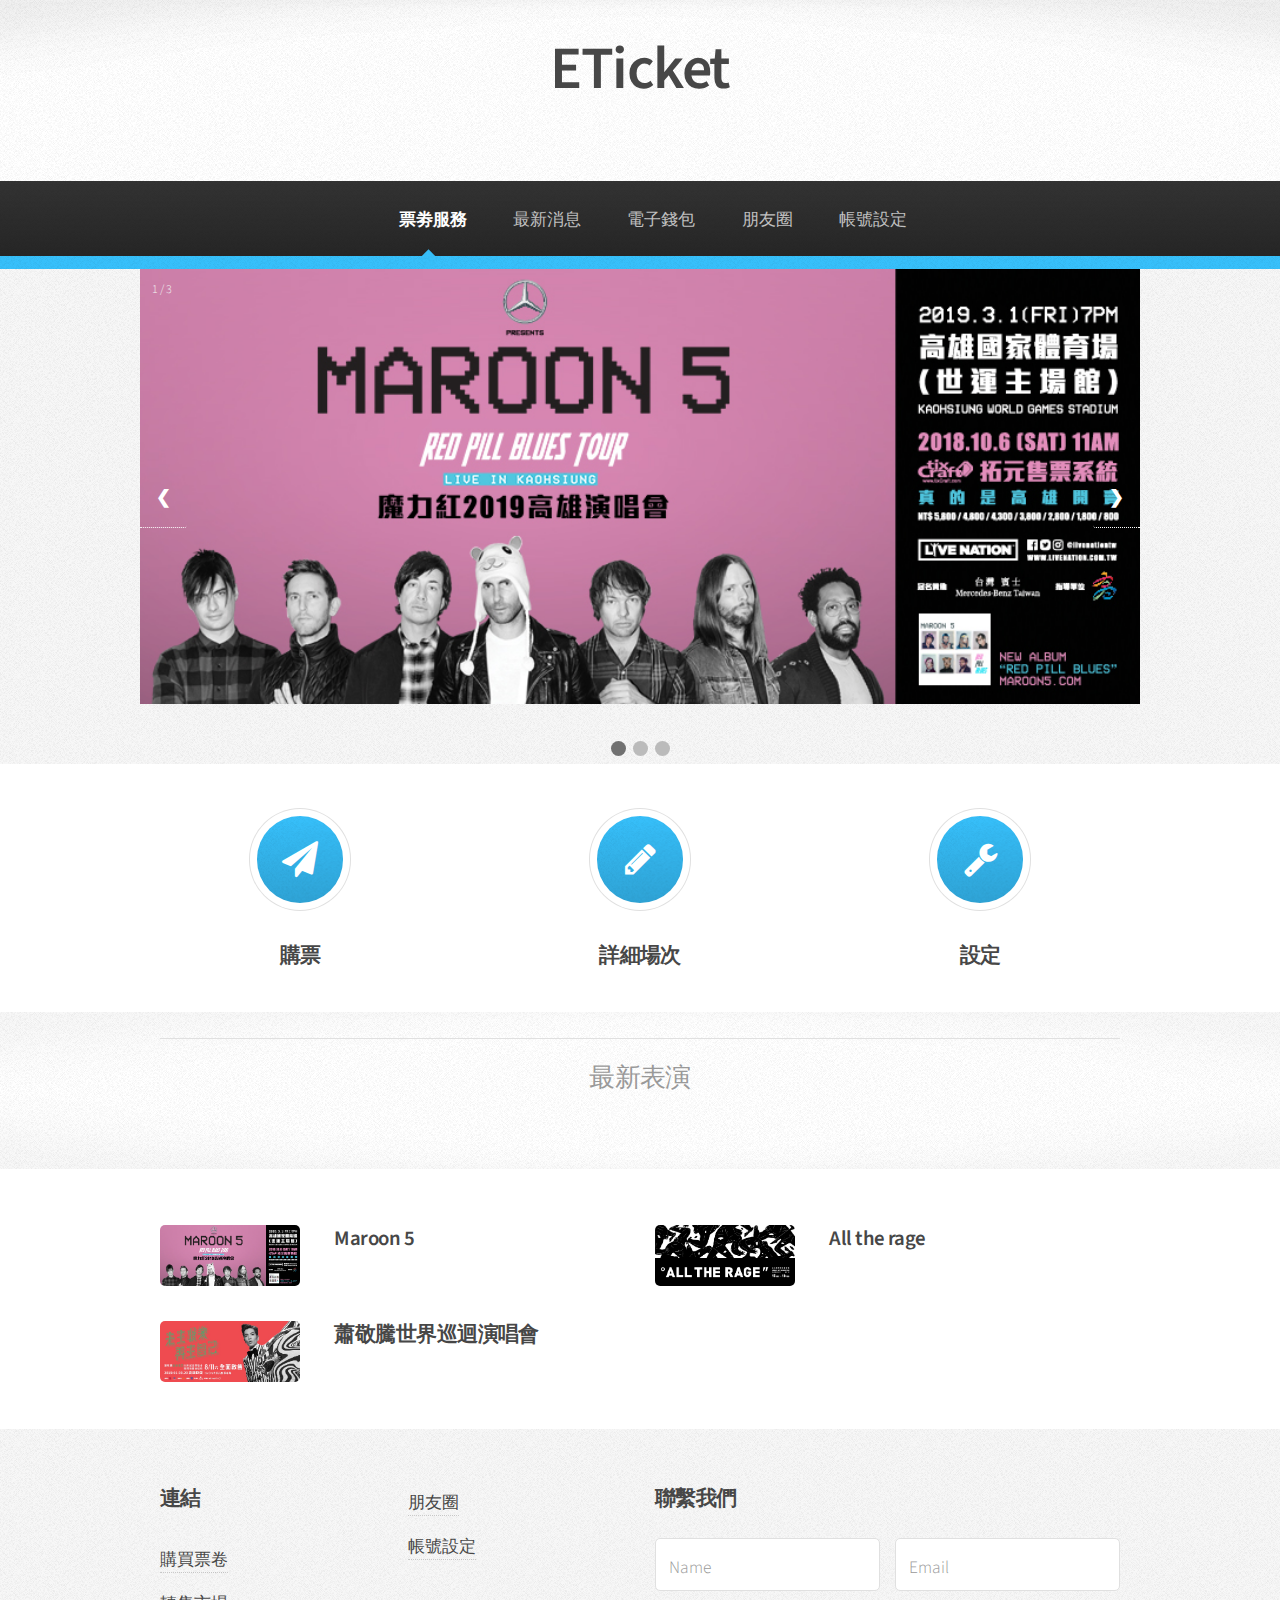
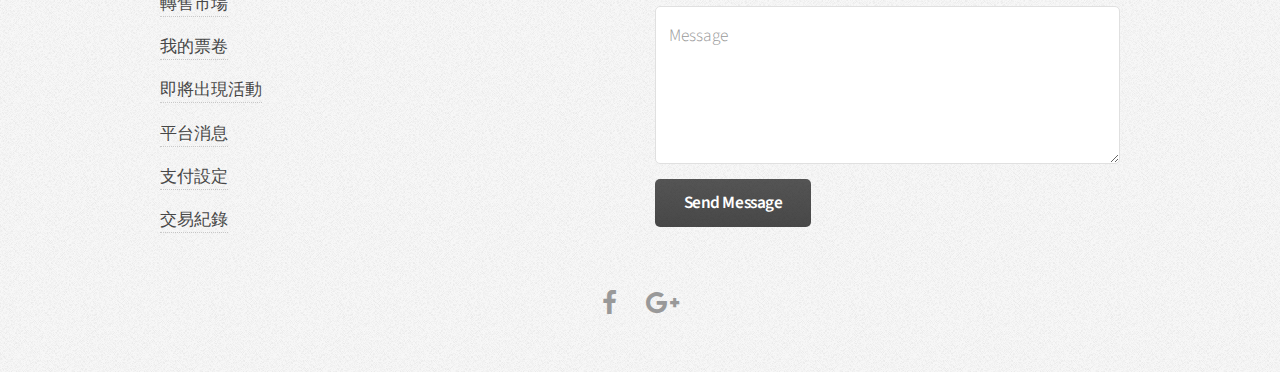
<file: index.html>
<!DOCTYPE HTML>
<!--
	Arcana by HTML5 UP
	html5up.net | @ajlkn
	Free for personal and commercial use under the CCA 3.0 license (html5up.net/license)
-->
<html>
	<head>
		<title>Eticket 售票平台</title>
		<meta charset="utf-8" />
		<meta name="viewport" content="width=device-width, initial-scale=1, user-scalable=no" />
		<link rel="stylesheet" href="assets/css/main.css" />
	</head>
	<body class="is-preload">
		<div id="page-wrapper">

			<!-- Header -->
				<div id="header">

					<!-- Logo -->
						<div>
							<h1 id="top"><a href="index.html">ETicket</a></h1>
							<!-- <input type="text" class="input-group" placeholder="Search…" aria-describedby="basic-addon2"></th>

								<button type="submit" onclick="search_go()">
									<i class="fa fa-search"></i> -->
								<!-- </button> -->

						</div>

					<!-- Nav -->
					<nav id="nav">
						<ul>
							<li class = "current"><a href="index.html">票劵服務</a>
								<ul>
									<li><a href="buyTicket.html">購買票劵</a></li>
									<li><a href="sellTicket.html">轉售市場</a></li>
									<li><a href="myTicket.html">我的票劵</a></li>
								</ul>
							</li>
							<li><a href="newest.html">最新消息</a>

							</li>
							<li><a href="#">電子錢包</a>
								<ul>
									<li><a href="paySettings.html">支付設定</a></li>
									<li><a href="payRecord.html">交易紀錄</a></li>
									<!-- <li><a href="bonus.html">紅利</a></li> -->
								</ul>
							</li>
							<li><a href="friends.html">朋友圈</a></li>
							<li><a href="accountSettings.html">帳號設定</a></li>
						</ul>
					</nav>

				</div>

			<!-- Banner -->
				<!-- <section>
					<header>
						<h2>Arcana: <em>A responsive site template freebie by <a href="http://html5up.net">HTML5 UP</a></em></h2>
						<a href="#" class="button">Learn More</a>
					</header>
				</section> -->

			<!-- Slideshow container -->
				<div class="slideshow-container">

					<!-- Full-width images with number and caption text -->
					<div class="mySlides fade">
					<div class="numbertext">1 / 3</div>
					<img src="images/maroon5.jpg" alt="" style="width:100%">
					<!-- <div class="text">Caption Text</div> -->
					</div>

					<div class="mySlides fade">
					<div class="numbertext">2 / 3</div>
					<img src="images/alltherage.jpg" style="width:100%">
					<!-- <div class="text">Caption Two</div> -->
					</div>

					<div class="mySlides fade">
					<div class="numbertext">3 / 3</div>
					<img src="images/蕭敬騰.jpg" style="width:100%">
					<!-- <div class="text">Caption Three</div> -->
					</div>

					<!-- Next and previous buttons -->
					<a class="prev" onclick="plusSlides(-1)">&#10094;</a>
					<a class="next" onclick="plusSlides(1)">&#10095;</a>
				</div>
				<br>

				<!-- The dots/circles -->
				<div style="text-align:center">
					<span class="dot" onclick="currentSlide(1)"></span>
					<span class="dot" onclick="currentSlide(2)"></span>
					<span class="dot" onclick="currentSlide(3)"></span>
				</div>

			<!-- Highlights -->
				<section class="wrapper style1">
					<div class="container">
						<div class="row gtr-200">
							<section class="col-4 col-12-narrower">
								<div class="box highlight">
									<i class="icon major fa-paper-plane"></i>
									<h3>購票</h3>
									<!-- <p>Duis neque nisi, dapibus sed mattis et quis, nibh. Sed et dapibus nisl amet mattis, sed a rutrum accumsan sed. Suspendisse eu.</p> -->
								</div>
							</section>
							<section class="col-4 col-12-narrower">
								<div class="box highlight">
									<i class="icon major fa-pencil"></i>
									<h3>詳細場次</h3>
									<!-- <p>Duis neque nisi, dapibus sed mattis et quis, nibh. Sed et dapibus nisl amet mattis, sed a rutrum accumsan sed. Suspendisse eu.</p> -->
								</div>
							</section>
							<section class="col-4 col-12-narrower">
								<div class="box highlight">
									<i class="icon major fa-wrench"></i>
									<h3>設定</h3>
									<!-- <p>Duis neque nisi, dapibus sed mattis et quis, nibh. Sed et dapibus nisl amet mattis, sed a rutrum accumsan sed. Suspendisse eu.</p> -->
								</div>
							</section>
						</div>
					</div>
				</section>

			<!-- Gigantic Heading -->
				<section class="wrapper style2">
					<div class="container">
						<header class="major">
							<!-- <h2>A gigantic heading you can use for whatever</h2> -->
							<p>最新表演</p>
						</header>
					</div>
				</section>

			<!-- Posts -->
				<section class="wrapper style1">
					<div class="container">
						<div class="row">
							<section class="col-6 col-12-narrower">
								<div class="box post">
									<a href="#" class="image left"><img src="images/maroon5.jpg" alt="" /></a>
									<div class="inner">
										<h3>Maroon 5</h3>
										<!-- <p>Duis neque nisi, dapibus sed mattis et quis, nibh. Sed et dapibus nisl amet mattis, sed a rutrum accumsan sed. Suspendisse eu.</p> -->
									</div>
								</div>
							</section>
							<section class="col-6 col-12-narrower">
								<div class="box post">
									<a href="#" class="image left"><img src="images/alltherage.jpg" alt="" /></a>
									<div class="inner">
										<h3>All the rage</h3>
										<!-- <p>Duis neque nisi, dapibus sed mattis et quis, nibh. Sed et dapibus nisl amet mattis, sed a rutrum accumsan sed. Suspendisse eu.</p> -->
									</div>
								</div>
							</section>
						</div>
						<div class="row">
							<section class="col-6 col-12-narrower">
								<div class="box post">
									<a href="#" class="image left"><img src="images/蕭敬騰.jpg" alt="" /></a>
									<div class="inner">
										<h3>蕭敬騰世界巡迴演唱會</h3>
										<!-- <p>Duis neque nisi, dapibus sed mattis et quis, nibh. Sed et dapibus nisl amet mattis, sed a rutrum accumsan sed. Suspendisse eu.</p> -->
									</div>
								</div>
							</section>
							<!-- <section class="col-6 col-12-narrower">
								<div class="box post">
									<a href="#" class="image left"><img src="images/pic04.jpg" alt="" /></a>
									<div class="inner">
										<h3>The Fourth Thing</h3>
									</div>
								</div>
							</section> -->
						</div>
					</div>
				</section>

			<!-- CTA -->
				<!-- <section id="cta" class="wrapper style3">
					<div class="container">
						<header>
							<h2>Are you ready to continue your quest?</h2>
							<a href="#" class="button">Insert Coin</a>
						</header>
					</div>
				</section> -->

			<!-- Footer -->
				<div id="footer">
					<div class="container">
						<div class="row">
							<section class="col-3 col-6-narrower col-12-mobilep">
								<h3>連結</h3>
								<ul class="links">
									<li><a href="buyTicket.html">購買票卷</a></li>
									<li><a href="sellTicket.html">轉售市場</a></li>
									<li><a href="myTicket.html">我的票卷</a></li>
									<li><a href="index.html">即將出現活動</a></li>
									<li><a href="newest.html">平台消息</a></li>
									<li><a href="paySettings.html">支付設定</a></li>
									<li><a href="payRecord.html">交易紀錄</a></li>
								</ul>
							</section>
							<section class="col-3 col-6-narrower col-12-mobilep">
								<!-- <h3>連結</h3> -->
								<ul class="links">
									<!-- <li><a href="">紅利</a></li> -->
									<li><a href="friends.html">朋友圈</a></li>
									<li><a href="accountSettings.html">帳號設定</a></li>
									<!-- <li><a href="#">Mattis et sed accumsan</a></li>
									<li><a href="#">Duis neque nisi sed</a></li>
									<li><a href="#">Sed et dapibus quis</a></li>
									<li><a href="#">Rutrum amet varius</a></li> -->
								</ul>
							</section>
							<section class="col-6 col-12-narrower">
								<h3>聯繫我們</h3>
								<form>
									<div class="row gtr-50">
										<div class="col-6 col-12-mobilep">
											<input type="text" name="name" id="name" placeholder="Name" />
										</div>
										<div class="col-6 col-12-mobilep">
											<input type="email" name="email" id="email" placeholder="Email" />
										</div>
										<div class="col-12">
											<textarea name="message" id="message" placeholder="Message" rows="5"></textarea>
										</div>
										<div class="col-12">
											<ul class="actions">
												<li><input type="submit" class="button alt" value="Send Message" /></li>
											</ul>
										</div>
									</div>
								</form>
							</section>
						</div>
					</div>

					<!-- Icons -->
						<ul class="icons">
							<!-- <li><a href="#" class="icon fa-twitter"><span class="label">Twitter</span></a></li> -->
							<li><a href="#" class="icon fa-facebook"><span class="label">Facebook</span></a></li>
							<!-- <li><a href="#" class="icon fa-github"><span class="label">GitHub</span></a></li> -->
							<!-- <li><a href="#" class="icon fa-linkedin"><span class="label">LinkedIn</span></a></li> -->
							<li><a href="#" class="icon fa-google-plus"><span class="label">Google+</span></a></li>
						</ul>



				</div>

		</div>

		<!-- Scripts -->
			<script src="assets/js/jquery.min.js"></script>
			<script src="assets/js/jquery.dropotron.min.js"></script>
			<script src="assets/js/browser.min.js"></script>
			<script src="assets/js/breakpoints.min.js"></script>
			<script src="assets/js/util.js"></script>
			<script src="assets/js/main.js"></script>

	</body>
</html>
</file>
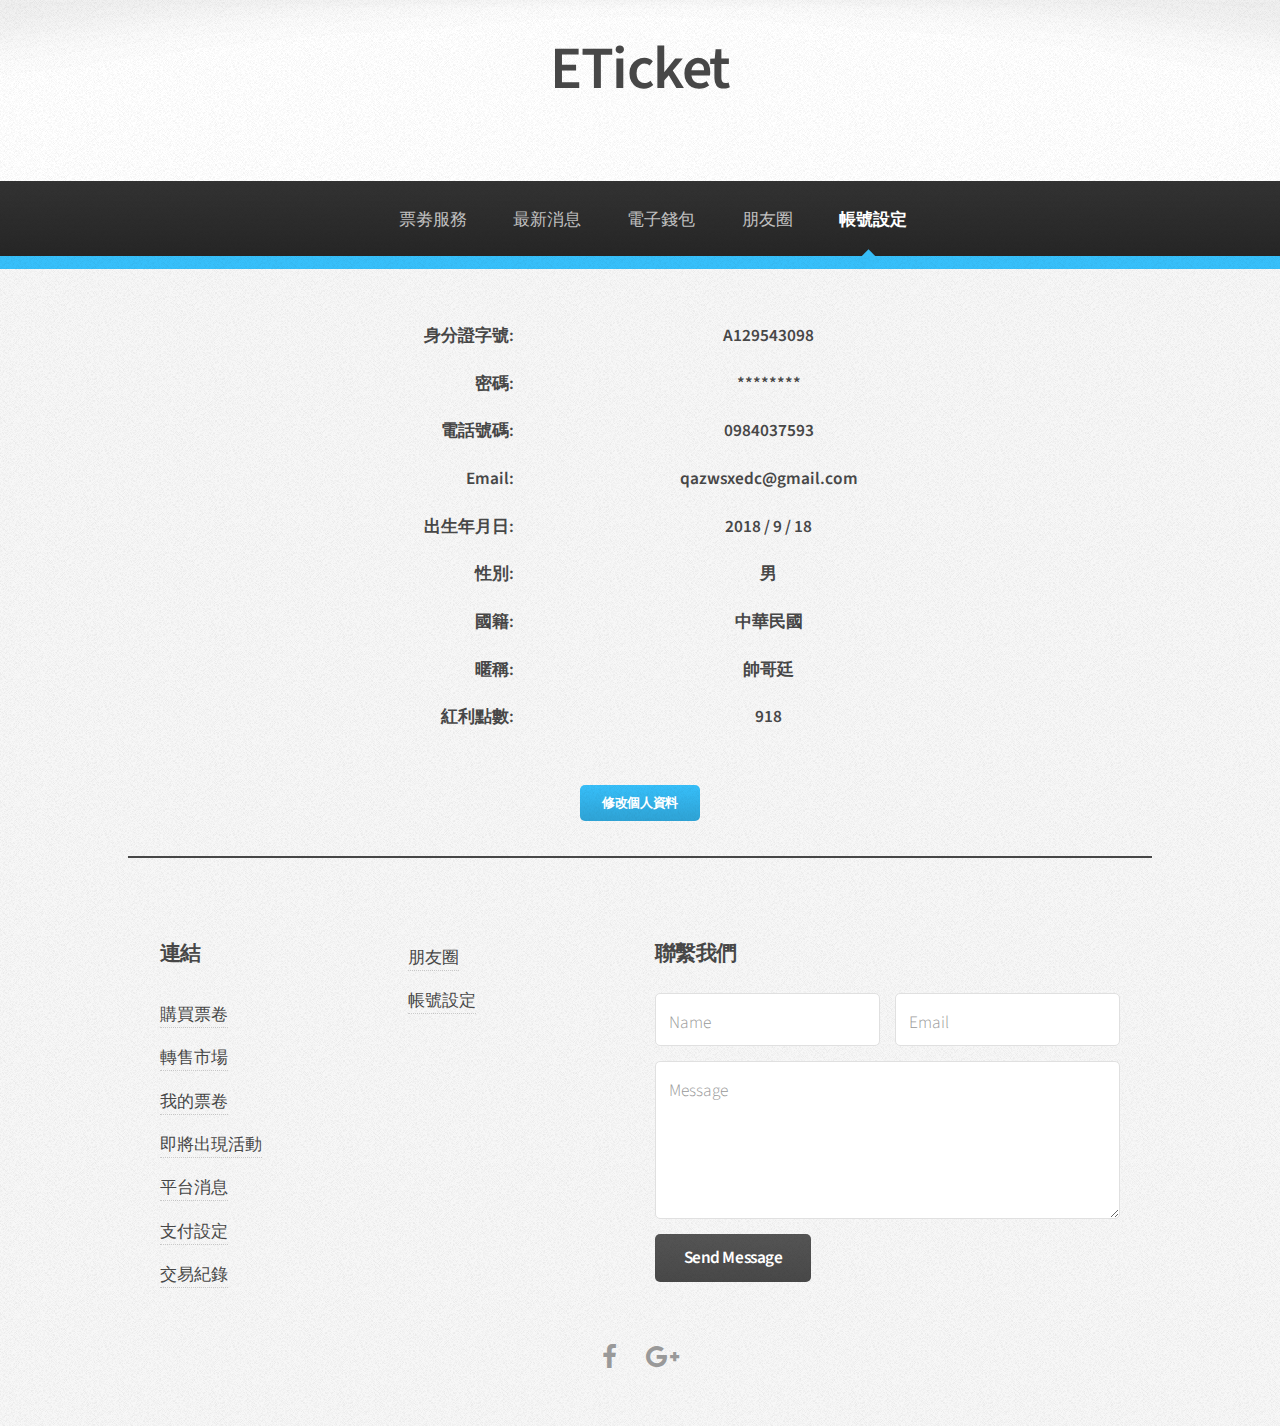
<file: accountSettings.html>
<!DOCTYPE HTML>
<!--
	Arcana by HTML5 UP
	html5up.net | @ajlkn
	Free for personal and commercial use under the CCA 3.0 license (html5up.net/license)
-->
<html>
	<head>
		<title>Eticket 售票平台</title>
		<meta charset="utf-8" />
		<meta name="viewport" content="width=device-width, initial-scale=1, user-scalable=no" />
		<link rel="stylesheet" href="assets/css/main.css" />
	</head>
	<body class="is-preload">
		<div id="page-wrapper">

			<!-- Header -->
				<div id="header">

					<!-- Logo -->
						<div>
							<h1 id="top"><a href="index.html">ETicket</a></h1>
							<!-- <input type="text" class="input-group" placeholder="Search…" aria-describedby="basic-addon2"></th>

								<button type="submit" onclick="search_go()">
									<i class="fa fa-search"></i> -->
								</button>

						</div>

					<!-- Nav -->
					<nav id="nav">
						<ul>
							<li><a href="index.html">票劵服務</a>
								<ul>
									<li><a href="buyTicket.html">購買票劵</a></li>
									<li><a href="sellTicket.html">轉售市場</a></li>
									<li><a href="myTicket.html">我的票劵</a></li>
								</ul>
							</li>
							<li><a href="newest.html">最新消息</a>
								<!-- <ul>
									<li><a href="#">即將出現活動</a></li>
									<li><a href="#">平台消息</a></li>
								</ul> -->
							</li>
							<li><a href="#">電子錢包</a>
								<ul>
									<li><a href="paySettings.html">支付設定</a></li>
									<li><a href="payRecord.html">交易紀錄</a></li>
									<!-- <li><a href="bonus.html">紅利</a></li> -->
								</ul>
							</li>
							<li><a href="friends.html">朋友圈</a></li>
							<li class = "current"><a href="accountSettings.html">帳號設定</a></li>
						</ul>
					</nav>

				</div>


					<div>
						<br>
						<br>
						<table  style="width:60%;
						margin-left:20%;
						margin-right:20%;">
							 <tr>
								 <th align = "right"><h4>身分證字號:</h4></th>
								 <td align = "center"><h4>A129543098</h4></td>
							 </tr>
							 <tr>
								 <th align = "right"><h4>密碼:</h4></th>
								 <td align = "center"><h4>********</h4></td>
							 </tr>
							 <tr>
								 <th align = "right"><h4>電話號碼:</h4></th>
								 <td align = "center"><h4>0984037593</h4></td>
							 </tr>
							 <tr>
								 <th align = "right"><h4>Email:</h4></th>
								 <td align = "center"><h4>qazwsxedc@gmail.com</h4></td>
							 </tr>
							 <tr>
								 <th align = "right"><h4>出生年月日:</h4></th>
								 <td align = "center"><h4>2018 / 9 / 18</h4></td>
							 </tr>
							 <tr>
								 <th align = "right"><h4>性別:</h4></th>
								 <td align = "center"><h4>男</h4></td>
							 </tr>
							 <tr>
								 <th align = "right"><h4>國籍:</h4></th>
								 <td align = "center"><h4>中華民國</h4></td>
							 </tr>
							 <tr>
								 <th align = "right"><h4>暱稱:</h4></th>
								 <td align = "center"><h4>帥哥廷</h4></td>
							 </tr>
							 <tr>
								 <th align = "right"><h4>紅利點數:</h4></th>
								 <td align = "center"><h4>918</h4></td>
							 </tr>
						</table>
						<div align = "center">
							<button type="button" style="vertical-align:middle">修改個人資料</button>
						</div>
					</div>
					<br>
					<hr style="border: 0.5px solid rgb(71,71,71); width: 80%; margin-left:10%; margin-right:10% ;" />



			<!-- Footer -->
				<div id="footer">
					<div class="container">
						<div class="row">
							<section class="col-3 col-6-narrower col-12-mobilep">
								<h3>連結</h3>
								<ul class="links">
									<li><a href="buyTicket.html">購買票卷</a></li>
									<li><a href="sellTicket.html">轉售市場</a></li>
									<li><a href="myTicket.html">我的票卷</a></li>
									<li><a href="index.html">即將出現活動</a></li>
									<li><a href="newest.html">平台消息</a></li>
									<li><a href="paySettings.html">支付設定</a></li>
									<li><a href="payRecord.html">交易紀錄</a></li>
								</ul>
							</section>
							<section class="col-3 col-6-narrower col-12-mobilep">
								<!-- <h3>連結</h3> -->
								<ul class="links">
									<!-- <li><a href="">紅利</a></li> -->
									<li><a href="friends.html">朋友圈</a></li>
									<li><a href="accountSettings.html">帳號設定</a></li>
									<!-- <li><a href="#">Mattis et sed accumsan</a></li>
									<li><a href="#">Duis neque nisi sed</a></li>
									<li><a href="#">Sed et dapibus quis</a></li>
									<li><a href="#">Rutrum amet varius</a></li> -->
								</ul>
							</section>
							<section class="col-6 col-12-narrower">
								<h3>聯繫我們</h3>
								<form>
									<div class="row gtr-50">
										<div class="col-6 col-12-mobilep">
											<input type="text" name="name" id="name" placeholder="Name" />
										</div>
										<div class="col-6 col-12-mobilep">
											<input type="email" name="email" id="email" placeholder="Email" />
										</div>
										<div class="col-12">
											<textarea name="message" id="message" placeholder="Message" rows="5"></textarea>
										</div>
										<div class="col-12">
											<ul class="actions">
												<li><input type="submit" class="button alt" value="Send Message" /></li>
											</ul>
										</div>
									</div>
								</form>
							</section>
						</div>
					</div>

					<!-- Icons -->
						<ul class="icons">
							<!-- <li><a href="#" class="icon fa-twitter"><span class="label">Twitter</span></a></li> -->
							<li><a href="#" class="icon fa-facebook"><span class="label">Facebook</span></a></li>
							<!-- <li><a href="#" class="icon fa-github"><span class="label">GitHub</span></a></li> -->
							<!-- <li><a href="#" class="icon fa-linkedin"><span class="label">LinkedIn</span></a></li> -->
							<li><a href="#" class="icon fa-google-plus"><span class="label">Google+</span></a></li>
						</ul>



				</div>

		</div>

		<!-- Scripts -->
			<script src="assets/js/jquery.min.js"></script>
			<script src="assets/js/jquery.dropotron.min.js"></script>
			<script src="assets/js/browser.min.js"></script>
			<script src="assets/js/breakpoints.min.js"></script>
			<script src="assets/js/util.js"></script>
			<script src="assets/js/main.js"></script>

	</body>
</html>
</file>
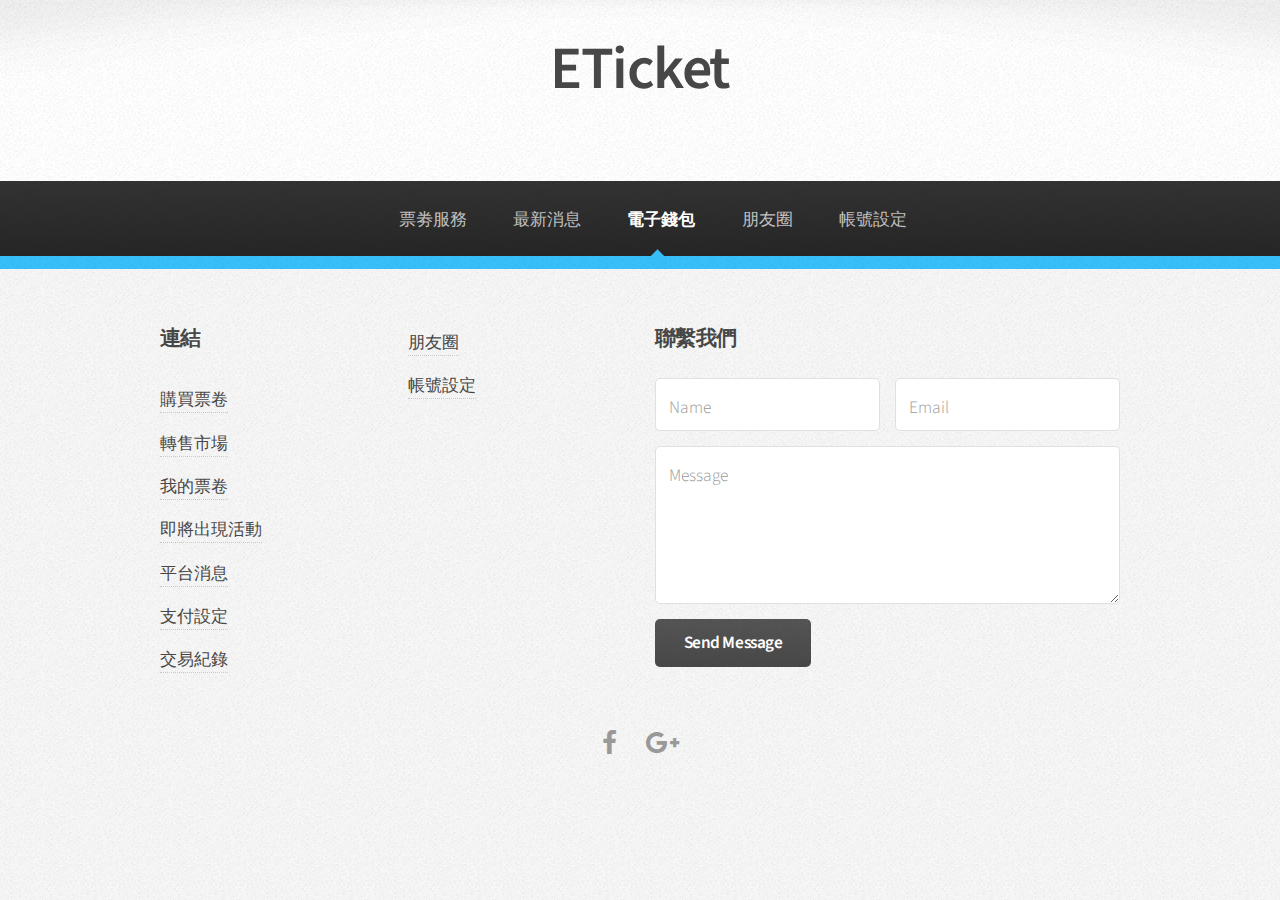
<file: bonus.html>
<!DOCTYPE HTML>
<!--
	Arcana by HTML5 UP
	html5up.net | @ajlkn
	Free for personal and commercial use under the CCA 3.0 license (html5up.net/license)
-->
<html>
	<head>
		<title>Eticket 售票平台</title>
		<meta charset="utf-8" />
		<meta name="viewport" content="width=device-width, initial-scale=1, user-scalable=no" />
		<link rel="stylesheet" href="assets/css/main.css" />
	</head>
	<body class="is-preload">
		<div id="page-wrapper">

			<!-- Header -->
				<div id="header">

					<!-- Logo -->
						<div>
							<h1 id="top"><a href="index.html">ETicket</a></h1>
							<!-- <input type="text" class="input-group" placeholder="Search…" aria-describedby="basic-addon2"></th>

								<button type="submit" onclick="search_go()">
									<i class="fa fa-search"></i> -->
								</button>

						</div>

					<!-- Nav -->
					<nav id="nav">
						<ul>
							<li><a href="index.html">票劵服務</a>
								<ul>
									<li><a href="buyTicket.html">購買票劵</a></li>
									<li><a href="sellTicket.html">轉售市場</a></li>
									<li><a href="myTicket.html">我的票劵</a></li>
								</ul>
							</li>
							<li><a href="newest.html">最新消息</a>
								<!-- <ul>
									<li><a href="#">即將出現活動</a></li>
									<li><a href="#">平台消息</a></li>
								</ul> -->
							</li>
							<li class = "current"><a href="#">電子錢包</a>
								<ul>
									<li><a href="paySettings.html">支付設定</a></li>
									<li><a href="payRecord.html">交易紀錄</a></li>
									<!-- <li><a href="bonus.html">紅利</a></li> -->
								</ul>
							</li>
							<li><a href="friends.html">朋友圈</a></li>
							<li><a href="accountSettings.html">帳號設定</a></li>
						</ul>
					</nav>

				</div>

			<!-- Banner -->
				<!-- <section>
					<header>
						<h2>Arcana: <em>A responsive site template freebie by <a href="http://html5up.net">HTML5 UP</a></em></h2>
						<a href="#" class="button">Learn More</a>
					</header>
				</section> -->

			<!-- Slideshow container -->



				<!-- The dots/circles -->



			<!-- Footer -->
				<div id="footer">
					<div class="container">
						<div class="row">
							<section class="col-3 col-6-narrower col-12-mobilep">
								<h3>連結</h3>
								<ul class="links">
									<li><a href="buyTicket.html">購買票卷</a></li>
									<li><a href="sellTicket.html">轉售市場</a></li>
									<li><a href="myTicket.html">我的票卷</a></li>
									<li><a href="index.html">即將出現活動</a></li>
									<li><a href="newest.html">平台消息</a></li>
									<li><a href="paySettings.html">支付設定</a></li>
									<li><a href="payRecord.html">交易紀錄</a></li>
								</ul>
							</section>
							<section class="col-3 col-6-narrower col-12-mobilep">
								<!-- <h3>連結</h3> -->
								<ul class="links">
									<!-- <li><a href="">紅利</a></li> -->
									<li><a href="friends.html">朋友圈</a></li>
									<li><a href="accountSettings.html">帳號設定</a></li>
									<!-- <li><a href="#">Mattis et sed accumsan</a></li>
									<li><a href="#">Duis neque nisi sed</a></li>
									<li><a href="#">Sed et dapibus quis</a></li>
									<li><a href="#">Rutrum amet varius</a></li> -->
								</ul>
							</section>
							<section class="col-6 col-12-narrower">
								<h3>聯繫我們</h3>
								<form>
									<div class="row gtr-50">
										<div class="col-6 col-12-mobilep">
											<input type="text" name="name" id="name" placeholder="Name" />
										</div>
										<div class="col-6 col-12-mobilep">
											<input type="email" name="email" id="email" placeholder="Email" />
										</div>
										<div class="col-12">
											<textarea name="message" id="message" placeholder="Message" rows="5"></textarea>
										</div>
										<div class="col-12">
											<ul class="actions">
												<li><input type="submit" class="button alt" value="Send Message" /></li>
											</ul>
										</div>
									</div>
								</form>
							</section>
						</div>
					</div>

					<!-- Icons -->
						<ul class="icons">
							<!-- <li><a href="#" class="icon fa-twitter"><span class="label">Twitter</span></a></li> -->
							<li><a href="#" class="icon fa-facebook"><span class="label">Facebook</span></a></li>
							<!-- <li><a href="#" class="icon fa-github"><span class="label">GitHub</span></a></li> -->
							<!-- <li><a href="#" class="icon fa-linkedin"><span class="label">LinkedIn</span></a></li> -->
							<li><a href="#" class="icon fa-google-plus"><span class="label">Google+</span></a></li>
						</ul>



				</div>

		</div>

		<!-- Scripts -->
			<script src="assets/js/jquery.min.js"></script>
			<script src="assets/js/jquery.dropotron.min.js"></script>
			<script src="assets/js/browser.min.js"></script>
			<script src="assets/js/breakpoints.min.js"></script>
			<script src="assets/js/util.js"></script>
			<script src="assets/js/main.js"></script>

	</body>
</html>
</file>
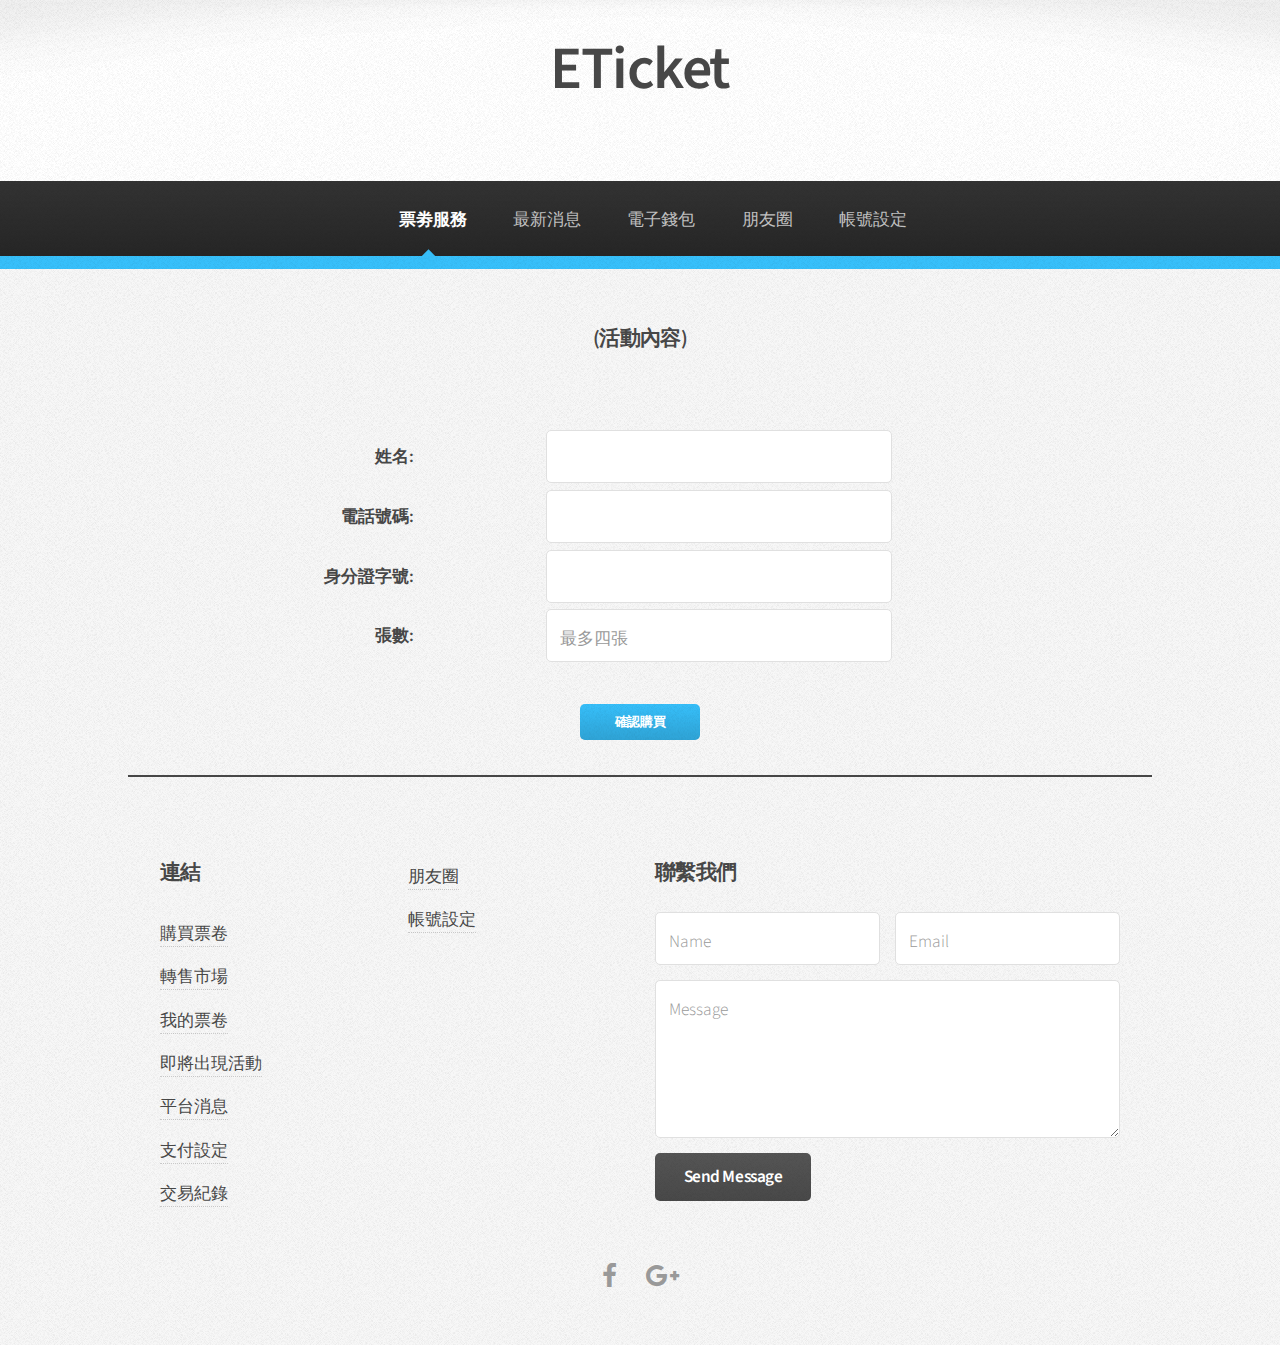
<file: buying.html>
<!DOCTYPE HTML>
<!--
	Arcana by HTML5 UP
	html5up.net | @ajlkn
	Free for personal and commercial use under the CCA 3.0 license (html5up.net/license)
-->
<html>
	<head>
		<title>Eticket 售票平台</title>
		<meta charset="utf-8" />
		<meta name="viewport" content="width=device-width, initial-scale=1, user-scalable=no" />
		<link rel="stylesheet" href="assets/css/main.css" />
	</head>
	<body class="is-preload">
		<div id="page-wrapper">

			<!-- Header -->
				<div id="header">

					<!-- Logo -->
						<div>
							<h1 id="top"><a href="index.html">ETicket</a></h1>
							<!-- <input type="text" class="input-group" placeholder="Search…" aria-describedby="basic-addon2"></th>

								<button type="submit" onclick="search_go()">
									<i class="fa fa-search"></i> -->
								</button>

						</div>

					<!-- Nav -->
						<nav id="nav">
							<ul>
								<li class = "current"><a href="index.html">票劵服務</a>
									<ul>
										<li><a href="buyTicket.html">購買票劵</a></li>
										<li><a href="sellTicket.html">轉售市場</a></li>
										<li><a href="myTicket.html">我的票劵</a></li>
									</ul>
								</li>
								<li><a href="newest.html">最新消息</a>
									<!-- <ul>
										<li><a href="#">即將出現活動</a></li>
										<li><a href="#">平台消息</a></li>
									</ul> -->
								</li>
								<li><a href="#">電子錢包</a>
									<ul>
										<li><a href="paySettings.html">支付設定</a></li>
										<li><a href="payRecord.html">交易紀錄</a></li>
										<!-- <li><a href="bonus.html">紅利</a></li> -->
									</ul>
								</li>
								<li><a href="friends.html">朋友圈</a></li>
								<li><a href="accountSettings.html">帳號設定</a></li>
							</ul>
						</nav>

				</div>
			<!-- 內容 -->
      <br>
      <br>
      <h3 align = "center">(活動內容)</h3>
        <div>
          <br>
          <br>
          <table  style="width:60%;
          margin-left:20%;
          margin-right:20%;">
             <tr>
               <th align = "right"><h4>姓名:</h4></th>
               <td align = "center"><input type="text" style="width: 20em"></td>
             </tr>
             <tr>
               <th align = "right"><h4>電話號碼:</h4></th>
               <td align = "center"><input type="text" style="width: 20em"></td>
             </tr>
             <tr>
               <th align = "right"><h4>身分證字號:</h4></th>
               <td align = "center"><input type="text" style="width: 20em"></td>
             </tr>
             <tr>
               <th align = "right"><h4>張數:</h4></th>
               <td align = "center"><input type="text" style="width: 20em" placeholder="最多四張"></td>
             </tr>
          </table>
          <div align = "center">
            <button type="button" style="vertical-align:middle">確認購買</button>
          </div>
        </div>
        <br>
        <hr style="border: 0.5px solid rgb(71,71,71); width: 80%; margin-left:10%; margin-right:10% ;" />



			<!-- Footer -->
				<div id="footer">
					<div class="container">
						<div class="row">
							<section class="col-3 col-6-narrower col-12-mobilep">
								<h3>連結</h3>
								<ul class="links">
									<li><a href="buyTicket.html">購買票卷</a></li>
									<li><a href="sellTicket.html">轉售市場</a></li>
									<li><a href="myTicket.html">我的票卷</a></li>
									<li><a href="index.html">即將出現活動</a></li>
									<li><a href="newest.html">平台消息</a></li>
									<li><a href="paySettings.html">支付設定</a></li>
									<li><a href="payRecord.html">交易紀錄</a></li>
								</ul>
							</section>
							<section class="col-3 col-6-narrower col-12-mobilep">
								<!-- <h3>連結</h3> -->
								<ul class="links">
									<!-- <li><a href="">紅利</a></li> -->
									<li><a href="friends.html">朋友圈</a></li>
									<li><a href="accountSettings.html">帳號設定</a></li>
									<!-- <li><a href="#">Mattis et sed accumsan</a></li>
									<li><a href="#">Duis neque nisi sed</a></li>
									<li><a href="#">Sed et dapibus quis</a></li>
									<li><a href="#">Rutrum amet varius</a></li> -->
								</ul>
							</section>
							<section class="col-6 col-12-narrower">
								<h3>聯繫我們</h3>
								<form>
									<div class="row gtr-50">
										<div class="col-6 col-12-mobilep">
											<input type="text" name="name" id="name" placeholder="Name" />
										</div>
										<div class="col-6 col-12-mobilep">
											<input type="email" name="email" id="email" placeholder="Email" />
										</div>
										<div class="col-12">
											<textarea name="message" id="message" placeholder="Message" rows="5"></textarea>
										</div>
										<div class="col-12">
											<ul class="actions">
												<li><input type="submit" class="button alt" value="Send Message" /></li>
											</ul>
										</div>
									</div>
								</form>
							</section>
						</div>
					</div>

					<!-- Icons -->
						<ul class="icons">
							<!-- <li><a href="#" class="icon fa-twitter"><span class="label">Twitter</span></a></li> -->
							<li><a href="#" class="icon fa-facebook"><span class="label">Facebook</span></a></li>
							<!-- <li><a href="#" class="icon fa-github"><span class="label">GitHub</span></a></li> -->
							<!-- <li><a href="#" class="icon fa-linkedin"><span class="label">LinkedIn</span></a></li> -->
							<li><a href="#" class="icon fa-google-plus"><span class="label">Google+</span></a></li>
						</ul>



				</div>

		</div>

		<!-- Scripts -->
			<script src="assets/js/jquery.min.js"></script>
			<script src="assets/js/jquery.dropotron.min.js"></script>
			<script src="assets/js/browser.min.js"></script>
			<script src="assets/js/breakpoints.min.js"></script>
			<script src="assets/js/util.js"></script>
			<script src="assets/js/main.js"></script>

	</body>
</html>
</file>
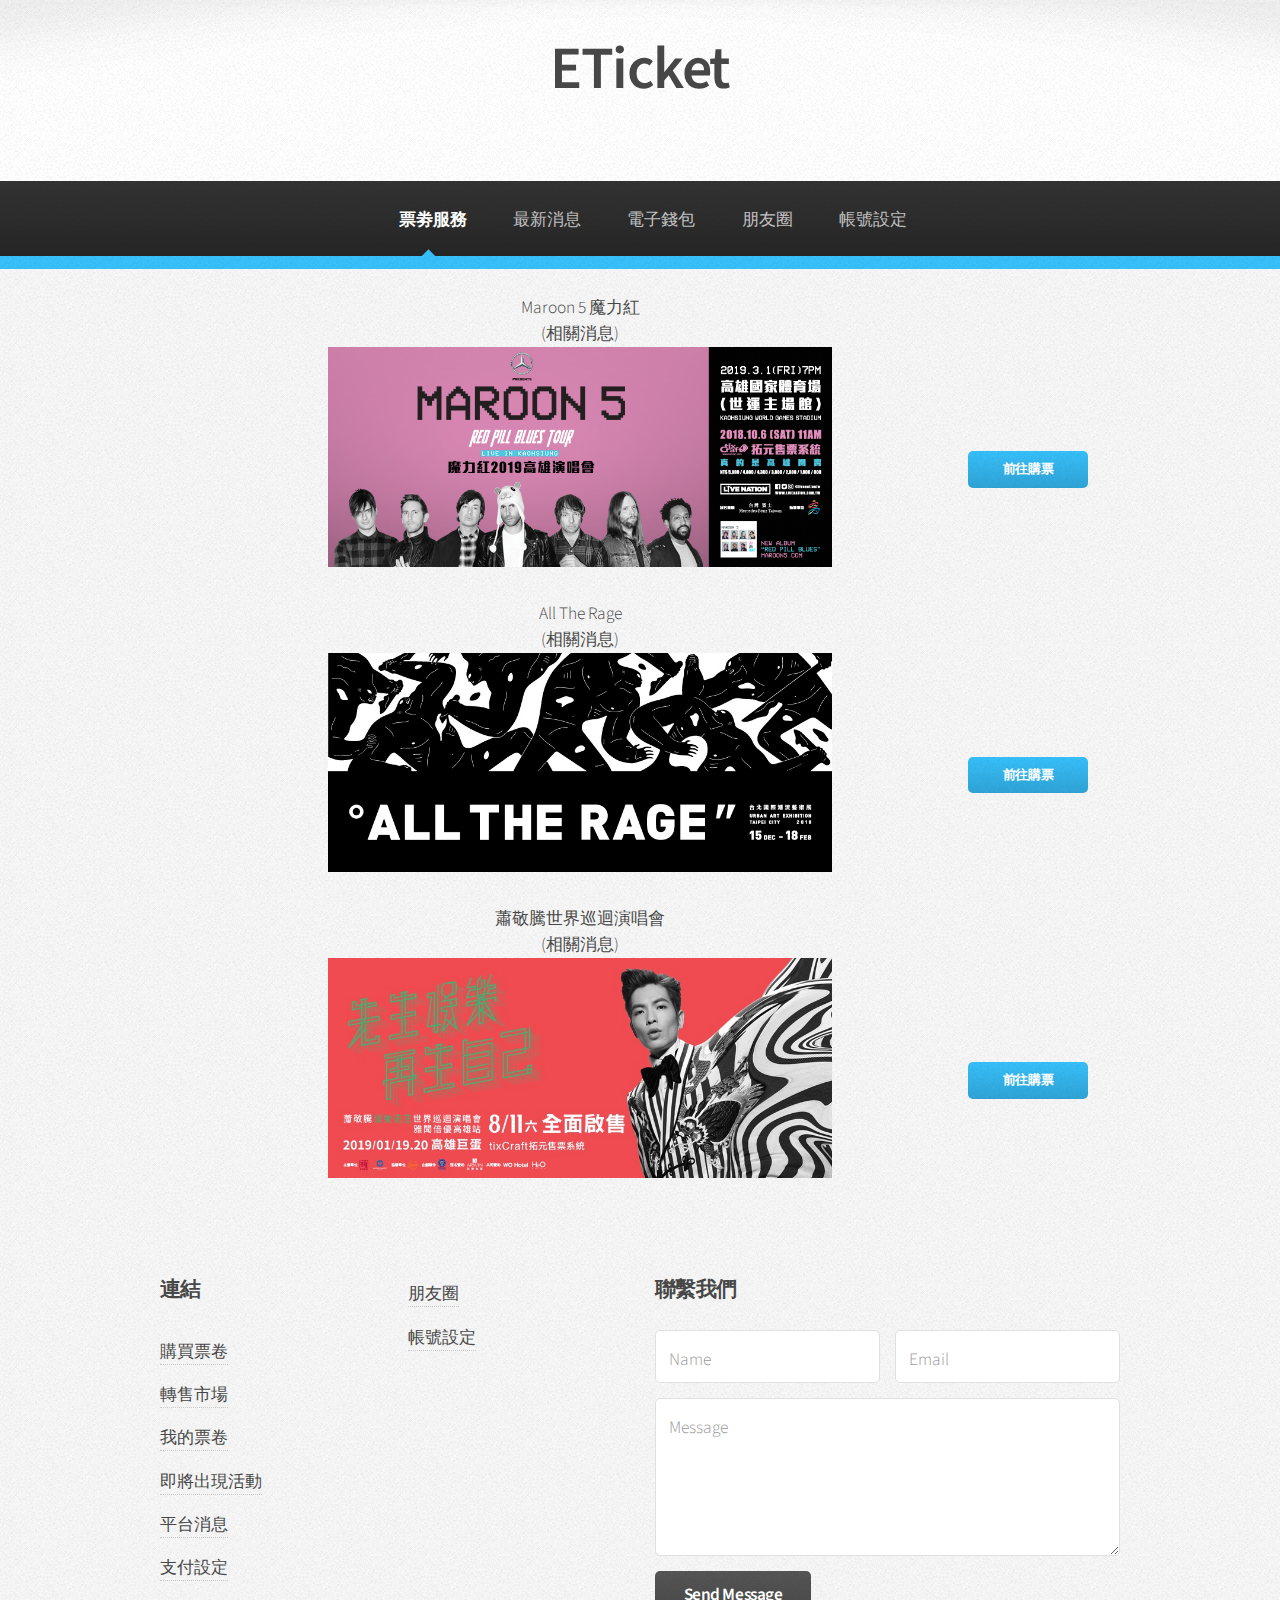
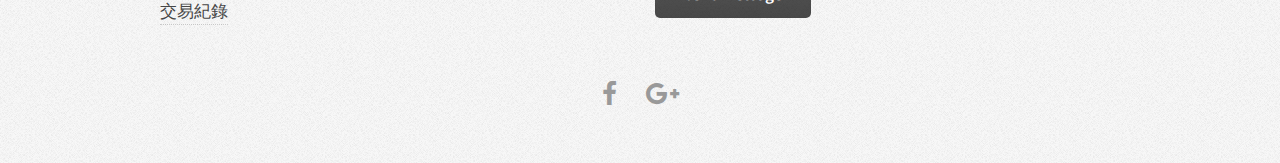
<file: buyTicket.html>
<!DOCTYPE HTML>
<!--
	Arcana by HTML5 UP
	html5up.net | @ajlkn
	Free for personal and commercial use under the CCA 3.0 license (html5up.net/license)
-->
<html>
	<head>
		<title>Eticket 售票平台</title>
		<meta charset="utf-8" />
		<meta name="viewport" content="width=device-width, initial-scale=1, user-scalable=no" />
		<link rel="stylesheet" href="assets/css/main.css" />
	</head>
	<body class="is-preload">
		<div id="page-wrapper">

			<!-- Header -->
				<div id="header">

					<!-- Logo -->
						<div>
							<h1 id="top"><a href="index.html">ETicket</a></h1>
							<!-- <input type="text" class="input-group" placeholder="Search…" aria-describedby="basic-addon2"></th>

								<button type="submit" onclick="search_go()">
									<i class="fa fa-search"></i> -->
								</button>

						</div>

					<!-- Nav -->
						<nav id="nav">
							<ul>
								<li class = "current"><a href="index.html">票劵服務</a>
									<ul>
										<li><a href="buyTicket.html">購買票劵</a></li>
										<li><a href="sellTicket.html">轉售市場</a></li>
										<li><a href="myTicket.html">我的票劵</a></li>
									</ul>
								</li>
								<li><a href="newest.html">最新消息</a>
									<!-- <ul>
										<li><a href="#">即將出現活動</a></li>
										<li><a href="#">平台消息</a></li>
									</ul> -->
								</li>
								<li><a href="＃">電子錢包</a>
									<ul>
										<li><a href="paySettings.html">支付設定</a></li>
										<li><a href="payRecord.html">交易紀錄</a></li>
										<!-- <li><a href="bonus.html">紅利</a></li> -->
									</ul>
								</li>
								<li><a href="friends.html">朋友圈</a></li>
								<li><a href="accountSettings.html">帳號設定</a></li>
							</ul>
						</nav>

				</div>
			<!-- 內容 -->
				<div >
					<table style="width:70%;
			    margin-left:15%;
			    margin-right:15%;">
						<!-- <col width="1000" > -->

						<tr>
							<th height="200px">
								<br>
								Maroon 5 魔力紅 <br>
								(相關消息)<br>
								<img src="images/maroon5.jpg"  style="width:65%">
							</th>
							<th>
								<br>
								<br>
								<br>
								<br>
								<br>
								<br>
								<br>
								 <button type="button"style="vertical-align:middle">前往購票</button>
							</th>
						</tr>
						<tr>
							<th height="200px">
								<br>
								All The Rage<br>
								(相關消息)<br>
								<img src="images/alltherage.jpg"  style="width:65%">
							</th>
							<th>
								<br>
								<br>
								<br>
								<br>
								<br>
								<br>
								<br>
								<button type="button">前往購票</button>
							</th>
						</tr>
						<tr>
							<th height="200px">
								<br>
								蕭敬騰世界巡迴演唱會<br>
								(相關消息)<br>
								<img src="images/蕭敬騰.jpg"  style="width:65%">
							</th>
							<th>
								<br>
								<br>
								<br>
								<br>
								<br>
								<br>
								<br>
								 <button type="button">前往購票</button>
							</th>
						</tr>
				  </table>
				</div>



			<!-- Footer -->
				<div id="footer">
					<div class="container">
						<div class="row">
							<section class="col-3 col-6-narrower col-12-mobilep">
								<h3>連結</h3>
								<ul class="links">
									<li><a href="buyTicket.html">購買票卷</a></li>
									<li><a href="sellTicket.html">轉售市場</a></li>
									<li><a href="myTicket.html">我的票卷</a></li>
									<li><a href="index.html">即將出現活動</a></li>
									<li><a href="newest.html">平台消息</a></li>
									<li><a href="paySettings.html">支付設定</a></li>
									<li><a href="payRecord.html">交易紀錄</a></li>
								</ul>
							</section>
							<section class="col-3 col-6-narrower col-12-mobilep">
								<!-- <h3>連結</h3> -->
								<ul class="links">
									<!-- <li><a href="">紅利</a></li> -->
									<li><a href="friends.html">朋友圈</a></li>
									<li><a href="accountSettings.html">帳號設定</a></li>
									<!-- <li><a href="#">Mattis et sed accumsan</a></li>
									<li><a href="#">Duis neque nisi sed</a></li>
									<li><a href="#">Sed et dapibus quis</a></li>
									<li><a href="#">Rutrum amet varius</a></li> -->
								</ul>
							</section>
							<section class="col-6 col-12-narrower">
								<h3>聯繫我們</h3>
								<form>
									<div class="row gtr-50">
										<div class="col-6 col-12-mobilep">
											<input type="text" name="name" id="name" placeholder="Name" />
										</div>
										<div class="col-6 col-12-mobilep">
											<input type="email" name="email" id="email" placeholder="Email" />
										</div>
										<div class="col-12">
											<textarea name="message" id="message" placeholder="Message" rows="5"></textarea>
										</div>
										<div class="col-12">
											<ul class="actions">
												<li><input type="submit" class="button alt" value="Send Message" /></li>
											</ul>
										</div>
									</div>
								</form>
							</section>
						</div>
					</div>

					<!-- Icons -->
						<ul class="icons">
							<!-- <li><a href="#" class="icon fa-twitter"><span class="label">Twitter</span></a></li> -->
							<li><a href="#" class="icon fa-facebook"><span class="label">Facebook</span></a></li>
							<!-- <li><a href="#" class="icon fa-github"><span class="label">GitHub</span></a></li> -->
							<!-- <li><a href="#" class="icon fa-linkedin"><span class="label">LinkedIn</span></a></li> -->
							<li><a href="#" class="icon fa-google-plus"><span class="label">Google+</span></a></li>
						</ul>



				</div>

		</div>

		<!-- Scripts -->
			<script src="assets/js/jquery.min.js"></script>
			<script src="assets/js/jquery.dropotron.min.js"></script>
			<script src="assets/js/browser.min.js"></script>
			<script src="assets/js/breakpoints.min.js"></script>
			<script src="assets/js/util.js"></script>
			<script src="assets/js/main.js"></script>

	</body>
</html>
</file>
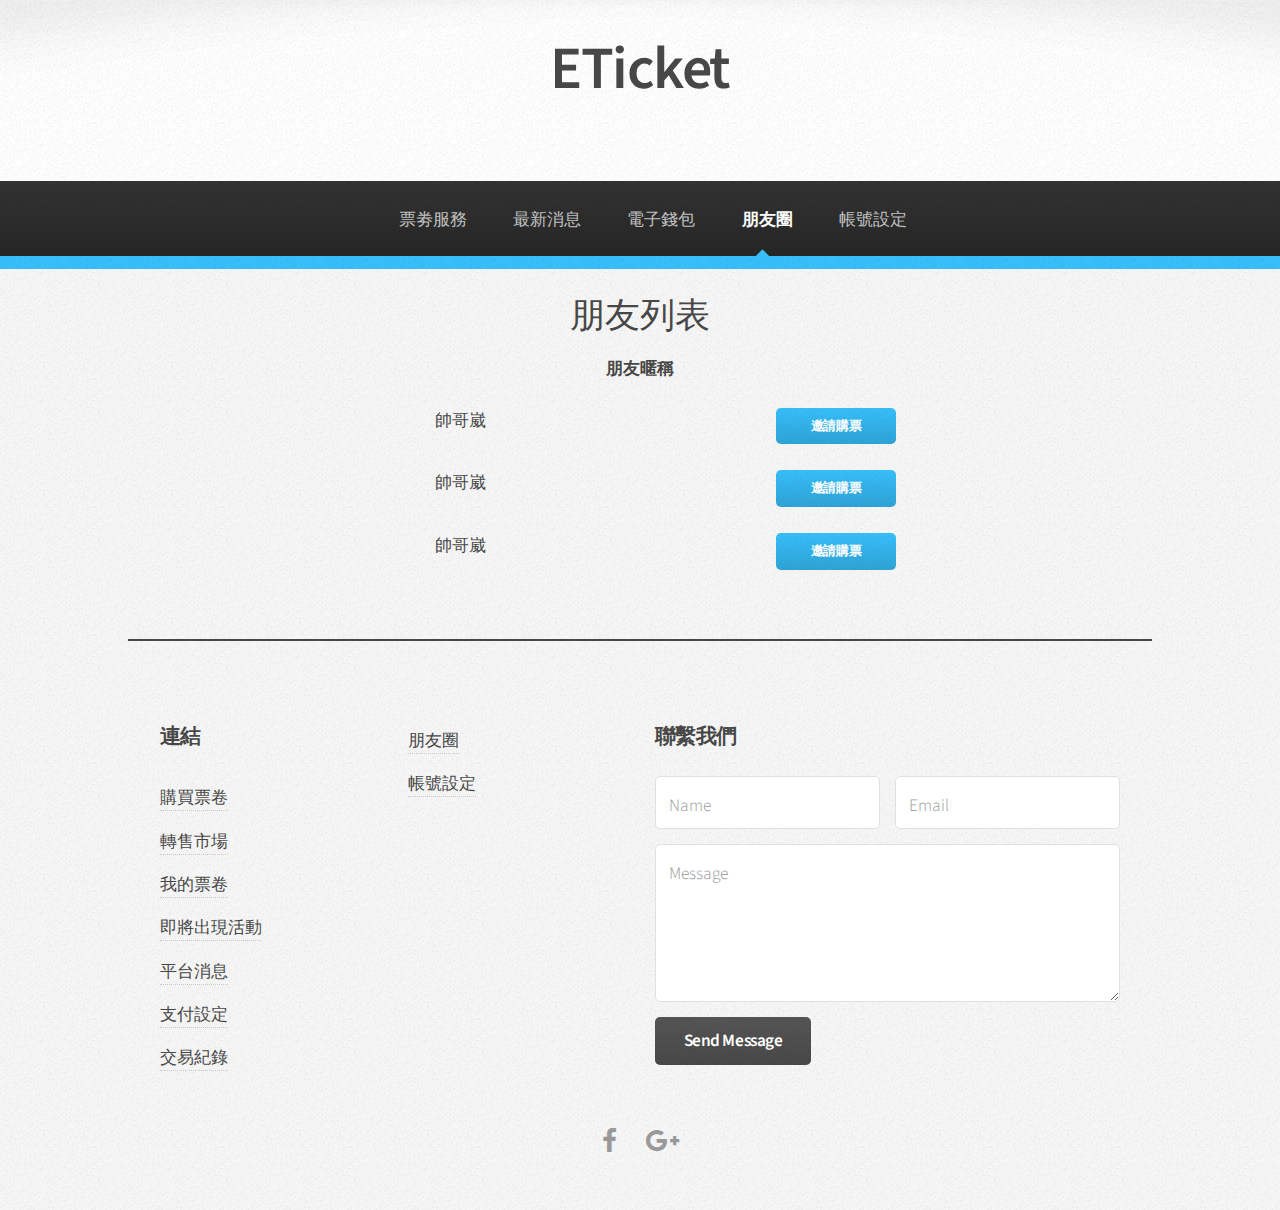
<file: friends.html>
<!DOCTYPE HTML>
<!--
	Arcana by HTML5 UP
	html5up.net | @ajlkn
	Free for personal and commercial use under the CCA 3.0 license (html5up.net/license)
-->
<html>
	<head>
		<title>Eticket 售票平台</title>
		<meta charset="utf-8" />
		<meta name="viewport" content="width=device-width, initial-scale=1, user-scalable=no" />
		<link rel="stylesheet" href="assets/css/main.css" />
	</head>
	<body class="is-preload">
		<div id="page-wrapper">

			<!-- Header -->
				<div id="header">

					<!-- Logo -->
						<div>
							<h1 id="top"><a href="index.html">ETicket</a></h1>
							<!-- <input type="text" class="input-group" placeholder="Search…" aria-describedby="basic-addon2"></th>

								<button type="submit" onclick="search_go()">
									<i class="fa fa-search"></i> -->
								</button>

						</div>

					<!-- Nav -->
					<nav id="nav">
						<ul>
							<li><a href="index.html">票劵服務</a>
								<ul>
									<li><a href="buyTicket.html">購買票劵</a></li>
									<li><a href="sellTicket.html">轉售市場</a></li>
									<li><a href="myTicket.html">我的票劵</a></li>
								</ul>
							</li>
							<li><a href="newest.html">最新消息</a>
								<!-- <ul>
									<li><a href="#">即將出現活動</a></li>
									<li><a href="#">平台消息</a></li>
								</ul> -->
							</li>
							<li><a href="#">電子錢包</a>
								<ul>
									<li><a href="paySettings.html">支付設定</a></li>
									<li><a href="payRecord.html">交易紀錄</a></li>
									<!-- <li><a href="bonus.html">紅利</a></li> -->
								</ul>
							</li>
							<li class = "current"><a href="friends.html">朋友圈</a></li>
							<li><a href="accountSettings.html">帳號設定</a></li>
						</ul>
					</nav>

				</div>

			<!-- Banner -->
				<!-- <section>
					<header>
						<h2>Arcana: <em>A responsive site template freebie by <a href="http://html5up.net">HTML5 UP</a></em></h2>
						<a href="#" class="button">Learn More</a>
					</header>
				</section> -->

			<!-- Slideshow container -->



				<!-- The dots/circles -->

			<!-- Main -->
				<div>
					<table style="width:40%;
					margin-left:30%;
					margin-right:30%;
					margin-top: 2.0em;
					text-align: center;">
					<caption style="font-size: 2.0em">朋友列表</caption>
						<tr>
							<th colspan="2"><br><b>朋友暱稱</b></th>
						</tr>
						<tr>
							<td><br>帥哥崴</td>
							<td style="text-align:right"><br><button type="button">邀請購票</button></td>
						</tr>
						<tr>
							<td><br>帥哥崴</td>
							<td style="text-align:right"><br><button type="button">邀請購票</button></td>
						</tr>
						<tr>
							<td><br>帥哥崴</td>
							<td style="text-align:right"><br><button type="button">邀請購票</button></td>
						</tr>
					</table>
					<br>
					<hr style="border: 0.5px solid rgb(71,71,71); width: 80%; margin-left:10%; margin-right:10% ;" />

				</div>



			<!-- Footer -->
				<div id="footer">
					<div class="container">
						<div class="row">
							<section class="col-3 col-6-narrower col-12-mobilep">
								<h3>連結</h3>
								<ul class="links">
									<li><a href="buyTicket.html">購買票卷</a></li>
									<li><a href="sellTicket.html">轉售市場</a></li>
									<li><a href="myTicket.html">我的票卷</a></li>
									<li><a href="index.html">即將出現活動</a></li>
									<li><a href="newest.html">平台消息</a></li>
									<li><a href="paySettings.html">支付設定</a></li>
									<li><a href="payRecord.html">交易紀錄</a></li>
								</ul>
							</section>
							<section class="col-3 col-6-narrower col-12-mobilep">
								<!-- <h3>連結</h3> -->
								<ul class="links">
									<!-- <li><a href="">紅利</a></li> -->
									<li><a href="friends.html">朋友圈</a></li>
									<li><a href="accountSettings.html">帳號設定</a></li>
									<!-- <li><a href="#">Mattis et sed accumsan</a></li>
									<li><a href="#">Duis neque nisi sed</a></li>
									<li><a href="#">Sed et dapibus quis</a></li>
									<li><a href="#">Rutrum amet varius</a></li> -->
								</ul>
							</section>
							<section class="col-6 col-12-narrower">
								<h3>聯繫我們</h3>
								<form>
									<div class="row gtr-50">
										<div class="col-6 col-12-mobilep">
											<input type="text" name="name" id="name" placeholder="Name" />
										</div>
										<div class="col-6 col-12-mobilep">
											<input type="email" name="email" id="email" placeholder="Email" />
										</div>
										<div class="col-12">
											<textarea name="message" id="message" placeholder="Message" rows="5"></textarea>
										</div>
										<div class="col-12">
											<ul class="actions">
												<li><input type="submit" class="button alt" value="Send Message" /></li>
											</ul>
										</div>
									</div>
								</form>
							</section>
						</div>
					</div>

					<!-- Icons -->
						<ul class="icons">
							<!-- <li><a href="#" class="icon fa-twitter"><span class="label">Twitter</span></a></li> -->
							<li><a href="#" class="icon fa-facebook"><span class="label">Facebook</span></a></li>
							<!-- <li><a href="#" class="icon fa-github"><span class="label">GitHub</span></a></li> -->
							<!-- <li><a href="#" class="icon fa-linkedin"><span class="label">LinkedIn</span></a></li> -->
							<li><a href="#" class="icon fa-google-plus"><span class="label">Google+</span></a></li>
						</ul>



				</div>

		</div>

		<!-- Scripts -->
			<script src="assets/js/jquery.min.js"></script>
			<script src="assets/js/jquery.dropotron.min.js"></script>
			<script src="assets/js/browser.min.js"></script>
			<script src="assets/js/breakpoints.min.js"></script>
			<script src="assets/js/util.js"></script>
			<script src="assets/js/main.js"></script>

	</body>
</html>
</file>
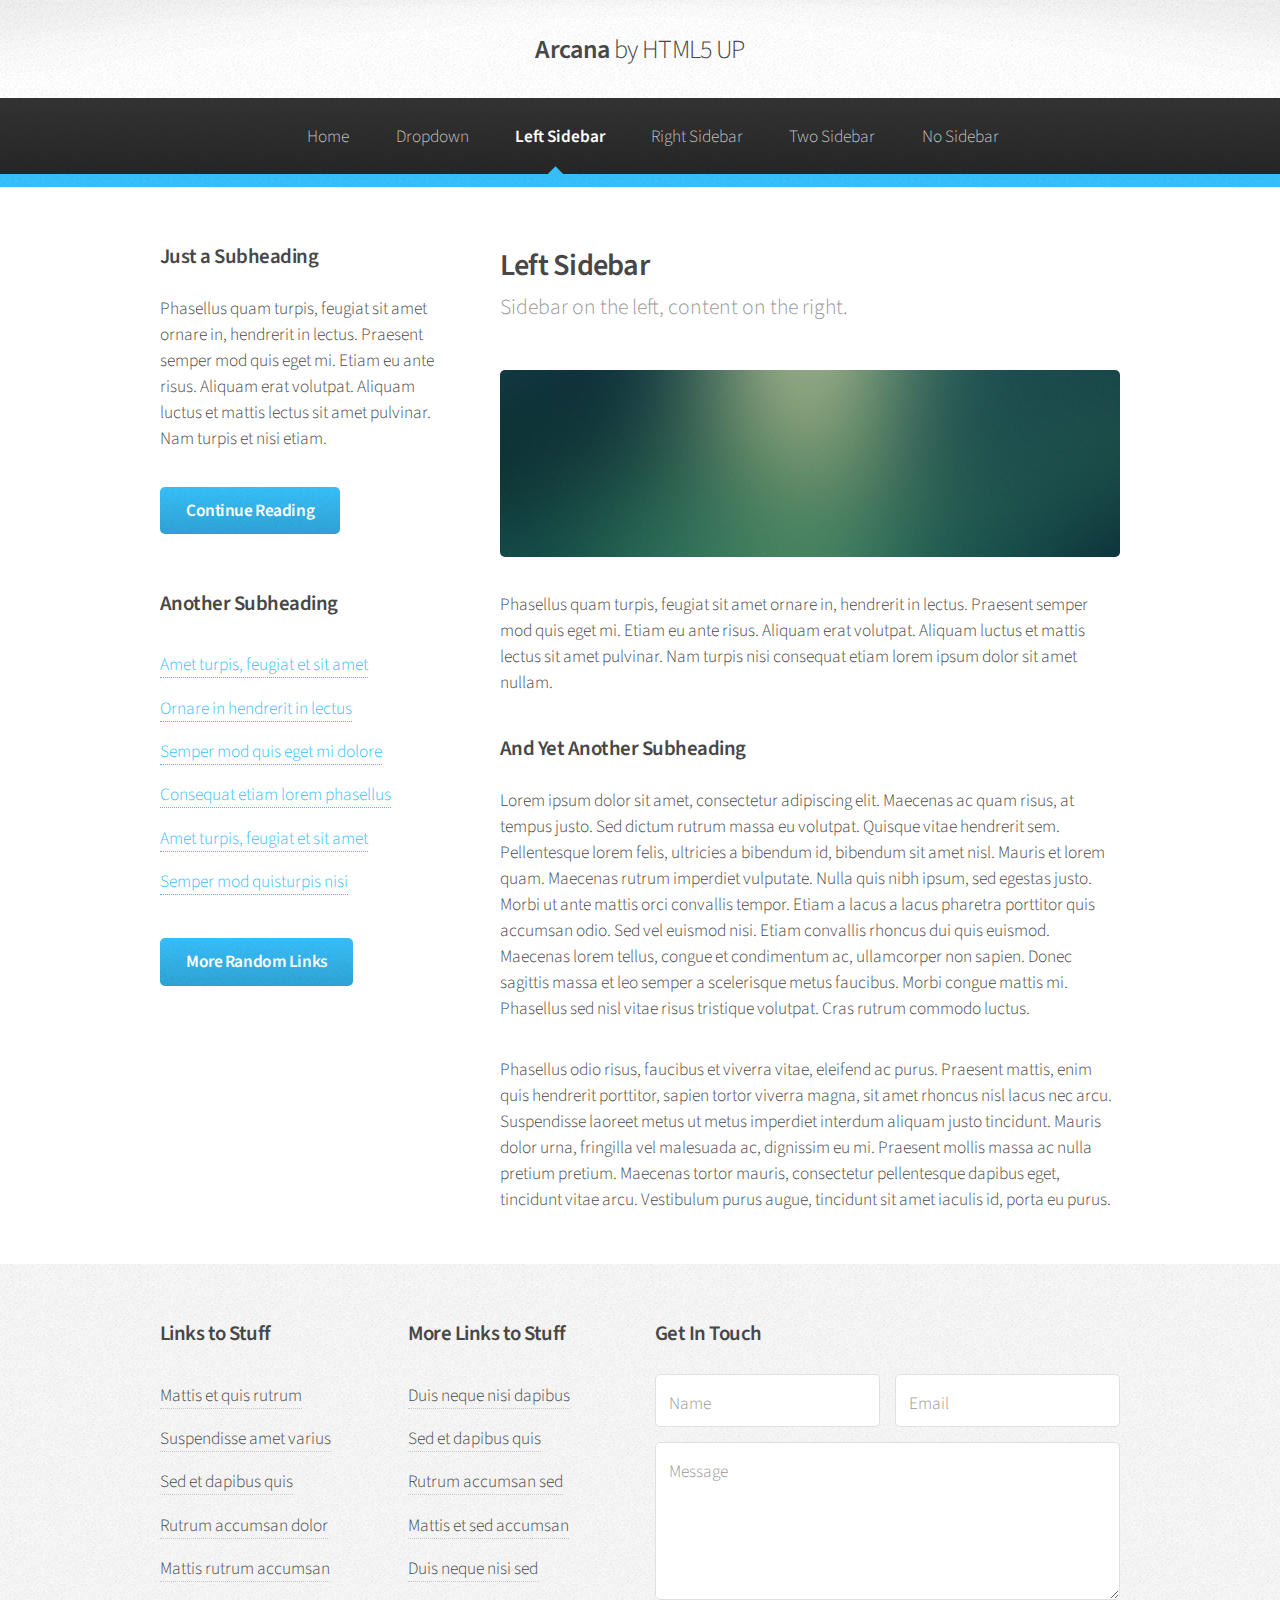
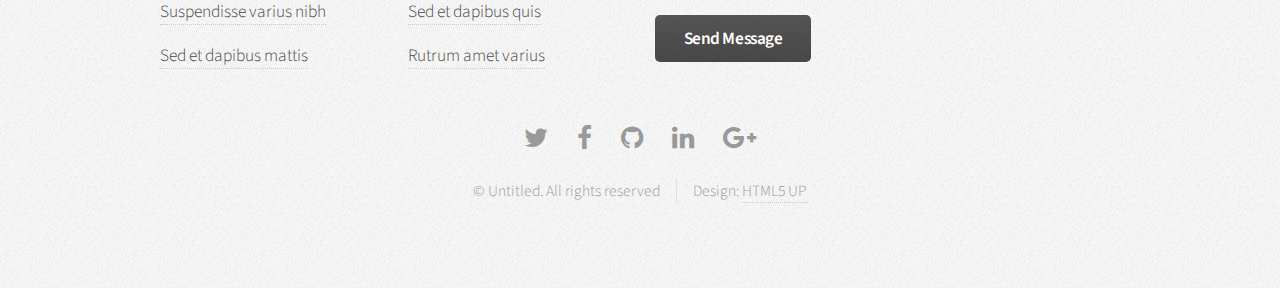
<file: left-sidebar.html>
<!DOCTYPE HTML>
<!--
	Arcana by HTML5 UP
	html5up.net | @ajlkn
	Free for personal and commercial use under the CCA 3.0 license (html5up.net/license)
-->
<html>
	<head>
		<title>Left Sidebar - Arcana by HTML5 UP</title>
		<meta charset="utf-8" />
		<meta name="viewport" content="width=device-width, initial-scale=1, user-scalable=no" />
		<link rel="stylesheet" href="assets/css/main.css" />
	</head>
	<body class="is-preload">
		<div id="page-wrapper">

			<!-- Header -->
				<div id="header">

					<!-- Logo -->
						<h1><a href="index.html" id="logo">Arcana <em>by HTML5 UP</em></a></h1>

					<!-- Nav -->
						<nav id="nav">
							<ul>
								<li><a href="index.html">Home</a></li>
								<li>
									<a href="#">Dropdown</a>
									<ul>
										<li><a href="#">Lorem dolor</a></li>
										<li><a href="#">Magna phasellus</a></li>
										<li><a href="#">Etiam sed tempus</a></li>
										<li>
											<a href="#">Submenu</a>
											<ul>
												<li><a href="#">Lorem dolor</a></li>
												<li><a href="#">Phasellus magna</a></li>
												<li><a href="#">Magna phasellus</a></li>
												<li><a href="#">Etiam nisl</a></li>
												<li><a href="#">Veroeros feugiat</a></li>
											</ul>
										</li>
										<li><a href="#">Veroeros feugiat</a></li>
									</ul>
								</li>
								<li class="current"><a href="left-sidebar.html">Left Sidebar</a></li>
								<li><a href="right-sidebar.html">Right Sidebar</a></li>
								<li><a href="two-sidebar.html">Two Sidebar</a></li>
								<li><a href="no-sidebar.html">No Sidebar</a></li>
							</ul>
						</nav>

				</div>

			<!-- Main -->
				<section class="wrapper style1">
					<div class="container">
						<div class="row gtr-200">
							<div class="col-4 col-12-narrower">
								<div id="sidebar">

									<!-- Sidebar -->

										<section>
											<h3>Just a Subheading</h3>
											<p>Phasellus quam turpis, feugiat sit amet ornare in, hendrerit in lectus.
											Praesent semper mod quis eget mi. Etiam eu ante risus. Aliquam erat volutpat.
											Aliquam luctus et mattis lectus sit amet pulvinar. Nam turpis et nisi etiam.</p>
											<footer>
												<a href="#" class="button">Continue Reading</a>
											</footer>
										</section>

										<section>
											<h3>Another Subheading</h3>
											<ul class="links">
												<li><a href="#">Amet turpis, feugiat et sit amet</a></li>
												<li><a href="#">Ornare in hendrerit in lectus</a></li>
												<li><a href="#">Semper mod quis eget mi dolore</a></li>
												<li><a href="#">Consequat etiam lorem phasellus</a></li>
												<li><a href="#">Amet turpis, feugiat et sit amet</a></li>
												<li><a href="#">Semper mod quisturpis nisi</a></li>
											</ul>
											<footer>
												<a href="#" class="button">More Random Links</a>
											</footer>
										</section>

								</div>
							</div>
							<div class="col-8  col-12-narrower imp-narrower">
								<div id="content">

									<!-- Content -->

										<article>
											<header>
												<h2>Left Sidebar</h2>
												<p>Sidebar on the left, content on the right.</p>
											</header>

											<span class="image featured"><img src="images/banner.jpg" alt="" /></span>

											<p>Phasellus quam turpis, feugiat sit amet ornare in, hendrerit in lectus.
											Praesent semper mod quis eget mi. Etiam eu ante risus. Aliquam erat volutpat.
											Aliquam luctus et mattis lectus sit amet pulvinar. Nam turpis nisi
											consequat etiam lorem ipsum dolor sit amet nullam.</p>

											<h3>And Yet Another Subheading</h3>
											<p>Lorem ipsum dolor sit amet, consectetur adipiscing elit. Maecenas ac quam risus, at tempus
											justo. Sed dictum rutrum massa eu volutpat. Quisque vitae hendrerit sem. Pellentesque lorem felis,
											ultricies a bibendum id, bibendum sit amet nisl. Mauris et lorem quam. Maecenas rutrum imperdiet
											vulputate. Nulla quis nibh ipsum, sed egestas justo. Morbi ut ante mattis orci convallis tempor.
											Etiam a lacus a lacus pharetra porttitor quis accumsan odio. Sed vel euismod nisi. Etiam convallis
											rhoncus dui quis euismod. Maecenas lorem tellus, congue et condimentum ac, ullamcorper non sapien.
											Donec sagittis massa et leo semper a scelerisque metus faucibus. Morbi congue mattis mi.
											Phasellus sed nisl vitae risus tristique volutpat. Cras rutrum commodo luctus.</p>

											<p>Phasellus odio risus, faucibus et viverra vitae, eleifend ac purus. Praesent mattis, enim
											quis hendrerit porttitor, sapien tortor viverra magna, sit amet rhoncus nisl lacus nec arcu.
											Suspendisse laoreet metus ut metus imperdiet interdum aliquam justo tincidunt. Mauris dolor urna,
											fringilla vel malesuada ac, dignissim eu mi. Praesent mollis massa ac nulla pretium pretium.
											Maecenas tortor mauris, consectetur pellentesque dapibus eget, tincidunt vitae arcu.
											Vestibulum purus augue, tincidunt sit amet iaculis id, porta eu purus.</p>
										</article>

								</div>
							</div>
						</div>
					</div>
				</section>

			<!-- Footer -->
				<div id="footer">
					<div class="container">
						<div class="row">
							<section class="col-3 col-6-narrower col-12-mobilep">
								<h3>Links to Stuff</h3>
								<ul class="links">
									<li><a href="#">Mattis et quis rutrum</a></li>
									<li><a href="#">Suspendisse amet varius</a></li>
									<li><a href="#">Sed et dapibus quis</a></li>
									<li><a href="#">Rutrum accumsan dolor</a></li>
									<li><a href="#">Mattis rutrum accumsan</a></li>
									<li><a href="#">Suspendisse varius nibh</a></li>
									<li><a href="#">Sed et dapibus mattis</a></li>
								</ul>
							</section>
							<section class="col-3 col-6-narrower col-12-mobilep">
								<h3>More Links to Stuff</h3>
								<ul class="links">
									<li><a href="#">Duis neque nisi dapibus</a></li>
									<li><a href="#">Sed et dapibus quis</a></li>
									<li><a href="#">Rutrum accumsan sed</a></li>
									<li><a href="#">Mattis et sed accumsan</a></li>
									<li><a href="#">Duis neque nisi sed</a></li>
									<li><a href="#">Sed et dapibus quis</a></li>
									<li><a href="#">Rutrum amet varius</a></li>
								</ul>
							</section>
							<section class="col-6 col-12-narrower">
								<h3>Get In Touch</h3>
								<form>
									<div class="row gtr-50">
										<div class="col-6 col-12-mobilep">
											<input type="text" name="name" id="name" placeholder="Name" />
										</div>
										<div class="col-6 col-12-mobilep">
											<input type="email" name="email" id="email" placeholder="Email" />
										</div>
										<div class="col-12">
											<textarea name="message" id="message" placeholder="Message" rows="5"></textarea>
										</div>
										<div class="col-12">
											<ul class="actions">
												<li><input type="submit" class="button alt" value="Send Message" /></li>
											</ul>
										</div>
									</div>
								</form>
							</section>
						</div>
					</div>

					<!-- Icons -->
						<ul class="icons">
							<li><a href="#" class="icon fa-twitter"><span class="label">Twitter</span></a></li>
							<li><a href="#" class="icon fa-facebook"><span class="label">Facebook</span></a></li>
							<li><a href="#" class="icon fa-github"><span class="label">GitHub</span></a></li>
							<li><a href="#" class="icon fa-linkedin"><span class="label">LinkedIn</span></a></li>
							<li><a href="#" class="icon fa-google-plus"><span class="label">Google+</span></a></li>
						</ul>

					<!-- Copyright -->
						<div class="copyright">
							<ul class="menu">
								<li>&copy; Untitled. All rights reserved</li><li>Design: <a href="http://html5up.net">HTML5 UP</a></li>
							</ul>
						</div>

				</div>

		</div>

		<!-- Scripts -->
			<script src="assets/js/jquery.min.js"></script>
			<script src="assets/js/jquery.dropotron.min.js"></script>
			<script src="assets/js/browser.min.js"></script>
			<script src="assets/js/breakpoints.min.js"></script>
			<script src="assets/js/util.js"></script>
			<script src="assets/js/main.js"></script>

	</body>
</html>
</file>
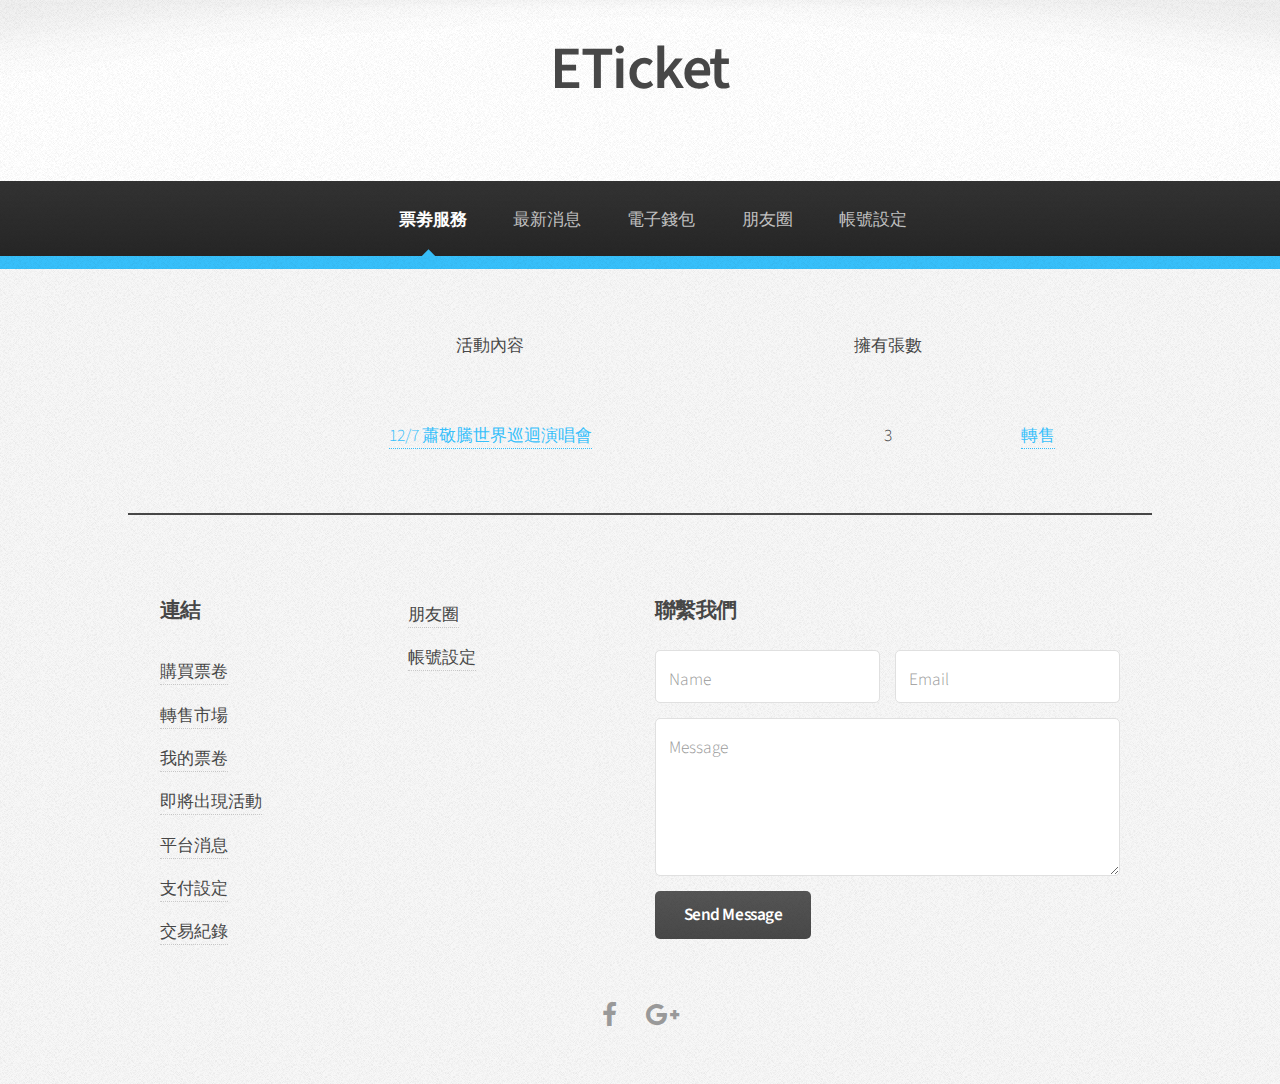
<file: myTicket.html>
<!DOCTYPE HTML>
<!--
	Arcana by HTML5 UP
	html5up.net | @ajlkn
	Free for personal and commercial use under the CCA 3.0 license (html5up.net/license)
-->
<html>
	<head>
		<title>Eticket 售票平台</title>
		<meta charset="utf-8" />
		<meta name="viewport" content="width=device-width, initial-scale=1, user-scalable=no" />
		<link rel="stylesheet" href="assets/css/main.css" />
	</head>
	<body class="is-preload">
		<div id="page-wrapper">

			<!-- Header -->
				<div id="header">

					<!-- Logo -->
						<div>
							<h1 id="top"><a href="index.html">ETicket</a></h1>
							<!-- <input type="text" class="input-group" placeholder="Search…" aria-describedby="basic-addon2"></th>

								<button type="submit" onclick="search_go()">
									<i class="fa fa-search"></i> -->
								</button>

						</div>

					<!-- Nav -->
						<nav id="nav">
							<ul>
								<li class = "current"><a href="index.html">票劵服務</a>
									<ul>
										<li><a href="buyTicket.html">購買票劵</a></li>
										<li><a href="sellTicket.html">轉售市場</a></li>
										<li><a href="myTicket.html">我的票劵</a></li>
									</ul>
								</li>
								<li><a href="newest.html">最新消息</a>
									<!-- <ul>
										<li><a href="#">即將出現活動</a></li>
										<li><a href="#">平台消息</a></li>
									</ul> -->
								</li>
								<li><a href="#">電子錢包</a>
									<ul>
										<li><a href="paySettings.html">支付設定</a></li>
										<li><a href="payRecord.html">交易紀錄</a></li>
										<!-- <li><a href="bonus.html">紅利</a></li> -->
									</ul>
								</li>
								<li><a href="friends.html">朋友圈</a></li>
								<li><a href="accountSettings.html">帳號設定</a></li>
							</ul>
						</nav>
				</div>


				<div >
					<table style="width:70%;
			    margin-left:15%;
			    margin-right:15%;
					height=70%;
					margin-top:5%;
					margin-bottom:5%;">

					<tr>

						<td height = "90" align = "center">活動內容</td>

						<td align = "center">擁有張數</td>

						<td align = "center"></td>

					</tr>

					<tr>

						<td align = "center"><a href="#">12/7 蕭敬騰世界巡迴演唱會</a></td>

						<td align = "center">3</td>

						<td align = "center"><a href="#">轉售</a></td>

						</tr>

						</table>

					<hr style="border: 0.5px solid rgb(71,71,71); width: 80%; margin-left:10%; margin-right:10% ;" />
				</div>

			<!-- Footer -->
				<div id="footer">
					<div class="container">
						<div class="row">
							<section class="col-3 col-6-narrower col-12-mobilep">
								<h3>連結</h3>
								<ul class="links">
									<li><a href="buyTicket.html">購買票卷</a></li>
									<li><a href="sellTicket.html">轉售市場</a></li>
									<li><a href="myTicket.html">我的票卷</a></li>
									<li><a href="index.html">即將出現活動</a></li>
									<li><a href="newest.html">平台消息</a></li>
									<li><a href="paySettings.html">支付設定</a></li>
									<li><a href="payRecord.html">交易紀錄</a></li>
								</ul>
							</section>
							<section class="col-3 col-6-narrower col-12-mobilep">
								<!-- <h3>連結</h3> -->
								<ul class="links">
									<!-- <li><a href="">紅利</a></li> -->
									<li><a href="friends.html">朋友圈</a></li>
									<li><a href="accountSettings.html">帳號設定</a></li>
									<!-- <li><a href="#">Mattis et sed accumsan</a></li>
									<li><a href="#">Duis neque nisi sed</a></li>
									<li><a href="#">Sed et dapibus quis</a></li>
									<li><a href="#">Rutrum amet varius</a></li> -->
								</ul>
							</section>
							<section class="col-6 col-12-narrower">
								<h3>聯繫我們</h3>
								<form>
									<div class="row gtr-50">
										<div class="col-6 col-12-mobilep">
											<input type="text" name="name" id="name" placeholder="Name" />
										</div>
										<div class="col-6 col-12-mobilep">
											<input type="email" name="email" id="email" placeholder="Email" />
										</div>
										<div class="col-12">
											<textarea name="message" id="message" placeholder="Message" rows="5"></textarea>
										</div>
										<div class="col-12">
											<ul class="actions">
												<li><input type="submit" class="button alt" value="Send Message" /></li>
											</ul>
										</div>
									</div>
								</form>
							</section>
						</div>
					</div>

					<!-- Icons -->
						<ul class="icons">
							<!-- <li><a href="#" class="icon fa-twitter"><span class="label">Twitter</span></a></li> -->
							<li><a href="#" class="icon fa-facebook"><span class="label">Facebook</span></a></li>
							<!-- <li><a href="#" class="icon fa-github"><span class="label">GitHub</span></a></li> -->
							<!-- <li><a href="#" class="icon fa-linkedin"><span class="label">LinkedIn</span></a></li> -->
							<li><a href="#" class="icon fa-google-plus"><span class="label">Google+</span></a></li>
						</ul>



				</div>

		</div>

		<!-- Scripts -->
			<script src="assets/js/jquery.min.js"></script>
			<script src="assets/js/jquery.dropotron.min.js"></script>
			<script src="assets/js/browser.min.js"></script>
			<script src="assets/js/breakpoints.min.js"></script>
			<script src="assets/js/util.js"></script>
			<script src="assets/js/main.js"></script>

	</body>
</html>
</file>
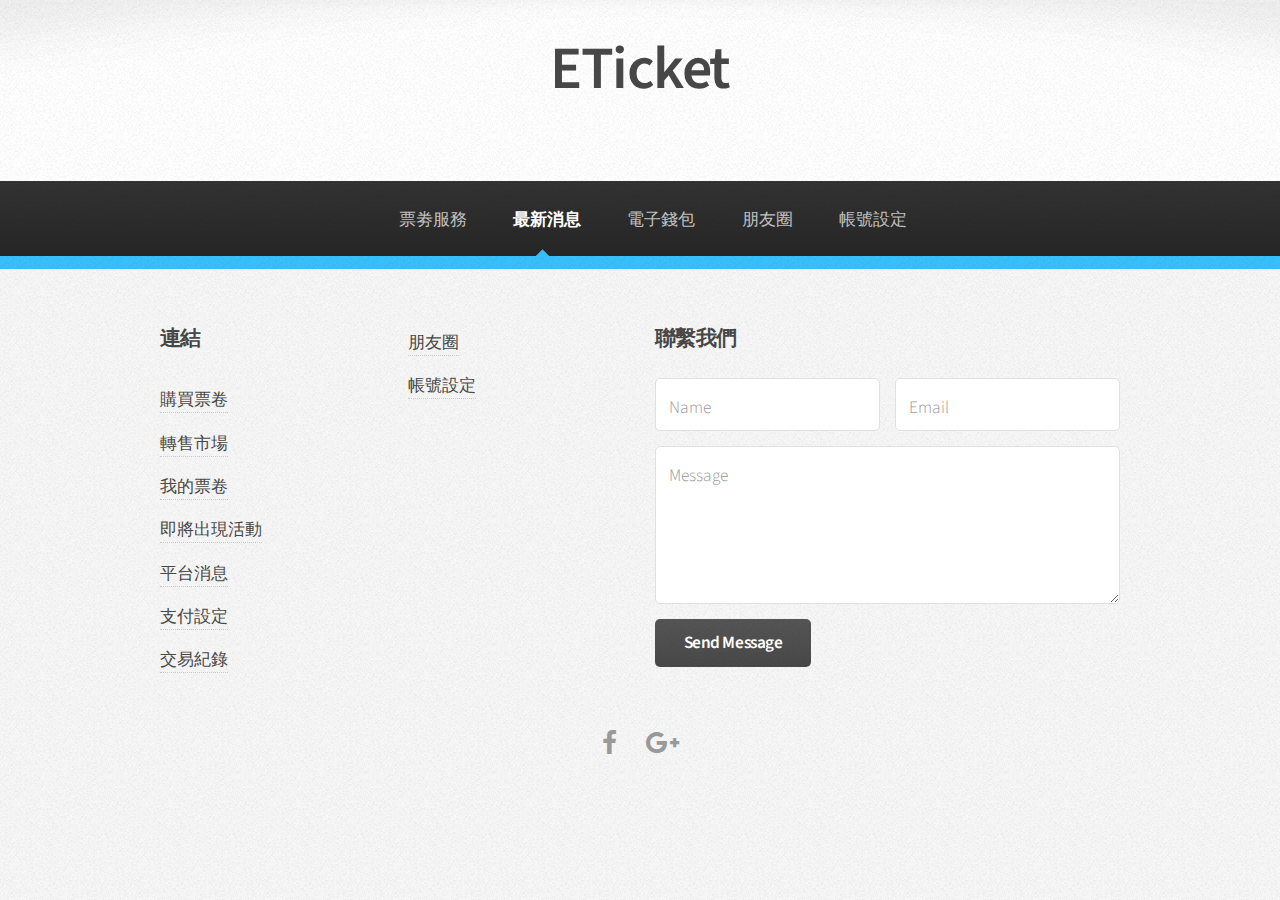
<file: newest.html>
<!DOCTYPE HTML>
<!--
	Arcana by HTML5 UP
	html5up.net | @ajlkn
	Free for personal and commercial use under the CCA 3.0 license (html5up.net/license)
-->
<html>
	<head>
		<title>Eticket 售票平台</title>
		<meta charset="utf-8" />
		<meta name="viewport" content="width=device-width, initial-scale=1, user-scalable=no" />
		<link rel="stylesheet" href="assets/css/main.css" />
	</head>
	<body class="is-preload">
		<div id="page-wrapper">

			<!-- Header -->
				<div id="header">

					<!-- Logo -->
						<div>
							<h1 id="top"><a href="index.html">ETicket</a></h1>
							<!-- <input type="text" class="input-group" placeholder="Search…" aria-describedby="basic-addon2"></th>

								<button type="submit" onclick="search_go()">
									<i class="fa fa-search"></i> -->
								</button>

						</div>

					<!-- Nav -->
						<nav id="nav">
							<ul>
								<li><a href="index.html">票劵服務</a>
									<ul>
										<li><a href="buyTicket.html">購買票劵</a></li>
										<li><a href="sellTicket.html">轉售市場</a></li>
										<li><a href="myTicket.html">我的票劵</a></li>
									</ul>
								</li>
								<li class = "current"><a href="newest.html">最新消息</a>
									<!-- <ul>
										<li><a href="#">即將出現活動</a></li>
										<li><a href="#">平台消息</a></li>
									</ul> -->
								</li>
								<li><a href="#">電子錢包</a>
									<ul>
										<li><a href="paySettings.html">支付設定</a></li>
										<li><a href="payRecord.html">交易紀錄</a></li>
										<!-- <li><a href="bonus.html">紅利</a></li> -->
									</ul>
								</li>
								<li><a href="friends.html">朋友圈</a></li>
								<li><a href="accountSettings.html">帳號設定</a></li>
							</ul>
						</nav>

				</div>

			<!-- Footer -->
				<div id="footer">
					<div class="container">
						<div class="row">
							<section class="col-3 col-6-narrower col-12-mobilep">
								<h3>連結</h3>
								<ul class="links">
									<li><a href="buyTicket.html">購買票卷</a></li>
									<li><a href="sellTicket.html">轉售市場</a></li>
									<li><a href="myTicket.html">我的票卷</a></li>
									<li><a href="index.html">即將出現活動</a></li>
									<li><a href="newest.html">平台消息</a></li>
									<li><a href="paySettings.html">支付設定</a></li>
									<li><a href="payRecord.html">交易紀錄</a></li>
								</ul>
							</section>
							<section class="col-3 col-6-narrower col-12-mobilep">
								<!-- <h3>連結</h3> -->
								<ul class="links">
									<!-- <li><a href="">紅利</a></li> -->
									<li><a href="friends.html">朋友圈</a></li>
									<li><a href="accountSettings.html">帳號設定</a></li>
									<!-- <li><a href="#">Mattis et sed accumsan</a></li>
									<li><a href="#">Duis neque nisi sed</a></li>
									<li><a href="#">Sed et dapibus quis</a></li>
									<li><a href="#">Rutrum amet varius</a></li> -->
								</ul>
							</section>
							<section class="col-6 col-12-narrower">
								<h3>聯繫我們</h3>
								<form>
									<div class="row gtr-50">
										<div class="col-6 col-12-mobilep">
											<input type="text" name="name" id="name" placeholder="Name" />
										</div>
										<div class="col-6 col-12-mobilep">
											<input type="email" name="email" id="email" placeholder="Email" />
										</div>
										<div class="col-12">
											<textarea name="message" id="message" placeholder="Message" rows="5"></textarea>
										</div>
										<div class="col-12">
											<ul class="actions">
												<li><input type="submit" class="button alt" value="Send Message" /></li>
											</ul>
										</div>
									</div>
								</form>
							</section>
						</div>
					</div>

					<!-- Icons -->
						<ul class="icons">
							<!-- <li><a href="#" class="icon fa-twitter"><span class="label">Twitter</span></a></li> -->
							<li><a href="#" class="icon fa-facebook"><span class="label">Facebook</span></a></li>
							<!-- <li><a href="#" class="icon fa-github"><span class="label">GitHub</span></a></li> -->
							<!-- <li><a href="#" class="icon fa-linkedin"><span class="label">LinkedIn</span></a></li> -->
							<li><a href="#" class="icon fa-google-plus"><span class="label">Google+</span></a></li>
						</ul>



				</div>

		</div>

		<!-- Scripts -->
			<script src="assets/js/jquery.min.js"></script>
			<script src="assets/js/jquery.dropotron.min.js"></script>
			<script src="assets/js/browser.min.js"></script>
			<script src="assets/js/breakpoints.min.js"></script>
			<script src="assets/js/util.js"></script>
			<script src="assets/js/main.js"></script>

	</body>
</html>
</file>
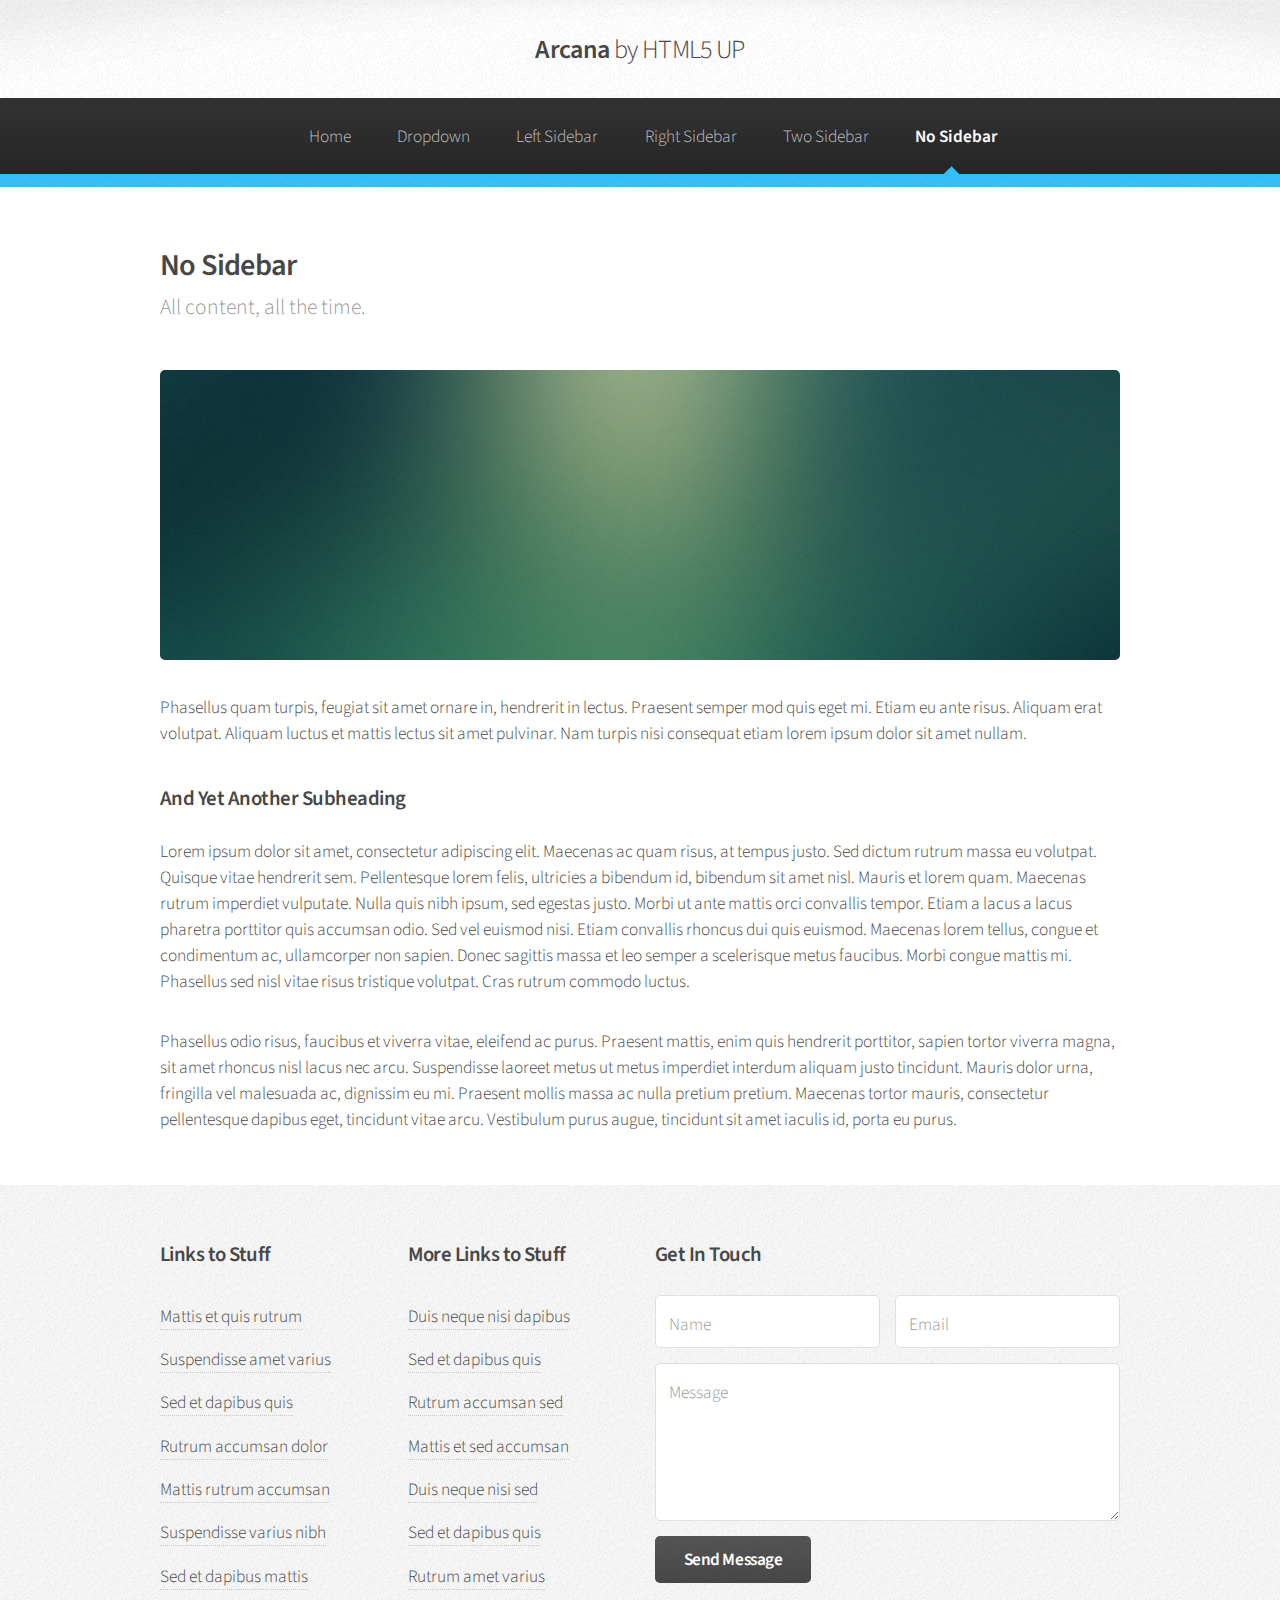
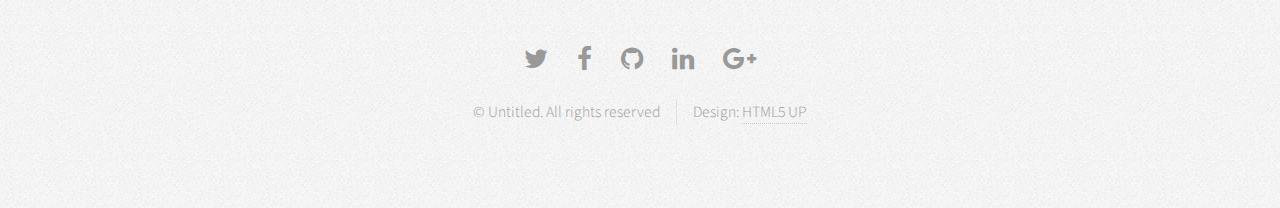
<file: no-sidebar.html>
<!DOCTYPE HTML>
<!--
	Arcana by HTML5 UP
	html5up.net | @ajlkn
	Free for personal and commercial use under the CCA 3.0 license (html5up.net/license)
-->
<html>
	<head>
		<title>No Sidebar - Arcana by HTML5 UP</title>
		<meta charset="utf-8" />
		<meta name="viewport" content="width=device-width, initial-scale=1, user-scalable=no" />
		<link rel="stylesheet" href="assets/css/main.css" />
	</head>
	<body class="is-preload">
		<div id="page-wrapper">

			<!-- Header -->
				<div id="header">

					<!-- Logo -->
						<h1><a href="index.html" id="logo">Arcana <em>by HTML5 UP</em></a></h1>

					<!-- Nav -->
						<nav id="nav">
							<ul>
								<li><a href="index.html">Home</a></li>
								<li>
									<a href="#">Dropdown</a>
									<ul>
										<li><a href="#">Lorem dolor</a></li>
										<li><a href="#">Magna phasellus</a></li>
										<li><a href="#">Etiam sed tempus</a></li>
										<li>
											<a href="#">Submenu</a>
											<ul>
												<li><a href="#">Lorem dolor</a></li>
												<li><a href="#">Phasellus magna</a></li>
												<li><a href="#">Magna phasellus</a></li>
												<li><a href="#">Etiam nisl</a></li>
												<li><a href="#">Veroeros feugiat</a></li>
											</ul>
										</li>
										<li><a href="#">Veroeros feugiat</a></li>
									</ul>
								</li>
								<li><a href="left-sidebar.html">Left Sidebar</a></li>
								<li><a href="right-sidebar.html">Right Sidebar</a></li>
								<li><a href="two-sidebar.html">Two Sidebar</a></li>
								<li class="current"><a href="no-sidebar.html">No Sidebar</a></li>
							</ul>
						</nav>

				</div>

			<!-- Main -->
				<section class="wrapper style1">
					<div class="container">
						<div id="content">

							<!-- Content -->

								<article>
									<header>
										<h2>No Sidebar</h2>
										<p>All content, all the time.</p>
									</header>

									<span class="image featured"><img src="images/banner.jpg" alt="" /></span>

									<p>Phasellus quam turpis, feugiat sit amet ornare in, hendrerit in lectus.
									Praesent semper mod quis eget mi. Etiam eu ante risus. Aliquam erat volutpat.
									Aliquam luctus et mattis lectus sit amet pulvinar. Nam turpis nisi
									consequat etiam lorem ipsum dolor sit amet nullam.</p>

									<h3>And Yet Another Subheading</h3>
									<p>Lorem ipsum dolor sit amet, consectetur adipiscing elit. Maecenas ac quam risus, at tempus
									justo. Sed dictum rutrum massa eu volutpat. Quisque vitae hendrerit sem. Pellentesque lorem felis,
									ultricies a bibendum id, bibendum sit amet nisl. Mauris et lorem quam. Maecenas rutrum imperdiet
									vulputate. Nulla quis nibh ipsum, sed egestas justo. Morbi ut ante mattis orci convallis tempor.
									Etiam a lacus a lacus pharetra porttitor quis accumsan odio. Sed vel euismod nisi. Etiam convallis
									rhoncus dui quis euismod. Maecenas lorem tellus, congue et condimentum ac, ullamcorper non sapien.
									Donec sagittis massa et leo semper a scelerisque metus faucibus. Morbi congue mattis mi.
									Phasellus sed nisl vitae risus tristique volutpat. Cras rutrum commodo luctus.</p>

									<p>Phasellus odio risus, faucibus et viverra vitae, eleifend ac purus. Praesent mattis, enim
									quis hendrerit porttitor, sapien tortor viverra magna, sit amet rhoncus nisl lacus nec arcu.
									Suspendisse laoreet metus ut metus imperdiet interdum aliquam justo tincidunt. Mauris dolor urna,
									fringilla vel malesuada ac, dignissim eu mi. Praesent mollis massa ac nulla pretium pretium.
									Maecenas tortor mauris, consectetur pellentesque dapibus eget, tincidunt vitae arcu.
									Vestibulum purus augue, tincidunt sit amet iaculis id, porta eu purus.</p>
								</article>

						</div>
					</div>
				</section>

			<!-- Footer -->
				<div id="footer">
					<div class="container">
						<div class="row">
							<section class="col-3 col-6-narrower col-12-mobilep">
								<h3>Links to Stuff</h3>
								<ul class="links">
									<li><a href="#">Mattis et quis rutrum</a></li>
									<li><a href="#">Suspendisse amet varius</a></li>
									<li><a href="#">Sed et dapibus quis</a></li>
									<li><a href="#">Rutrum accumsan dolor</a></li>
									<li><a href="#">Mattis rutrum accumsan</a></li>
									<li><a href="#">Suspendisse varius nibh</a></li>
									<li><a href="#">Sed et dapibus mattis</a></li>
								</ul>
							</section>
							<section class="col-3 col-6-narrower col-12-mobilep">
								<h3>More Links to Stuff</h3>
								<ul class="links">
									<li><a href="#">Duis neque nisi dapibus</a></li>
									<li><a href="#">Sed et dapibus quis</a></li>
									<li><a href="#">Rutrum accumsan sed</a></li>
									<li><a href="#">Mattis et sed accumsan</a></li>
									<li><a href="#">Duis neque nisi sed</a></li>
									<li><a href="#">Sed et dapibus quis</a></li>
									<li><a href="#">Rutrum amet varius</a></li>
								</ul>
							</section>
							<section class="col-6 col-12-narrower">
								<h3>Get In Touch</h3>
								<form>
									<div class="row gtr-50">
										<div class="col-6 col-12-mobilep">
											<input type="text" name="name" id="name" placeholder="Name" />
										</div>
										<div class="col-6 col-12-mobilep">
											<input type="email" name="email" id="email" placeholder="Email" />
										</div>
										<div class="col-12">
											<textarea name="message" id="message" placeholder="Message" rows="5"></textarea>
										</div>
										<div class="col-12">
											<ul class="actions">
												<li><input type="submit" class="button alt" value="Send Message" /></li>
											</ul>
										</div>
									</div>
								</form>
							</section>
						</div>
					</div>

					<!-- Icons -->
						<ul class="icons">
							<li><a href="#" class="icon fa-twitter"><span class="label">Twitter</span></a></li>
							<li><a href="#" class="icon fa-facebook"><span class="label">Facebook</span></a></li>
							<li><a href="#" class="icon fa-github"><span class="label">GitHub</span></a></li>
							<li><a href="#" class="icon fa-linkedin"><span class="label">LinkedIn</span></a></li>
							<li><a href="#" class="icon fa-google-plus"><span class="label">Google+</span></a></li>
						</ul>

					<!-- Copyright -->
						<div class="copyright">
							<ul class="menu">
								<li>&copy; Untitled. All rights reserved</li><li>Design: <a href="http://html5up.net">HTML5 UP</a></li>
							</ul>
						</div>

				</div>

		</div>

		<!-- Scripts -->
			<script src="assets/js/jquery.min.js"></script>
			<script src="assets/js/jquery.dropotron.min.js"></script>
			<script src="assets/js/browser.min.js"></script>
			<script src="assets/js/breakpoints.min.js"></script>
			<script src="assets/js/util.js"></script>
			<script src="assets/js/main.js"></script>

	</body>
</html>
</file>
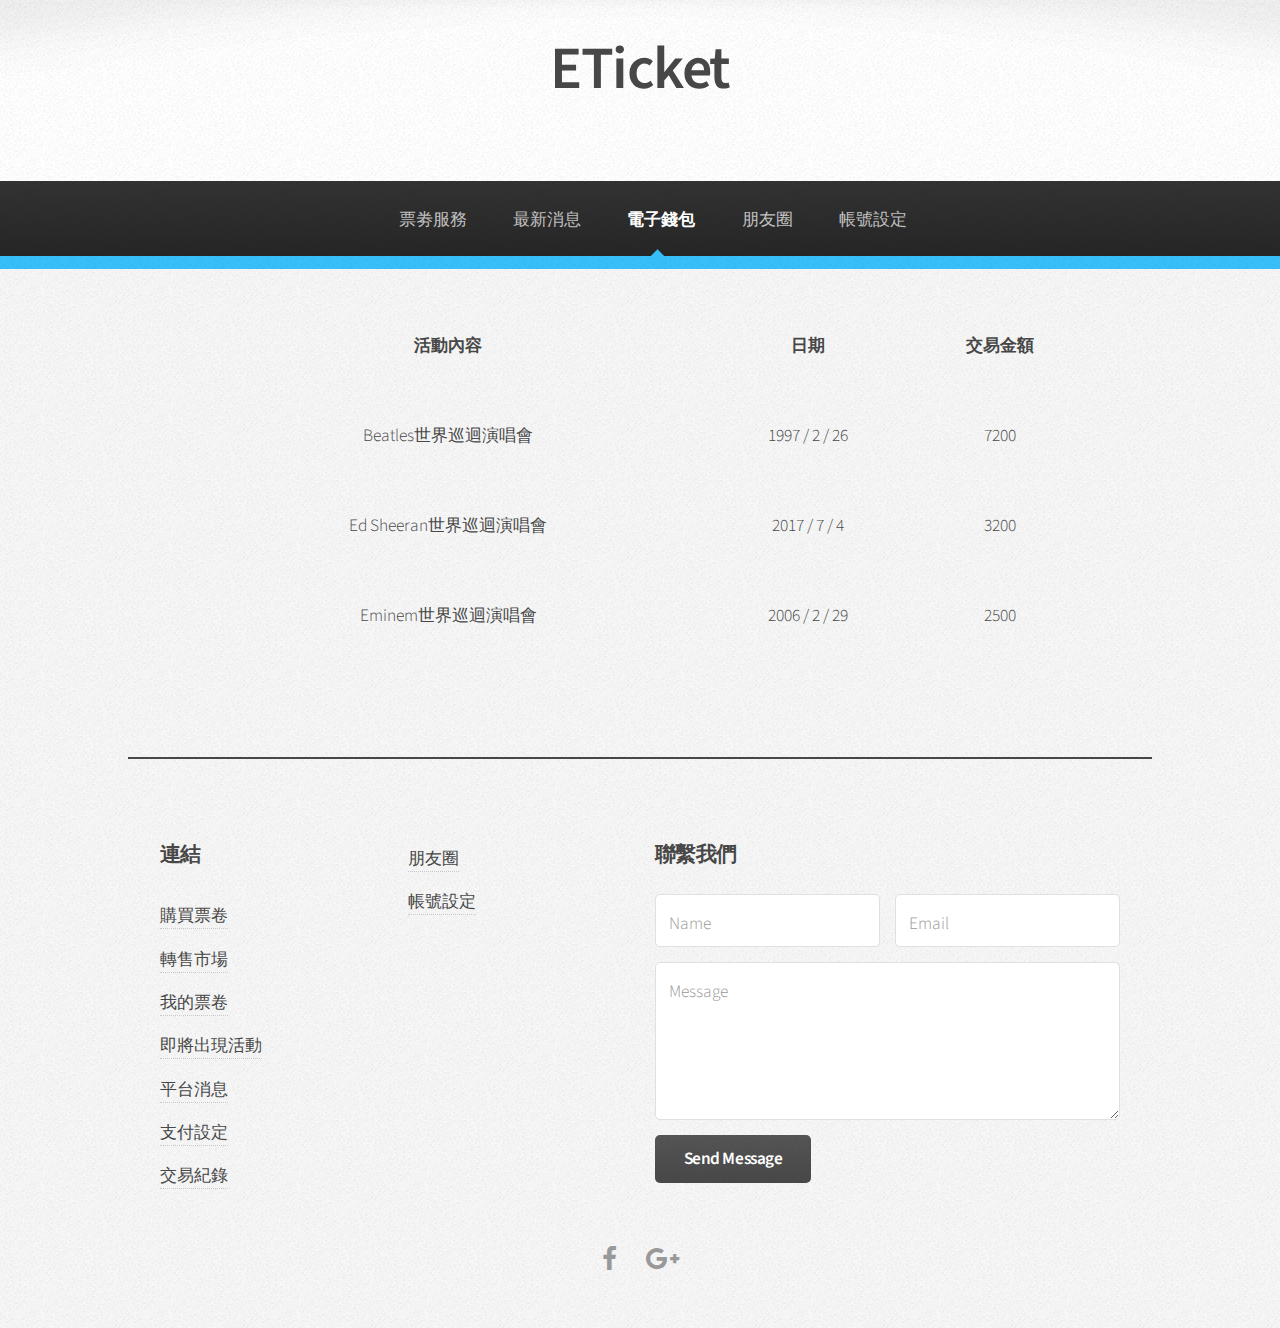
<file: payRecord.html>
<!DOCTYPE HTML>
<!--
	Arcana by HTML5 UP
	html5up.net | @ajlkn
	Free for personal and commercial use under the CCA 3.0 license (html5up.net/license)
-->
<html>
	<head>
		<title>Eticket 售票平台</title>
		<meta charset="utf-8" />
		<meta name="viewport" content="width=device-width, initial-scale=1, user-scalable=no" />
		<link rel="stylesheet" href="assets/css/main.css" />
	</head>
	<body class="is-preload">
		<div id="page-wrapper">

			<!-- Header -->
				<div id="header">

					<!-- Logo -->
						<div>
							<h1 id="top"><a href="index.html">ETicket</a></h1>
							<!-- <input type="text" class="input-group" placeholder="Search…" aria-describedby="basic-addon2"></th>

								<button type="submit" onclick="search_go()">
									<i class="fa fa-search"></i> -->
								</button>

						</div>

					<!-- Nav -->
					<nav id="nav">
						<ul>
							<li><a href="index.html">票劵服務</a>
								<ul>
									<li><a href="buyTicket.html">購買票劵</a></li>
									<li><a href="sellTicket.html">轉售市場</a></li>
									<li><a href="myTicket.html">我的票劵</a></li>
								</ul>
							</li>
							<li><a href="newest.html">最新消息</a>
								<!-- <ul>
									<li><a href="#">即將出現活動</a></li>
									<li><a href="#">平台消息</a></li>
								</ul> -->
							</li>
							<li class = "current"><a href="#">電子錢包</a>
								<ul>
									<li><a href="paySettings.html">支付設定</a></li>
									<li><a href="payRecord.html">交易紀錄</a></li>
									<!-- <li><a href="bonus.html">紅利</a></li> -->
								</ul>
							</li>
							<li><a href="friends.html">朋友圈</a></li>
							<li><a href="accountSettings.html">帳號設定</a></li>
						</ul>
					</nav>

				</div>

				<div >
					<table style="width:70%;
			    margin-left:15%;
			    margin-right:15%;
					height=70%;
					margin-top:5%;
					margin-bottom:5%;">

					<tr>

						<td height = "90" align = "center"><b>活動內容</b></td>

						<td align = "center"><b>日期</b></td>

						<td align = "center"><b>交易金額</b></td>

					</tr>

					<tr>

						<td height = "90" align = "center">Beatles世界巡迴演唱會</td>

						<td align = "center">1997 / 2 / 26</td>

						<td align = "center">7200</td>

						</tr>
						<tr>

							<td height = "90" align = "center">Ed Sheeran世界巡迴演唱會</td>

							<td align = "center">2017 / 7 / 4</td>

							<td align = "center">3200</td>

							</tr>
							<tr>

								<td height = "90" align = "center">Eminem世界巡迴演唱會</td>

								<td align = "center">2006 / 2 / 29</td>

								<td align = "center">2500</td>

								</tr>

						</table>

					<hr style="border: 0.5px solid rgb(71,71,71); width: 80%; margin-left:10%; margin-right:10% ;" />
				</div>


			<!-- Footer -->
				<div id="footer">
					<div class="container">
						<div class="row">
							<section class="col-3 col-6-narrower col-12-mobilep">
								<h3>連結</h3>
								<ul class="links">
									<li><a href="buyTicket.html">購買票卷</a></li>
									<li><a href="sellTicket.html">轉售市場</a></li>
									<li><a href="myTicket.html">我的票卷</a></li>
									<li><a href="index.html">即將出現活動</a></li>
									<li><a href="newest.html">平台消息</a></li>
									<li><a href="paySettings.html">支付設定</a></li>
									<li><a href="payRecord.html">交易紀錄</a></li>
								</ul>
							</section>
							<section class="col-3 col-6-narrower col-12-mobilep">
								<!-- <h3>連結</h3> -->
								<ul class="links">
									<!-- <li><a href="">紅利</a></li> -->
									<li><a href="friends.html">朋友圈</a></li>
									<li><a href="accountSettings.html">帳號設定</a></li>
									<!-- <li><a href="#">Mattis et sed accumsan</a></li>
									<li><a href="#">Duis neque nisi sed</a></li>
									<li><a href="#">Sed et dapibus quis</a></li>
									<li><a href="#">Rutrum amet varius</a></li> -->
								</ul>
							</section>
							<section class="col-6 col-12-narrower">
								<h3>聯繫我們</h3>
								<form>
									<div class="row gtr-50">
										<div class="col-6 col-12-mobilep">
											<input type="text" name="name" id="name" placeholder="Name" />
										</div>
										<div class="col-6 col-12-mobilep">
											<input type="email" name="email" id="email" placeholder="Email" />
										</div>
										<div class="col-12">
											<textarea name="message" id="message" placeholder="Message" rows="5"></textarea>
										</div>
										<div class="col-12">
											<ul class="actions">
												<li><input type="submit" class="button alt" value="Send Message" /></li>
											</ul>
										</div>
									</div>
								</form>
							</section>
						</div>
					</div>

					<!-- Icons -->
						<ul class="icons">
							<!-- <li><a href="#" class="icon fa-twitter"><span class="label">Twitter</span></a></li> -->
							<li><a href="#" class="icon fa-facebook"><span class="label">Facebook</span></a></li>
							<!-- <li><a href="#" class="icon fa-github"><span class="label">GitHub</span></a></li> -->
							<!-- <li><a href="#" class="icon fa-linkedin"><span class="label">LinkedIn</span></a></li> -->
							<li><a href="#" class="icon fa-google-plus"><span class="label">Google+</span></a></li>
						</ul>



				</div>

		</div>

		<!-- Scripts -->
			<script src="assets/js/jquery.min.js"></script>
			<script src="assets/js/jquery.dropotron.min.js"></script>
			<script src="assets/js/browser.min.js"></script>
			<script src="assets/js/breakpoints.min.js"></script>
			<script src="assets/js/util.js"></script>
			<script src="assets/js/main.js"></script>

	</body>
</html>
</file>
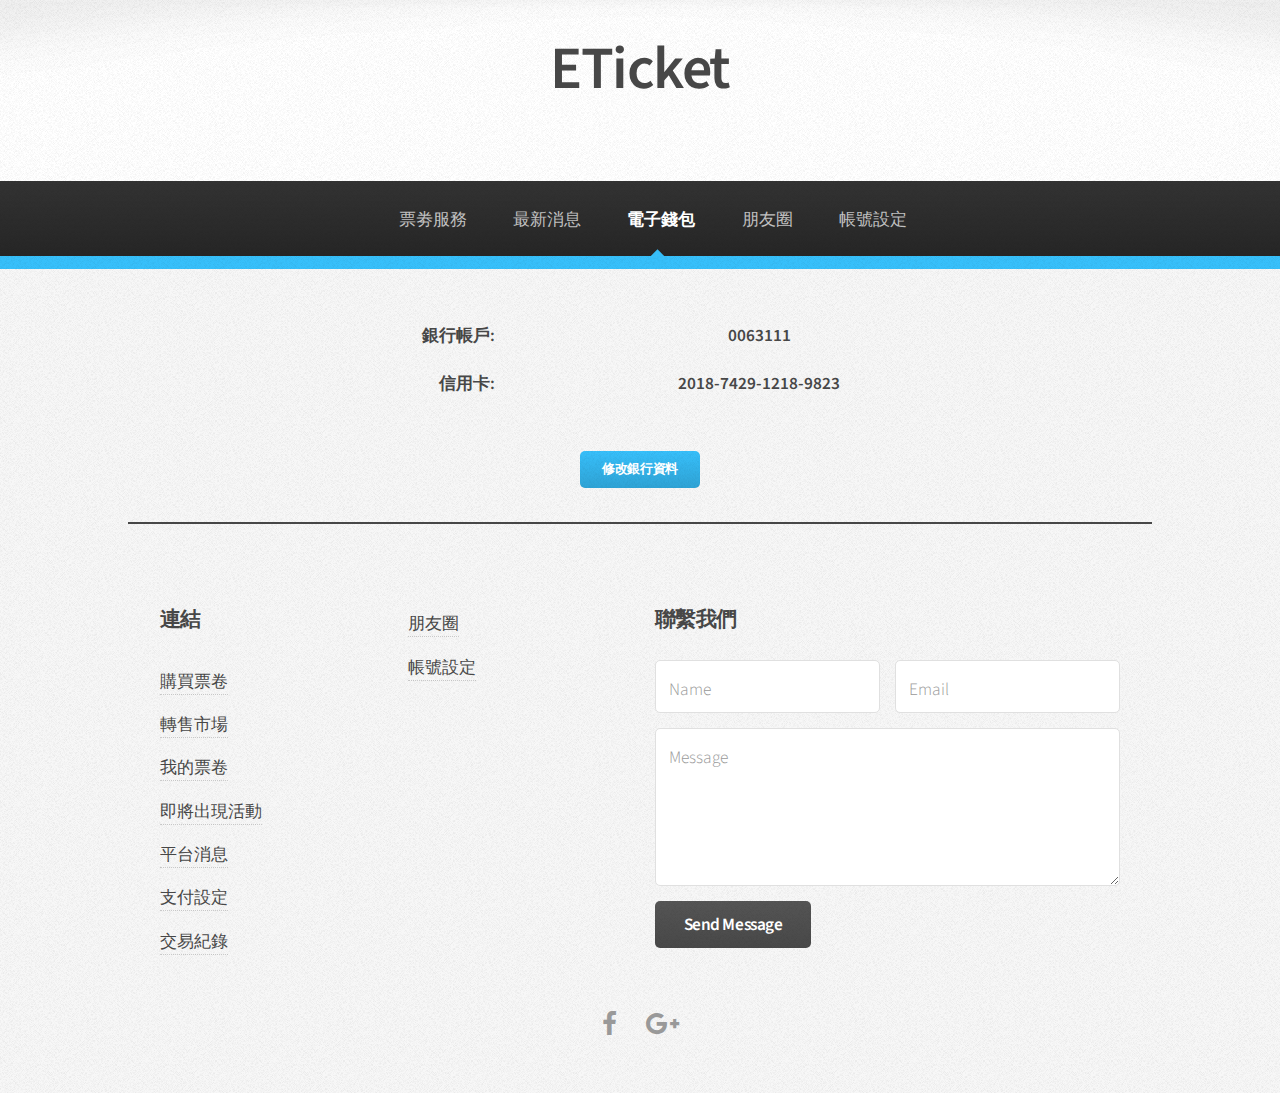
<file: paySettings.html>
<!DOCTYPE HTML>
<!--
	Arcana by HTML5 UP
	html5up.net | @ajlkn
	Free for personal and commercial use under the CCA 3.0 license (html5up.net/license)
-->
<html>
	<head>
		<title>Eticket 售票平台</title>
		<meta charset="utf-8" />
		<meta name="viewport" content="width=device-width, initial-scale=1, user-scalable=no" />
		<link rel="stylesheet" href="assets/css/main.css" />
	</head>
	<body class="is-preload">
		<div id="page-wrapper">

			<!-- Header -->
				<div id="header">

					<!-- Logo -->
						<div>
							<h1 id="top"><a href="index.html">ETicket</a></h1>
							<!-- <input type="text" class="input-group" placeholder="Search…" aria-describedby="basic-addon2"></th>

								<button type="submit" onclick="search_go()">
									<i class="fa fa-search"></i> -->
								</button>

						</div>

					<!-- Nav -->
					<nav id="nav">
						<ul>
							<li><a href="index.html">票劵服務</a>
								<ul>
									<li><a href="buyTicket.html">購買票劵</a></li>
									<li><a href="sellTicket.html">轉售市場</a></li>
									<li><a href="myTicket.html">我的票劵</a></li>
								</ul>
							</li>
							<li><a href="newest.html">最新消息</a>
								<!-- <ul>
									<li><a href="#">即將出現活動</a></li>
									<li><a href="#">平台消息</a></li>
								</ul> -->
							</li>
							<li class = "current"><a href="#">電子錢包</a>
								<ul>
									<li><a href="paySettings.html">支付設定</a></li>
									<li><a href="payRecord.html">交易紀錄</a></li>
									<!-- <li><a href="bonus.html">紅利</a></li> -->
								</ul>
							</li>
							<li><a href="friends.html">朋友圈</a></li>
							<li><a href="accountSettings.html">帳號設定</a></li>
						</ul>
					</nav>

				</div>

									<div>
										<br>
										<br>
										<table  style="width:60%;
										margin-left:20%;
										margin-right:20%;">
											 <tr>
												 <th align = "right"><h4>銀行帳戶:</h4></th>
												 <td align = "center"><h4>0063111</h4></td>
											 </tr>
											 <tr>
												 <th align = "right"><h4>信用卡:</h4></th>
												 <td align = "center"><h4>2018-7429-1218-9823</h4></td>
											 </tr>

										</table>
										<div align = "center">
											<button type="button" style="vertical-align:middle">修改銀行資料</button>
										</div>
									</div>
									<br>
									<hr style="border: 0.5px solid rgb(71,71,71); width: 80%; margin-left:10%; margin-right:10% ;" />



				<!-- The dots/circles -->



			<!-- Footer -->
				<div id="footer">
					<div class="container">
						<div class="row">
							<section class="col-3 col-6-narrower col-12-mobilep">
								<h3>連結</h3>
								<ul class="links">
									<li><a href="buyTicket.html">購買票卷</a></li>
									<li><a href="sellTicket.html">轉售市場</a></li>
									<li><a href="myTicket.html">我的票卷</a></li>
									<li><a href="index.html">即將出現活動</a></li>
									<li><a href="newest.html">平台消息</a></li>
									<li><a href="paySettings.html">支付設定</a></li>
									<li><a href="payRecord.html">交易紀錄</a></li>
								</ul>
							</section>
							<section class="col-3 col-6-narrower col-12-mobilep">
								<!-- <h3>連結</h3> -->
								<ul class="links">
									<!-- <li><a href="">紅利</a></li> -->
									<li><a href="friends.html">朋友圈</a></li>
									<li><a href="accountSettings.html">帳號設定</a></li>
									<!-- <li><a href="#">Mattis et sed accumsan</a></li>
									<li><a href="#">Duis neque nisi sed</a></li>
									<li><a href="#">Sed et dapibus quis</a></li>
									<li><a href="#">Rutrum amet varius</a></li> -->
								</ul>
							</section>
							<section class="col-6 col-12-narrower">
								<h3>聯繫我們</h3>
								<form>
									<div class="row gtr-50">
										<div class="col-6 col-12-mobilep">
											<input type="text" name="name" id="name" placeholder="Name" />
										</div>
										<div class="col-6 col-12-mobilep">
											<input type="email" name="email" id="email" placeholder="Email" />
										</div>
										<div class="col-12">
											<textarea name="message" id="message" placeholder="Message" rows="5"></textarea>
										</div>
										<div class="col-12">
											<ul class="actions">
												<li><input type="submit" class="button alt" value="Send Message" /></li>
											</ul>
										</div>
									</div>
								</form>
							</section>
						</div>
					</div>

					<!-- Icons -->
						<ul class="icons">
							<!-- <li><a href="#" class="icon fa-twitter"><span class="label">Twitter</span></a></li> -->
							<li><a href="#" class="icon fa-facebook"><span class="label">Facebook</span></a></li>
							<!-- <li><a href="#" class="icon fa-github"><span class="label">GitHub</span></a></li> -->
							<!-- <li><a href="#" class="icon fa-linkedin"><span class="label">LinkedIn</span></a></li> -->
							<li><a href="#" class="icon fa-google-plus"><span class="label">Google+</span></a></li>
						</ul>



				</div>

		</div>

		<!-- Scripts -->
			<script src="assets/js/jquery.min.js"></script>
			<script src="assets/js/jquery.dropotron.min.js"></script>
			<script src="assets/js/browser.min.js"></script>
			<script src="assets/js/breakpoints.min.js"></script>
			<script src="assets/js/util.js"></script>
			<script src="assets/js/main.js"></script>

	</body>
</html>
</file>
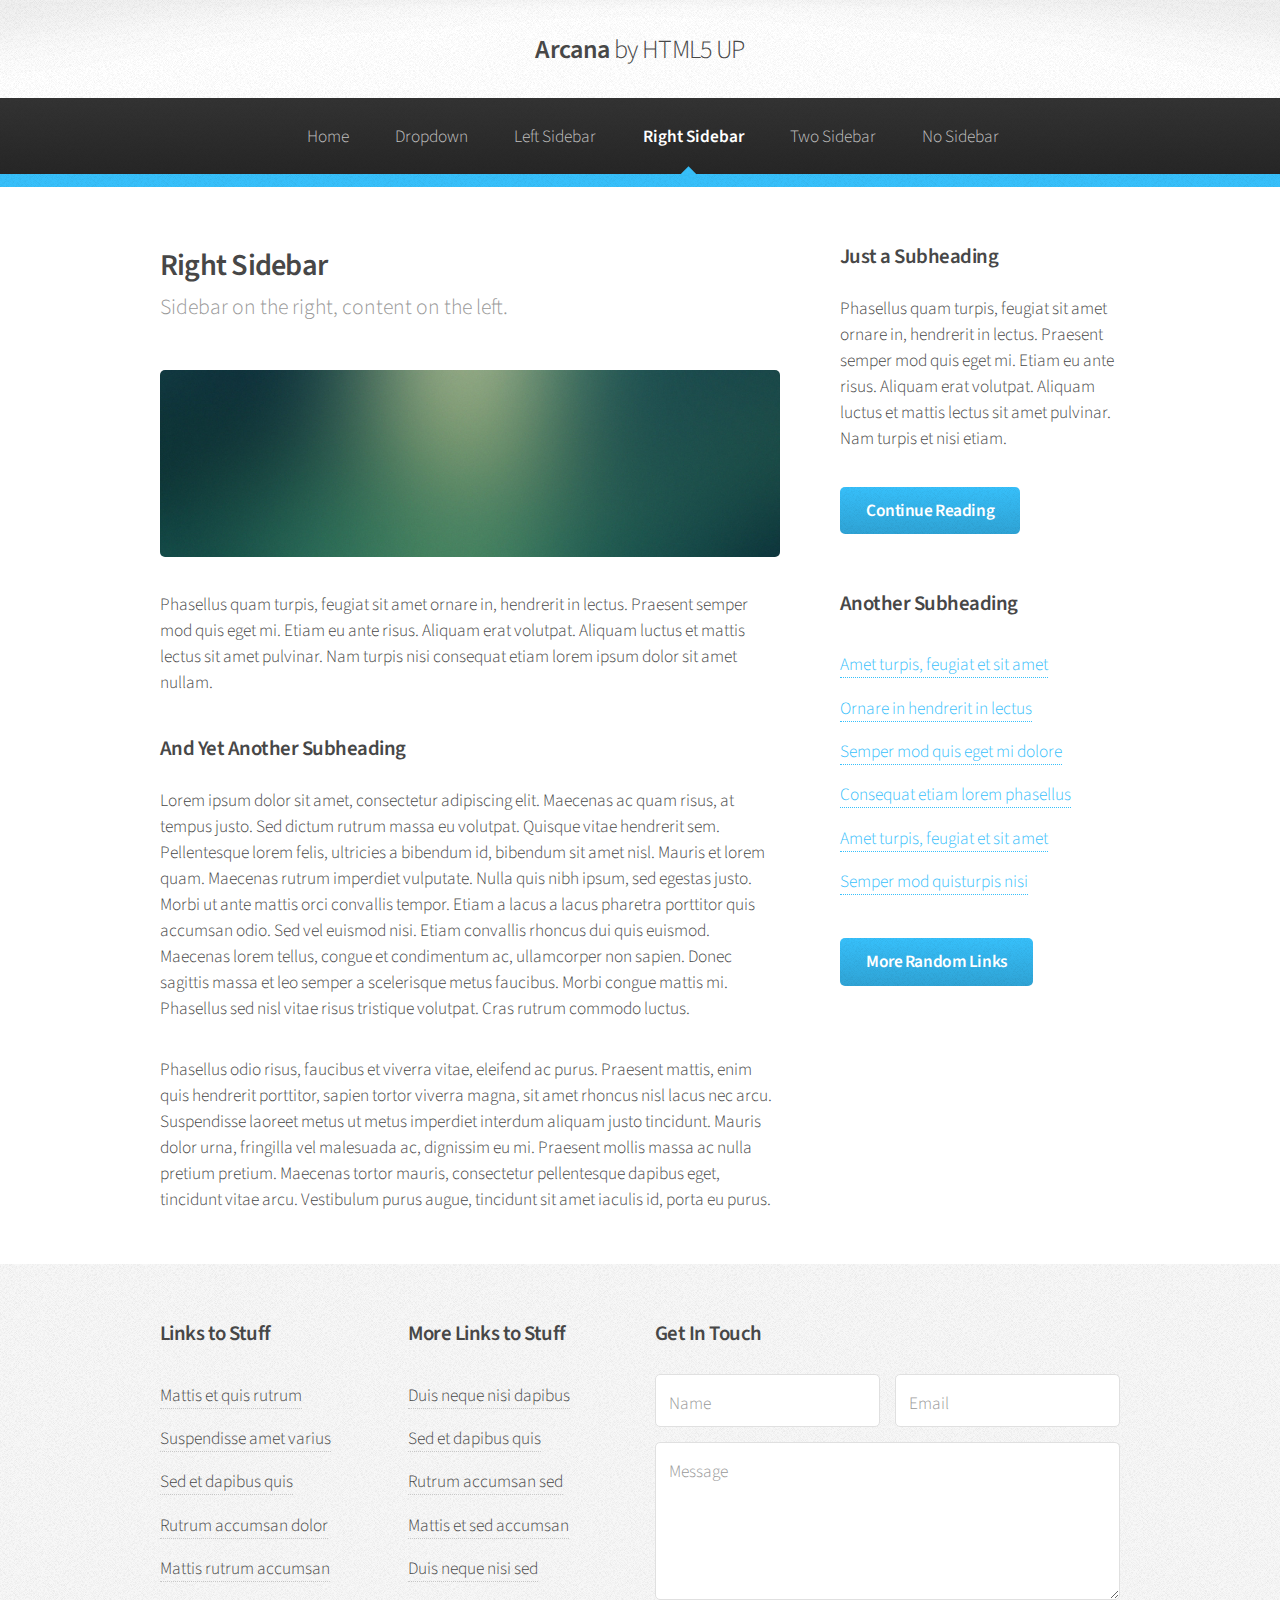
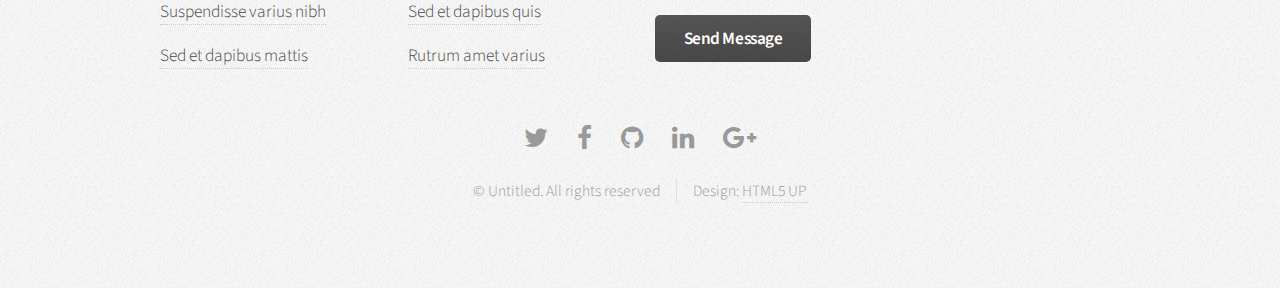
<file: right-sidebar.html>
<!DOCTYPE HTML>
<!--
	Arcana by HTML5 UP
	html5up.net | @ajlkn
	Free for personal and commercial use under the CCA 3.0 license (html5up.net/license)
-->
<html>
	<head>
		<title>Right Sidebar - Arcana by HTML5 UP</title>
		<meta charset="utf-8" />
		<meta name="viewport" content="width=device-width, initial-scale=1, user-scalable=no" />
		<link rel="stylesheet" href="assets/css/main.css" />
	</head>
	<body class="is-preload">
		<div id="page-wrapper">

			<!-- Header -->
				<div id="header">

					<!-- Logo -->
						<h1><a href="index.html" id="logo">Arcana <em>by HTML5 UP</em></a></h1>

					<!-- Nav -->
						<nav id="nav">
							<ul>
								<li><a href="index.html">Home</a></li>
								<li>
									<a href="#">Dropdown</a>
									<ul>
										<li><a href="#">Lorem dolor</a></li>
										<li><a href="#">Magna phasellus</a></li>
										<li><a href="#">Etiam sed tempus</a></li>
										<li>
											<a href="#">Submenu</a>
											<ul>
												<li><a href="#">Lorem dolor</a></li>
												<li><a href="#">Phasellus magna</a></li>
												<li><a href="#">Magna phasellus</a></li>
												<li><a href="#">Etiam nisl</a></li>
												<li><a href="#">Veroeros feugiat</a></li>
											</ul>
										</li>
										<li><a href="#">Veroeros feugiat</a></li>
									</ul>
								</li>
								<li><a href="left-sidebar.html">Left Sidebar</a></li>
								<li class="current"><a href="right-sidebar.html">Right Sidebar</a></li>
								<li><a href="two-sidebar.html">Two Sidebar</a></li>
								<li><a href="no-sidebar.html">No Sidebar</a></li>
							</ul>
						</nav>

				</div>

			<!-- Main -->
				<section class="wrapper style1">
					<div class="container">
						<div class="row gtr-200">
							<div class="col-8 col-12-narrower">
								<div id="content">

									<!-- Content -->

										<article>
											<header>
												<h2>Right Sidebar</h2>
												<p>Sidebar on the right, content on the left.</p>
											</header>

											<span class="image featured"><img src="images/banner.jpg" alt="" /></span>

											<p>Phasellus quam turpis, feugiat sit amet ornare in, hendrerit in lectus.
											Praesent semper mod quis eget mi. Etiam eu ante risus. Aliquam erat volutpat.
											Aliquam luctus et mattis lectus sit amet pulvinar. Nam turpis nisi
											consequat etiam lorem ipsum dolor sit amet nullam.</p>

											<h3>And Yet Another Subheading</h3>
											<p>Lorem ipsum dolor sit amet, consectetur adipiscing elit. Maecenas ac quam risus, at tempus
											justo. Sed dictum rutrum massa eu volutpat. Quisque vitae hendrerit sem. Pellentesque lorem felis,
											ultricies a bibendum id, bibendum sit amet nisl. Mauris et lorem quam. Maecenas rutrum imperdiet
											vulputate. Nulla quis nibh ipsum, sed egestas justo. Morbi ut ante mattis orci convallis tempor.
											Etiam a lacus a lacus pharetra porttitor quis accumsan odio. Sed vel euismod nisi. Etiam convallis
											rhoncus dui quis euismod. Maecenas lorem tellus, congue et condimentum ac, ullamcorper non sapien.
											Donec sagittis massa et leo semper a scelerisque metus faucibus. Morbi congue mattis mi.
											Phasellus sed nisl vitae risus tristique volutpat. Cras rutrum commodo luctus.</p>

											<p>Phasellus odio risus, faucibus et viverra vitae, eleifend ac purus. Praesent mattis, enim
											quis hendrerit porttitor, sapien tortor viverra magna, sit amet rhoncus nisl lacus nec arcu.
											Suspendisse laoreet metus ut metus imperdiet interdum aliquam justo tincidunt. Mauris dolor urna,
											fringilla vel malesuada ac, dignissim eu mi. Praesent mollis massa ac nulla pretium pretium.
											Maecenas tortor mauris, consectetur pellentesque dapibus eget, tincidunt vitae arcu.
											Vestibulum purus augue, tincidunt sit amet iaculis id, porta eu purus.</p>
										</article>

								</div>
							</div>
							<div class="col-4 col-12-narrower">
								<div id="sidebar">

									<!-- Sidebar -->

										<section>
											<h3>Just a Subheading</h3>
											<p>Phasellus quam turpis, feugiat sit amet ornare in, hendrerit in lectus.
											Praesent semper mod quis eget mi. Etiam eu ante risus. Aliquam erat volutpat.
											Aliquam luctus et mattis lectus sit amet pulvinar. Nam turpis et nisi etiam.</p>
											<footer>
												<a href="#" class="button">Continue Reading</a>
											</footer>
										</section>

										<section>
											<h3>Another Subheading</h3>
											<ul class="links">
												<li><a href="#">Amet turpis, feugiat et sit amet</a></li>
												<li><a href="#">Ornare in hendrerit in lectus</a></li>
												<li><a href="#">Semper mod quis eget mi dolore</a></li>
												<li><a href="#">Consequat etiam lorem phasellus</a></li>
												<li><a href="#">Amet turpis, feugiat et sit amet</a></li>
												<li><a href="#">Semper mod quisturpis nisi</a></li>
											</ul>
											<footer>
												<a href="#" class="button">More Random Links</a>
											</footer>
										</section>

								</div>
							</div>
						</div>
					</div>
				</section>

			<!-- Footer -->
				<div id="footer">
					<div class="container">
						<div class="row">
							<section class="col-3 col-6-narrower col-12-mobilep">
								<h3>Links to Stuff</h3>
								<ul class="links">
									<li><a href="#">Mattis et quis rutrum</a></li>
									<li><a href="#">Suspendisse amet varius</a></li>
									<li><a href="#">Sed et dapibus quis</a></li>
									<li><a href="#">Rutrum accumsan dolor</a></li>
									<li><a href="#">Mattis rutrum accumsan</a></li>
									<li><a href="#">Suspendisse varius nibh</a></li>
									<li><a href="#">Sed et dapibus mattis</a></li>
								</ul>
							</section>
							<section class="col-3 col-6-narrower col-12-mobilep">
								<h3>More Links to Stuff</h3>
								<ul class="links">
									<li><a href="#">Duis neque nisi dapibus</a></li>
									<li><a href="#">Sed et dapibus quis</a></li>
									<li><a href="#">Rutrum accumsan sed</a></li>
									<li><a href="#">Mattis et sed accumsan</a></li>
									<li><a href="#">Duis neque nisi sed</a></li>
									<li><a href="#">Sed et dapibus quis</a></li>
									<li><a href="#">Rutrum amet varius</a></li>
								</ul>
							</section>
							<section class="col-6 col-12-narrower">
								<h3>Get In Touch</h3>
								<form>
									<div class="row gtr-50">
										<div class="col-6 col-12-mobilep">
											<input type="text" name="name" id="name" placeholder="Name" />
										</div>
										<div class="col-6 col-12-mobilep">
											<input type="email" name="email" id="email" placeholder="Email" />
										</div>
										<div class="col-12">
											<textarea name="message" id="message" placeholder="Message" rows="5"></textarea>
										</div>
										<div class="col-12">
											<ul class="actions">
												<li><input type="submit" class="button alt" value="Send Message" /></li>
											</ul>
										</div>
									</div>
								</form>
							</section>
						</div>
					</div>

					<!-- Icons -->
						<ul class="icons">
							<li><a href="#" class="icon fa-twitter"><span class="label">Twitter</span></a></li>
							<li><a href="#" class="icon fa-facebook"><span class="label">Facebook</span></a></li>
							<li><a href="#" class="icon fa-github"><span class="label">GitHub</span></a></li>
							<li><a href="#" class="icon fa-linkedin"><span class="label">LinkedIn</span></a></li>
							<li><a href="#" class="icon fa-google-plus"><span class="label">Google+</span></a></li>
						</ul>

					<!-- Copyright -->
						<div class="copyright">
							<ul class="menu">
								<li>&copy; Untitled. All rights reserved</li><li>Design: <a href="http://html5up.net">HTML5 UP</a></li>
							</ul>
						</div>

				</div>

		</div>

		<!-- Scripts -->
			<script src="assets/js/jquery.min.js"></script>
			<script src="assets/js/jquery.dropotron.min.js"></script>
			<script src="assets/js/browser.min.js"></script>
			<script src="assets/js/breakpoints.min.js"></script>
			<script src="assets/js/util.js"></script>
			<script src="assets/js/main.js"></script>

	</body>
</html>
</file>
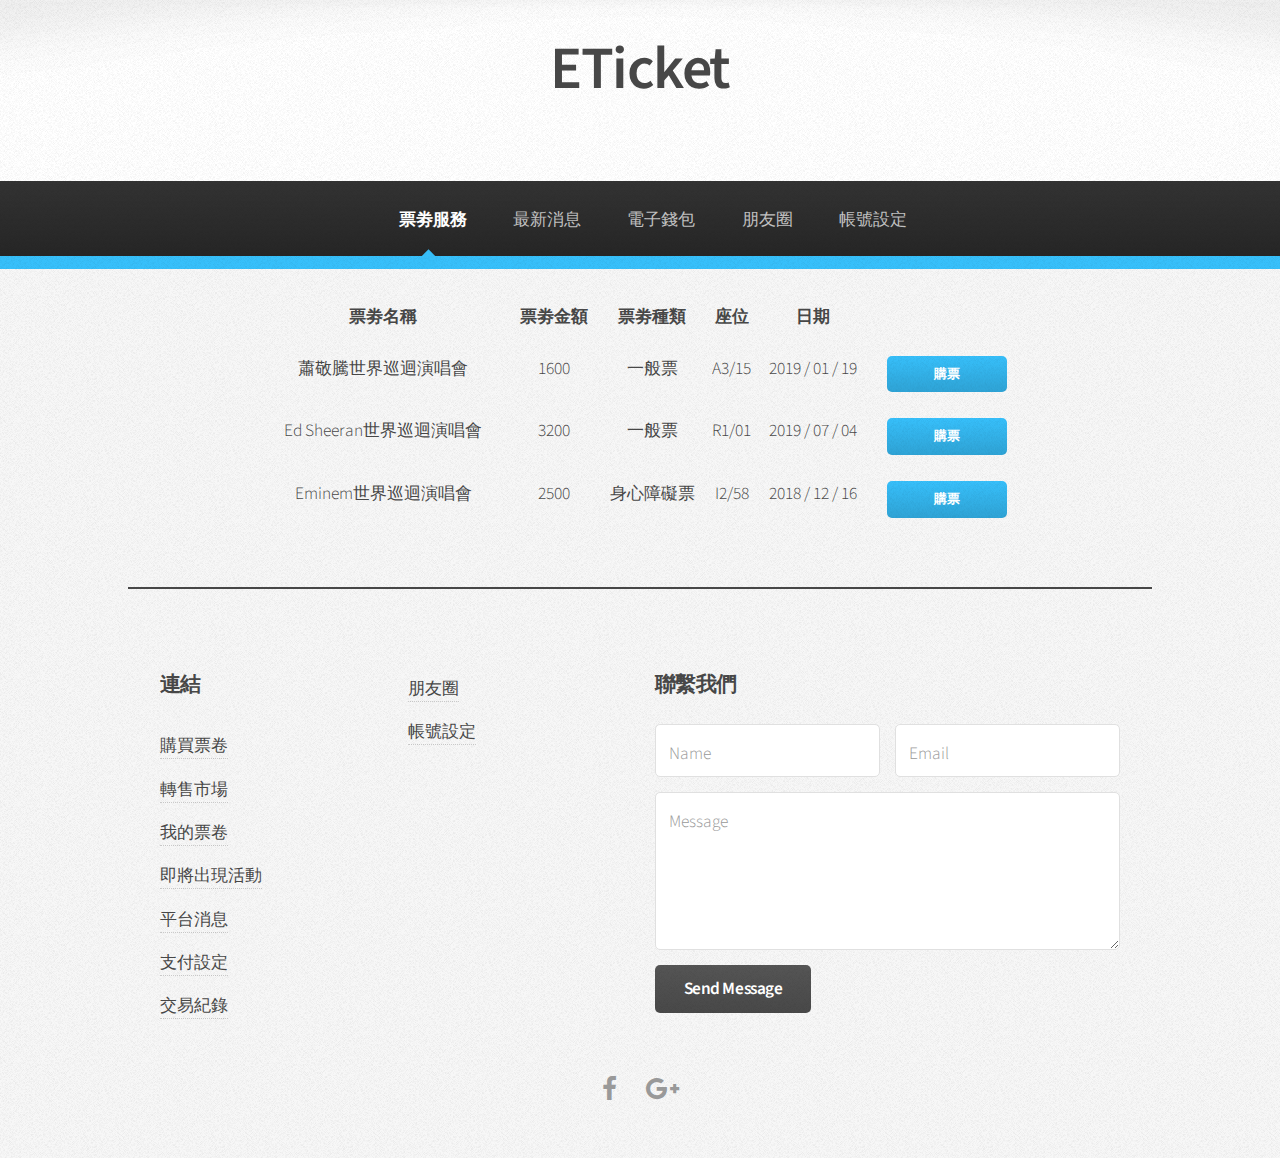
<file: sellTicket.html>
<!DOCTYPE HTML>
<!--
	Arcana by HTML5 UP
	html5up.net | @ajlkn
	Free for personal and commercial use under the CCA 3.0 license (html5up.net/license)
-->
<html>
	<head>
		<title>Eticket 售票平台</title>
		<meta charset="utf-8" />
		<meta name="viewport" content="width=device-width, initial-scale=1, user-scalable=no" />
		<link rel="stylesheet" href="assets/css/main.css" />
	</head>
	<body class="is-preload">
		<div id="page-wrapper">

			<!-- Header -->
				<div id="header">

					<!-- Logo -->
						<div>
							<h1 id="top"><a href="index.html">ETicket</a></h1>
							<!-- <input type="text" class="input-group" placeholder="Search…" aria-describedby="basic-addon2"></th>

								<button type="submit" onclick="search_go()">
									<i class="fa fa-search"></i> -->
								</button>

						</div>

					<!-- Nav -->
						<nav id="nav">
							<ul>
								<li  class = "current"><a href="index.html">票劵服務</a>
									<ul>
										<li><a href="buyTicket.html">購買票劵</a></li>
										<li><a href="sellTicket.html">轉售市場</a></li>
										<li><a href="myTicket.html">我的票劵</a></li>
									</ul>
								</li>
								<li><a href="newest.html">最新消息</a>
									<!-- <ul>
										<li><a href="#">即將出現活動</a></li>
										<li><a href="#">平台消息</a></li>
									</ul> -->
								</li>
								<li><a href="#">電子錢包</a>
									<ul>
										<li><a href="paySettings.html">支付設定</a></li>
										<li><a href="payRecord.html">交易紀錄</a></li>
										<!-- <li><a href="bonus.html">紅利</a></li> -->
									</ul>
								</li>
								<li><a href="friends.html">朋友圈</a></li>
								<li><a href="accountSettings.html">帳號設定</a></li>
							</ul>
						</nav>

				</div>

			<!-- Banner -->
				<!-- <section>
					<header>
						<h2>Arcana: <em>A responsive site template freebie by <a href="http://html5up.net">HTML5 UP</a></em></h2>
						<a href="#" class="button">Learn More</a>
					</header>
				</section> -->

			<!-- Slideshow container -->



				<!-- The dots/circles -->

			<!-- Main -->
				<div>
					<table style="width:60%;
					margin-left:20%;
					margin-right:20%;
					margin-top: 2.0em;
					text-align: center;">
						<tr>
							<th><b>票劵名稱</b></th>
							<th><b>票劵金額</b></th>
							<th><b>票劵種類</b></th>
							<th><b>座位</b></th>
							<th><b>日期</b></th>
							<th></th>
						</tr>
						<tr>
							<td><br>蕭敬騰世界巡迴演唱會</td>
							<td><br>1600</td>
							<td><br>一般票</td>
							<td><br>A3/15</td>
							<td><br>2019 / 01 / 19</td>
							<td><br><button type="button">購票</button></td>
						</tr>
						<tr>
							<td><br>Ed Sheeran世界巡迴演唱會</td>
							<td><br>3200</td>
							<td><br>一般票</td>
							<td><br>R1/01</td>
							<td><br>2019 / 07 / 04</td>
							<td><br><button type="button">購票</button></td>
						</tr>
						<tr>
							<td><br>Eminem世界巡迴演唱會</td>
							<td><br>2500</td>
							<td><br>身心障礙票</td>
							<td><br>I2/58</td>
							<td><br>2018 / 12 / 16</td>
							<td><br><button type="button">購票</button></td>
						</tr>
					</table>
					<br>
					<hr style="border: 0.5px solid rgb(71,71,71); width: 80%; margin-left:10%; margin-right:10% ;" />

				</div>



			<!-- Footer -->
				<div id="footer">
					<div class="container">
						<div class="row">
							<section class="col-3 col-6-narrower col-12-mobilep">
								<h3>連結</h3>
								<ul class="links">
									<li><a href="buyTicket.html">購買票卷</a></li>
									<li><a href="sellTicket.html">轉售市場</a></li>
									<li><a href="myTicket.html">我的票卷</a></li>
									<li><a href="index.html">即將出現活動</a></li>
									<li><a href="newest.html">平台消息</a></li>
									<li><a href="paySettings.html">支付設定</a></li>
									<li><a href="payRecord.html">交易紀錄</a></li>
								</ul>
							</section>
							<section class="col-3 col-6-narrower col-12-mobilep">
								<!-- <h3>連結</h3> -->
								<ul class="links">
									<!-- <li><a href="">紅利</a></li> -->
									<li><a href="friends.html">朋友圈</a></li>
									<li><a href="accountSettings.html">帳號設定</a></li>
									<!-- <li><a href="#">Mattis et sed accumsan</a></li>
									<li><a href="#">Duis neque nisi sed</a></li>
									<li><a href="#">Sed et dapibus quis</a></li>
									<li><a href="#">Rutrum amet varius</a></li> -->
								</ul>
							</section>
							<section class="col-6 col-12-narrower">
								<h3>聯繫我們</h3>
								<form>
									<div class="row gtr-50">
										<div class="col-6 col-12-mobilep">
											<input type="text" name="name" id="name" placeholder="Name" />
										</div>
										<div class="col-6 col-12-mobilep">
											<input type="email" name="email" id="email" placeholder="Email" />
										</div>
										<div class="col-12">
											<textarea name="message" id="message" placeholder="Message" rows="5"></textarea>
										</div>
										<div class="col-12">
											<ul class="actions">
												<li><input type="submit" class="button alt" value="Send Message" /></li>
											</ul>
										</div>
									</div>
								</form>
							</section>
						</div>
					</div>

					<!-- Icons -->
						<ul class="icons">
							<!-- <li><a href="#" class="icon fa-twitter"><span class="label">Twitter</span></a></li> -->
							<li><a href="#" class="icon fa-facebook"><span class="label">Facebook</span></a></li>
							<!-- <li><a href="#" class="icon fa-github"><span class="label">GitHub</span></a></li> -->
							<!-- <li><a href="#" class="icon fa-linkedin"><span class="label">LinkedIn</span></a></li> -->
							<li><a href="#" class="icon fa-google-plus"><span class="label">Google+</span></a></li>
						</ul>



				</div>

		</div>

		<!-- Scripts -->
			<script src="assets/js/jquery.min.js"></script>
			<script src="assets/js/jquery.dropotron.min.js"></script>
			<script src="assets/js/browser.min.js"></script>
			<script src="assets/js/breakpoints.min.js"></script>
			<script src="assets/js/util.js"></script>
			<script src="assets/js/main.js"></script>

	</body>
</html>
</file>
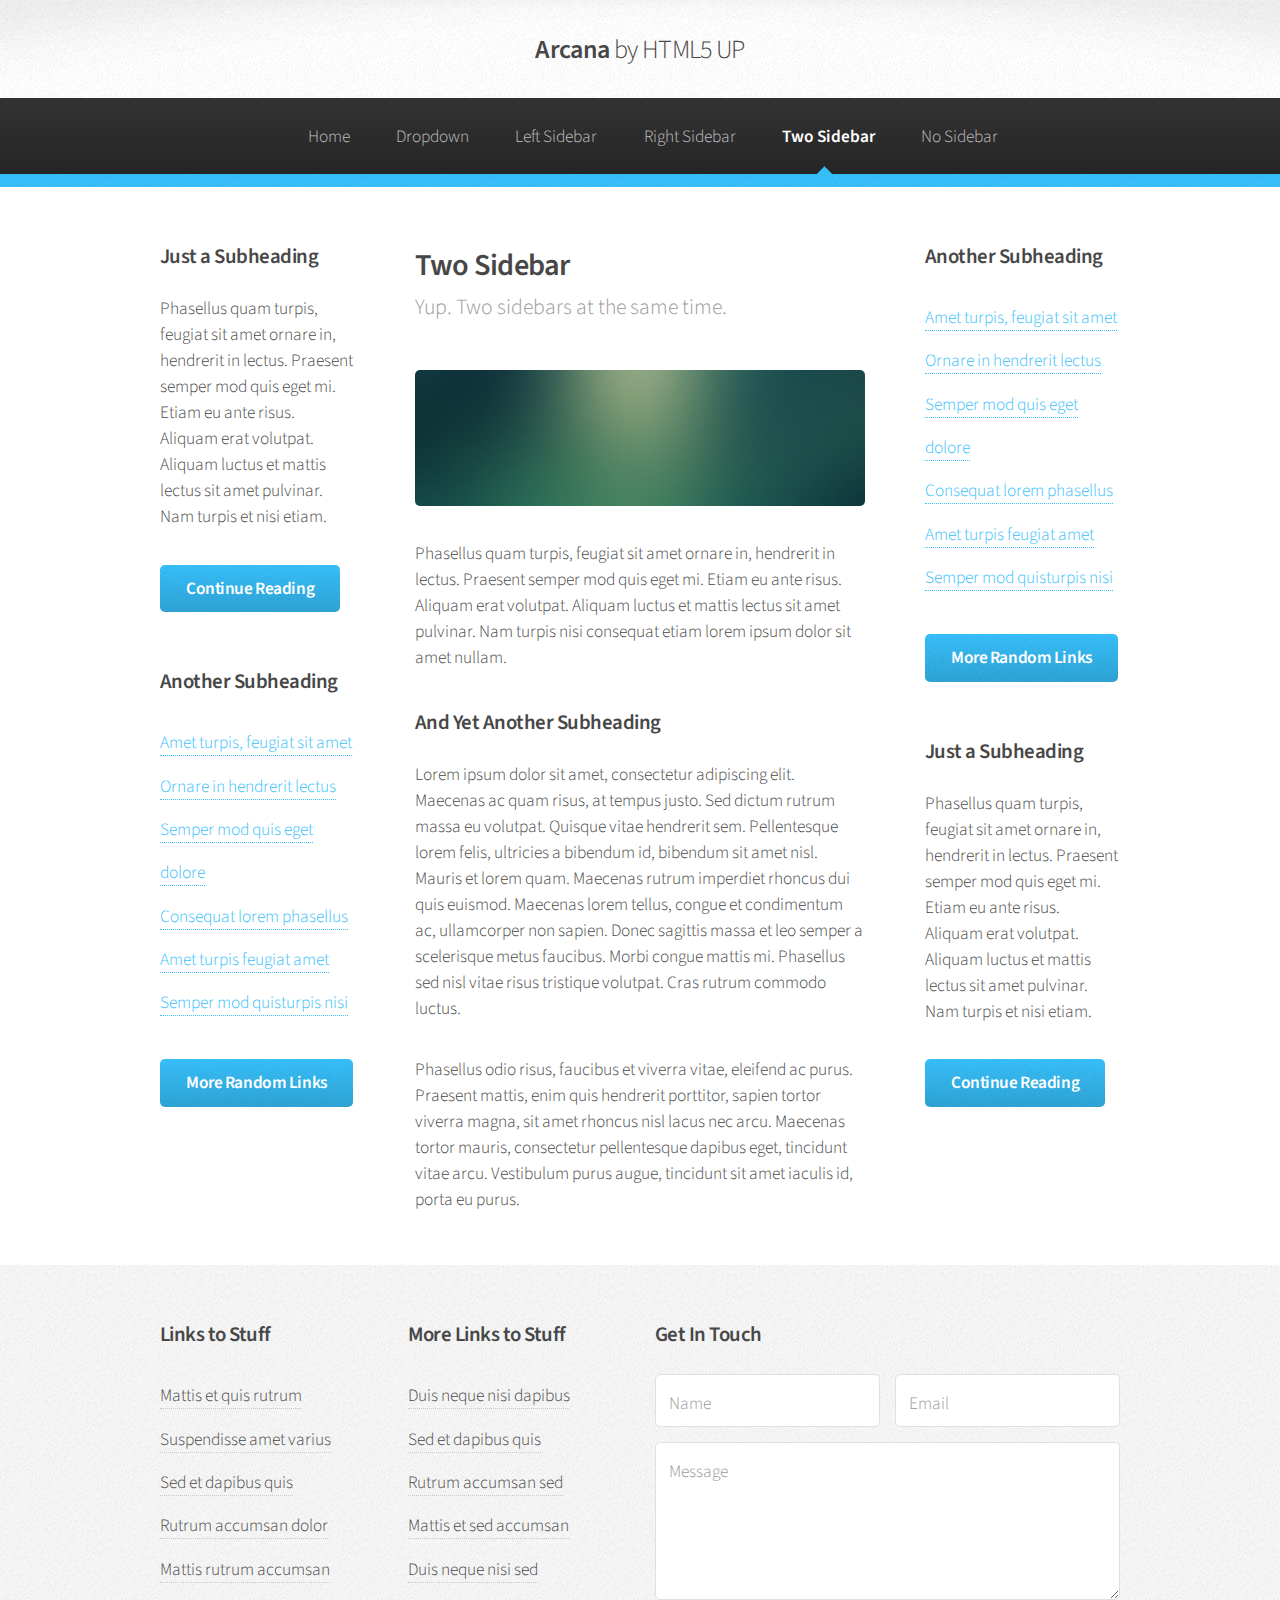
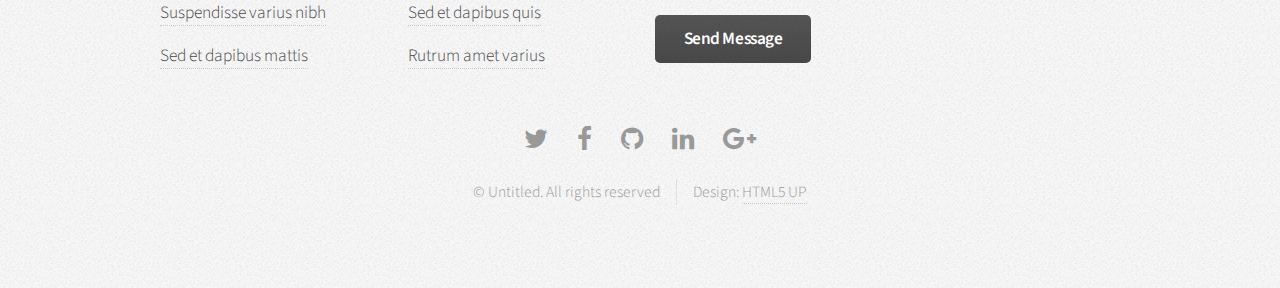
<file: two-sidebar.html>
<!DOCTYPE HTML>
<!--
	Arcana by HTML5 UP
	html5up.net | @ajlkn
	Free for personal and commercial use under the CCA 3.0 license (html5up.net/license)
-->
<html>
	<head>
		<title>Two Sidebar - Arcana by HTML5 UP</title>
		<meta charset="utf-8" />
		<meta name="viewport" content="width=device-width, initial-scale=1, user-scalable=no" />
		<link rel="stylesheet" href="assets/css/main.css" />
	</head>
	<body class="is-preload">
		<div id="page-wrapper">

			<!-- Header -->
				<div id="header">

					<!-- Logo -->
						<h1><a href="index.html" id="logo">Arcana <em>by HTML5 UP</em></a></h1>

					<!-- Nav -->
						<nav id="nav">
							<ul>
								<li><a href="index.html">Home</a></li>
								<li>
									<a href="#">Dropdown</a>
									<ul>
										<li><a href="#">Lorem dolor</a></li>
										<li><a href="#">Magna phasellus</a></li>
										<li><a href="#">Etiam sed tempus</a></li>
										<li>
											<a href="#">Submenu</a>
											<ul>
												<li><a href="#">Lorem dolor</a></li>
												<li><a href="#">Phasellus magna</a></li>
												<li><a href="#">Magna phasellus</a></li>
												<li><a href="#">Etiam nisl</a></li>
												<li><a href="#">Veroeros feugiat</a></li>
											</ul>
										</li>
										<li><a href="#">Veroeros feugiat</a></li>
									</ul>
								</li>
								<li><a href="left-sidebar.html">Left Sidebar</a></li>
								<li><a href="right-sidebar.html">Right Sidebar</a></li>
								<li class="current"><a href="two-sidebar.html">Two Sidebar</a></li>
								<li><a href="no-sidebar.html">No Sidebar</a></li>
							</ul>
						</nav>

				</div>

			<!-- Main -->
				<section class="wrapper style1">
					<div class="container">
						<div class="row gtr-200">
							<div class="col-3 col-12-narrower">
								<div id="sidebar1">

									<!-- Sidebar 1 -->

										<section>
											<h3>Just a Subheading</h3>
											<p>Phasellus quam turpis, feugiat sit amet ornare in, hendrerit in lectus.
											Praesent semper mod quis eget mi. Etiam eu ante risus. Aliquam erat volutpat.
											Aliquam luctus et mattis lectus sit amet pulvinar. Nam turpis et nisi etiam.</p>
											<footer>
												<a href="#" class="button">Continue Reading</a>
											</footer>
										</section>

										<section>
											<h3>Another Subheading</h3>
											<ul class="links">
												<li><a href="#">Amet turpis, feugiat sit amet</a></li>
												<li><a href="#">Ornare in hendrerit lectus</a></li>
												<li><a href="#">Semper mod quis eget dolore</a></li>
												<li><a href="#">Consequat lorem phasellus</a></li>
												<li><a href="#">Amet turpis feugiat amet</a></li>
												<li><a href="#">Semper mod quisturpis nisi</a></li>
											</ul>
											<footer>
												<a href="#" class="button">More Random Links</a>
											</footer>
										</section>

								</div>
							</div>
							<div class="col-6 col-12-narrower imp-narrower">
								<div id="content">

									<!-- Content -->

										<article>
											<header>
												<h2>Two Sidebar</h2>
												<p>Yup. Two sidebars at the same time.</p>
											</header>

											<span class="image featured"><img src="images/banner.jpg" alt="" /></span>

											<p>Phasellus quam turpis, feugiat sit amet ornare in, hendrerit in lectus.
											Praesent semper mod quis eget mi. Etiam eu ante risus. Aliquam erat volutpat.
											Aliquam luctus et mattis lectus sit amet pulvinar. Nam turpis nisi
											consequat etiam lorem ipsum dolor sit amet nullam.</p>

											<h3>And Yet Another Subheading</h3>
											<p>Lorem ipsum dolor sit amet, consectetur adipiscing elit. Maecenas ac quam risus, at tempus
											justo. Sed dictum rutrum massa eu volutpat. Quisque vitae hendrerit sem. Pellentesque lorem felis,
											ultricies a bibendum id, bibendum sit amet nisl. Mauris et lorem quam. Maecenas rutrum imperdiet
											rhoncus dui quis euismod. Maecenas lorem tellus, congue et condimentum ac, ullamcorper non sapien.
											Donec sagittis massa et leo semper a scelerisque metus faucibus. Morbi congue mattis mi.
											Phasellus sed nisl vitae risus tristique volutpat. Cras rutrum commodo luctus.</p>

											<p>Phasellus odio risus, faucibus et viverra vitae, eleifend ac purus. Praesent mattis, enim
											quis hendrerit porttitor, sapien tortor viverra magna, sit amet rhoncus nisl lacus nec arcu.
											Maecenas tortor mauris, consectetur pellentesque dapibus eget, tincidunt vitae arcu.
											Vestibulum purus augue, tincidunt sit amet iaculis id, porta eu purus.</p>
										</article>

								</div>
							</div>
							<div class="col-3 col-12-narrower">
								<div id="sidebar2">

									<!-- Sidebar 2 -->

										<section>
											<h3>Another Subheading</h3>
											<ul class="links">
												<li><a href="#">Amet turpis, feugiat sit amet</a></li>
												<li><a href="#">Ornare in hendrerit lectus</a></li>
												<li><a href="#">Semper mod quis eget dolore</a></li>
												<li><a href="#">Consequat lorem phasellus</a></li>
												<li><a href="#">Amet turpis feugiat amet</a></li>
												<li><a href="#">Semper mod quisturpis nisi</a></li>
											</ul>
											<footer>
												<a href="#" class="button">More Random Links</a>
											</footer>
										</section>

										<section>
											<h3>Just a Subheading</h3>
											<p>Phasellus quam turpis, feugiat sit amet ornare in, hendrerit in lectus.
											Praesent semper mod quis eget mi. Etiam eu ante risus. Aliquam erat volutpat.
											Aliquam luctus et mattis lectus sit amet pulvinar. Nam turpis et nisi etiam.</p>
											<footer>
												<a href="#" class="button">Continue Reading</a>
											</footer>
										</section>

								</div>
							</div>
						</div>
					</div>
				</section>

			<!-- Footer -->
				<div id="footer">
					<div class="container">
						<div class="row">
							<section class="col-3 col-6-narrower col-12-mobilep">
								<h3>Links to Stuff</h3>
								<ul class="links">
									<li><a href="#">Mattis et quis rutrum</a></li>
									<li><a href="#">Suspendisse amet varius</a></li>
									<li><a href="#">Sed et dapibus quis</a></li>
									<li><a href="#">Rutrum accumsan dolor</a></li>
									<li><a href="#">Mattis rutrum accumsan</a></li>
									<li><a href="#">Suspendisse varius nibh</a></li>
									<li><a href="#">Sed et dapibus mattis</a></li>
								</ul>
							</section>
							<section class="col-3 col-6-narrower col-12-mobilep">
								<h3>More Links to Stuff</h3>
								<ul class="links">
									<li><a href="#">Duis neque nisi dapibus</a></li>
									<li><a href="#">Sed et dapibus quis</a></li>
									<li><a href="#">Rutrum accumsan sed</a></li>
									<li><a href="#">Mattis et sed accumsan</a></li>
									<li><a href="#">Duis neque nisi sed</a></li>
									<li><a href="#">Sed et dapibus quis</a></li>
									<li><a href="#">Rutrum amet varius</a></li>
								</ul>
							</section>
							<section class="col-6 col-12-narrower">
								<h3>Get In Touch</h3>
								<form>
									<div class="row gtr-50">
										<div class="col-6 col-12-mobilep">
											<input type="text" name="name" id="name" placeholder="Name" />
										</div>
										<div class="col-6 col-12-mobilep">
											<input type="email" name="email" id="email" placeholder="Email" />
										</div>
										<div class="col-12">
											<textarea name="message" id="message" placeholder="Message" rows="5"></textarea>
										</div>
										<div class="col-12">
											<ul class="actions">
												<li><input type="submit" class="button alt" value="Send Message" /></li>
											</ul>
										</div>
									</div>
								</form>
							</section>
						</div>
					</div>

					<!-- Icons -->
						<ul class="icons">
							<li><a href="#" class="icon fa-twitter"><span class="label">Twitter</span></a></li>
							<li><a href="#" class="icon fa-facebook"><span class="label">Facebook</span></a></li>
							<li><a href="#" class="icon fa-github"><span class="label">GitHub</span></a></li>
							<li><a href="#" class="icon fa-linkedin"><span class="label">LinkedIn</span></a></li>
							<li><a href="#" class="icon fa-google-plus"><span class="label">Google+</span></a></li>
						</ul>

					<!-- Copyright -->
						<div class="copyright">
							<ul class="menu">
								<li>&copy; Untitled. All rights reserved</li><li>Design: <a href="http://html5up.net">HTML5 UP</a></li>
							</ul>
						</div>

				</div>

		</div>

		<!-- Scripts -->
			<script src="assets/js/jquery.min.js"></script>
			<script src="assets/js/jquery.dropotron.min.js"></script>
			<script src="assets/js/browser.min.js"></script>
			<script src="assets/js/breakpoints.min.js"></script>
			<script src="assets/js/util.js"></script>
			<script src="assets/js/main.js"></script>

	</body>
</html>
</file>
<file: assets/css/main.css>
@import url("font-awesome.min.css");
@import url("https://fonts.googleapis.com/css?family=Source+Sans+Pro:300,300italic,600,600italic");

/*
	Arcana by HTML5 UP
	html5up.net | @ajlkn
	Free for personal and commercial use under the CCA 3.0 license (html5up.net/license)
*/

html, body, div, span, applet, object,
iframe, h1, h2, h3, h4, h5, h6, p, blockquote,
pre, a, abbr, acronym, address, big, cite,
code, del, dfn, em, img, ins, kbd, q, s, samp,
small, strike, strong, sub, sup, tt, var, b,
u, i, center, dl, dt, dd, ol, ul, li, fieldset,
form, label, legend, table, caption, tbody,
tfoot, thead, tr, th, td, article, aside,
canvas, details, embed, figure, figcaption,
footer, header, hgroup, menu, nav, output, ruby,
section, summary, time, mark, audio, video {
	margin: 0;
	padding: 0;
	border: 0;
	font-size: 100%;
	font: inherit;
	vertical-align: baseline;}

article, aside, details, figcaption, figure,
footer, header, hgroup, menu, nav, section {
	display: block;}

body {
	line-height: 1;
}

ol, ul {
	list-style: none;
}

blockquote, q {
	quotes: none;
}

	blockquote:before, blockquote:after, q:before, q:after {
		content: '';
		content: none;
	}

table {
	border-collapse: collapse;
	border-spacing: 0;
}

body {
	-webkit-text-size-adjust: none;
}

mark {
	background-color: transparent;
	color: inherit;
}

input::-moz-focus-inner {
	border: 0;
	padding: 0;
}

input, select, textarea {
	-moz-appearance: none;
	-webkit-appearance: none;
	-ms-appearance: none;
	appearance: none;
}

/* Basic */

	html {
		box-sizing: border-box;
	}

	*, *:before, *:after {
		box-sizing: inherit;
	}

	body {
		background: #f7f7f7 url("images/bg01.png");
	}

		body.is-preload *, body.is-preload *:before, body.is-preload *:after {
			-moz-animation: none !important;
			-webkit-animation: none !important;
			-ms-animation: none !important;
			animation: none !important;
			-moz-transition: none !important;
			-webkit-transition: none !important;
			-ms-transition: none !important;
			transition: none !important;
		}

	body, input, select, textarea {
		color: #474747;
		font-family: 'Source Sans Pro', sans-serif;
		font-size: 16pt;
		font-weight: 300;
		line-height: 1.65em;
	}

	a {
		-moz-transition: color 0.2s ease-in-out, border-color 0.2s ease-in-out, opacity 0.2s ease-in-out;
		-webkit-transition: color 0.2s ease-in-out, border-color 0.2s ease-in-out, opacity 0.2s ease-in-out;
		-ms-transition: color 0.2s ease-in-out, border-color 0.2s ease-in-out, opacity 0.2s ease-in-out;
		transition: color 0.2s ease-in-out, border-color 0.2s ease-in-out, opacity 0.2s ease-in-out;
		color: #37c0fb;
		text-decoration: none;
		border-bottom: dotted 1px;
	}

		a:hover {
			color: #37c0fb;
			border-bottom-color: transparent;
		}

	strong, b {
		font-weight: 600;
	}

	em, i {
		font-style: italic;
	}

	p, ul, ol, dl, table, blockquote {
		margin: 0 0 2em 0;
	}

	h1, h2, h3, h4, h5, h6 {
		color: inherit;
		font-weight: 600;
		line-height: 1.75em;
		margin-bottom: 1em;
	}

		h1 a, h2 a, h3 a, h4 a, h5 a, h6 a {
			color: inherit;
			text-decoration: none;
		}

		h1 em, h2 em, h3 em, h4 em, h5 em, h6 em {
			font-style: normal;
			font-weight: 300;
		}

	h2 {
		font-size: 1.75em;
		letter-spacing: -0.025em;
	}

	h3 {
		font-size: 1.2em;
		letter-spacing: -0.025em;
	}

	sub {
		font-size: 0.8em;
		position: relative;
		top: 0.5em;
	}

	sup {
		font-size: 0.8em;
		position: relative;
		top: -0.5em;
	}

	hr {
		border-top: solid 1px #e0e0e0;
		border: 0;
		margin-bottom: 1.5em;
	}

	blockquote {
		border-left: solid 0.5em #e0e0e0;
		font-style: italic;
		padding: 1em 0 1em 2em;
	}

/* Container */

	.container {
		margin: 0 auto;
		max-width: 100%;
		width: 1400px;
	}

		@media screen and (max-width: 1680px) {

			.container {
				width: 1200px;
			}

		}

		@media screen and (max-width: 1280px) {

			.container {
				width: 960px;
			}

		}

		@media screen and (max-width: 980px) {

			.container {
				width: 95%;
			}

		}

		@media screen and (max-width: 840px) {

			.container {
				width: 95%;
			}

		}

		@media screen and (max-width: 736px) {

			.container {
				width: 90%;
			}

		}

		@media screen and (max-width: 480px) {

			.container {
				width: 100%;
			}

		}

/* Row */

	.row {
		display: flex;
		flex-wrap: wrap;
		box-sizing: border-box;
		align-items: stretch;
	}

		.row > * {
			box-sizing: border-box;
		}

		.row.gtr-uniform > * > :last-child {
			margin-bottom: 0;
		}

		.row.aln-left {
			justify-content: flex-start;
		}

		.row.aln-center {
			justify-content: center;
		}

		.row.aln-right {
			justify-content: flex-end;
		}

		.row.aln-top {
			align-items: flex-start;
		}

		.row.aln-middle {
			align-items: center;
		}

		.row.aln-bottom {
			align-items: flex-end;
		}

		.row > .imp {
			order: -1;
		}

		.row > .col-1 {
			width: 8.3333333333%;
		}

		.row > .off-1 {
			margin-left: 8.3333333333%;
		}

		.row > .col-2 {
			width: 16.6666666667%;
		}

		.row > .off-2 {
			margin-left: 16.6666666667%;
		}

		.row > .col-3 {
			width: 25%;
		}

		.row > .off-3 {
			margin-left: 25%;
		}

		.row > .col-4 {
			width: 33.3333333333%;
		}

		.row > .off-4 {
			margin-left: 33.3333333333%;
		}

		.row > .col-5 {
			width: 41.6666666667%;
		}

		.row > .off-5 {
			margin-left: 41.6666666667%;
		}

		.row > .col-6 {
			width: 50%;
		}

		.row > .off-6 {
			margin-left: 50%;
		}

		.row > .col-7 {
			width: 58.3333333333%;
		}

		.row > .off-7 {
			margin-left: 58.3333333333%;
		}

		.row > .col-8 {
			width: 66.6666666667%;
		}

		.row > .off-8 {
			margin-left: 66.6666666667%;
		}

		.row > .col-9 {
			width: 75%;
		}

		.row > .off-9 {
			margin-left: 75%;
		}

		.row > .col-10 {
			width: 83.3333333333%;
		}

		.row > .off-10 {
			margin-left: 83.3333333333%;
		}

		.row > .col-11 {
			width: 91.6666666667%;
		}

		.row > .off-11 {
			margin-left: 91.6666666667%;
		}

		.row > .col-12 {
			width: 100%;
		}

		.row > .off-12 {
			margin-left: 100%;
		}

		.row.gtr-0 {
			margin-top: 0px;
			margin-left: 0px;
		}

			.row.gtr-0 > * {
				padding: 0px 0 0 0px;
			}

			.row.gtr-0.gtr-uniform {
				margin-top: 0px;
			}

				.row.gtr-0.gtr-uniform > * {
					padding-top: 0px;
				}

		.row.gtr-25 {
			margin-top: -12.5px;
			margin-left: -12.5px;
		}

			.row.gtr-25 > * {
				padding: 12.5px 0 0 12.5px;
			}

			.row.gtr-25.gtr-uniform {
				margin-top: -12.5px;
			}

				.row.gtr-25.gtr-uniform > * {
					padding-top: 12.5px;
				}

		.row.gtr-50 {
			margin-top: -25px;
			margin-left: -25px;
		}

			.row.gtr-50 > * {
				padding: 25px 0 0 25px;
			}

			.row.gtr-50.gtr-uniform {
				margin-top: -25px;
			}

				.row.gtr-50.gtr-uniform > * {
					padding-top: 25px;
				}

		.row {
			margin-top: -50px;
			margin-left: -50px;
		}

			.row > * {
				padding: 50px 0 0 50px;
			}

			.row.gtr-uniform {
				margin-top: -50px;
			}

				.row.gtr-uniform > * {
					padding-top: 50px;
				}

		.row.gtr-150 {
			margin-top: -75px;
			margin-left: -75px;
		}

			.row.gtr-150 > * {
				padding: 75px 0 0 75px;
			}

			.row.gtr-150.gtr-uniform {
				margin-top: -75px;
			}

				.row.gtr-150.gtr-uniform > * {
					padding-top: 75px;
				}

		.row.gtr-200 {
			margin-top: -100px;
			margin-left: -100px;
		}

			.row.gtr-200 > * {
				padding: 100px 0 0 100px;
			}

			.row.gtr-200.gtr-uniform {
				margin-top: -100px;
			}

				.row.gtr-200.gtr-uniform > * {
					padding-top: 100px;
				}

		@media screen and (max-width: 1680px) {

			.row {
				display: flex;
				flex-wrap: wrap;
				box-sizing: border-box;
				align-items: stretch;
			}

				.row > * {
					box-sizing: border-box;
				}

				.row.gtr-uniform > * > :last-child {
					margin-bottom: 0;
				}

				.row.aln-left {
					justify-content: flex-start;
				}

				.row.aln-center {
					justify-content: center;
				}

				.row.aln-right {
					justify-content: flex-end;
				}

				.row.aln-top {
					align-items: flex-start;
				}

				.row.aln-middle {
					align-items: center;
				}

				.row.aln-bottom {
					align-items: flex-end;
				}

				.row > .imp-wide {
					order: -1;
				}

				.row > .col-1-wide {
					width: 8.3333333333%;
				}

				.row > .off-1-wide {
					margin-left: 8.3333333333%;
				}

				.row > .col-2-wide {
					width: 16.6666666667%;
				}

				.row > .off-2-wide {
					margin-left: 16.6666666667%;
				}

				.row > .col-3-wide {
					width: 25%;
				}

				.row > .off-3-wide {
					margin-left: 25%;
				}

				.row > .col-4-wide {
					width: 33.3333333333%;
				}

				.row > .off-4-wide {
					margin-left: 33.3333333333%;
				}

				.row > .col-5-wide {
					width: 41.6666666667%;
				}

				.row > .off-5-wide {
					margin-left: 41.6666666667%;
				}

				.row > .col-6-wide {
					width: 50%;
				}

				.row > .off-6-wide {
					margin-left: 50%;
				}

				.row > .col-7-wide {
					width: 58.3333333333%;
				}

				.row > .off-7-wide {
					margin-left: 58.3333333333%;
				}

				.row > .col-8-wide {
					width: 66.6666666667%;
				}

				.row > .off-8-wide {
					margin-left: 66.6666666667%;
				}

				.row > .col-9-wide {
					width: 75%;
				}

				.row > .off-9-wide {
					margin-left: 75%;
				}

				.row > .col-10-wide {
					width: 83.3333333333%;
				}

				.row > .off-10-wide {
					margin-left: 83.3333333333%;
				}

				.row > .col-11-wide {
					width: 91.6666666667%;
				}

				.row > .off-11-wide {
					margin-left: 91.6666666667%;
				}

				.row > .col-12-wide {
					width: 100%;
				}

				.row > .off-12-wide {
					margin-left: 100%;
				}

				.row.gtr-0 {
					margin-top: 0px;
					margin-left: 0px;
				}

					.row.gtr-0 > * {
						padding: 0px 0 0 0px;
					}

					.row.gtr-0.gtr-uniform {
						margin-top: 0px;
					}

						.row.gtr-0.gtr-uniform > * {
							padding-top: 0px;
						}

				.row.gtr-25 {
					margin-top: -10px;
					margin-left: -10px;
				}

					.row.gtr-25 > * {
						padding: 10px 0 0 10px;
					}

					.row.gtr-25.gtr-uniform {
						margin-top: -10px;
					}

						.row.gtr-25.gtr-uniform > * {
							padding-top: 10px;
						}

				.row.gtr-50 {
					margin-top: -20px;
					margin-left: -20px;
				}

					.row.gtr-50 > * {
						padding: 20px 0 0 20px;
					}

					.row.gtr-50.gtr-uniform {
						margin-top: -20px;
					}

						.row.gtr-50.gtr-uniform > * {
							padding-top: 20px;
						}

				.row {
					margin-top: -40px;
					margin-left: -40px;
				}

					.row > * {
						padding: 40px 0 0 40px;
					}

					.row.gtr-uniform {
						margin-top: -40px;
					}

						.row.gtr-uniform > * {
							padding-top: 40px;
						}

				.row.gtr-150 {
					margin-top: -60px;
					margin-left: -60px;
				}

					.row.gtr-150 > * {
						padding: 60px 0 0 60px;
					}

					.row.gtr-150.gtr-uniform {
						margin-top: -60px;
					}

						.row.gtr-150.gtr-uniform > * {
							padding-top: 60px;
						}

				.row.gtr-200 {
					margin-top: -80px;
					margin-left: -80px;
				}

					.row.gtr-200 > * {
						padding: 80px 0 0 80px;
					}

					.row.gtr-200.gtr-uniform {
						margin-top: -80px;
					}

						.row.gtr-200.gtr-uniform > * {
							padding-top: 80px;
						}

		}

		@media screen and (max-width: 1280px) {

			.row {
				display: flex;
				flex-wrap: wrap;
				box-sizing: border-box;
				align-items: stretch;
			}

				.row > * {
					box-sizing: border-box;
				}

				.row.gtr-uniform > * > :last-child {
					margin-bottom: 0;
				}

				.row.aln-left {
					justify-content: flex-start;
				}

				.row.aln-center {
					justify-content: center;
				}

				.row.aln-right {
					justify-content: flex-end;
				}

				.row.aln-top {
					align-items: flex-start;
				}

				.row.aln-middle {
					align-items: center;
				}

				.row.aln-bottom {
					align-items: flex-end;
				}

				.row > .imp-normal {
					order: -1;
				}

				.row > .col-1-normal {
					width: 8.3333333333%;
				}

				.row > .off-1-normal {
					margin-left: 8.3333333333%;
				}

				.row > .col-2-normal {
					width: 16.6666666667%;
				}

				.row > .off-2-normal {
					margin-left: 16.6666666667%;
				}

				.row > .col-3-normal {
					width: 25%;
				}

				.row > .off-3-normal {
					margin-left: 25%;
				}

				.row > .col-4-normal {
					width: 33.3333333333%;
				}

				.row > .off-4-normal {
					margin-left: 33.3333333333%;
				}

				.row > .col-5-normal {
					width: 41.6666666667%;
				}

				.row > .off-5-normal {
					margin-left: 41.6666666667%;
				}

				.row > .col-6-normal {
					width: 50%;
				}

				.row > .off-6-normal {
					margin-left: 50%;
				}

				.row > .col-7-normal {
					width: 58.3333333333%;
				}

				.row > .off-7-normal {
					margin-left: 58.3333333333%;
				}

				.row > .col-8-normal {
					width: 66.6666666667%;
				}

				.row > .off-8-normal {
					margin-left: 66.6666666667%;
				}

				.row > .col-9-normal {
					width: 75%;
				}

				.row > .off-9-normal {
					margin-left: 75%;
				}

				.row > .col-10-normal {
					width: 83.3333333333%;
				}

				.row > .off-10-normal {
					margin-left: 83.3333333333%;
				}

				.row > .col-11-normal {
					width: 91.6666666667%;
				}

				.row > .off-11-normal {
					margin-left: 91.6666666667%;
				}

				.row > .col-12-normal {
					width: 100%;
				}

				.row > .off-12-normal {
					margin-left: 100%;
				}

				.row.gtr-0 {
					margin-top: 0px;
					margin-left: 0px;
				}

					.row.gtr-0 > * {
						padding: 0px 0 0 0px;
					}

					.row.gtr-0.gtr-uniform {
						margin-top: 0px;
					}

						.row.gtr-0.gtr-uniform > * {
							padding-top: 0px;
						}

				.row.gtr-25 {
					margin-top: -7.5px;
					margin-left: -7.5px;
				}

					.row.gtr-25 > * {
						padding: 7.5px 0 0 7.5px;
					}

					.row.gtr-25.gtr-uniform {
						margin-top: -7.5px;
					}

						.row.gtr-25.gtr-uniform > * {
							padding-top: 7.5px;
						}

				.row.gtr-50 {
					margin-top: -15px;
					margin-left: -15px;
				}

					.row.gtr-50 > * {
						padding: 15px 0 0 15px;
					}

					.row.gtr-50.gtr-uniform {
						margin-top: -15px;
					}

						.row.gtr-50.gtr-uniform > * {
							padding-top: 15px;
						}

				.row {
					margin-top: -30px;
					margin-left: -30px;
				}

					.row > * {
						padding: 30px 0 0 30px;
					}

					.row.gtr-uniform {
						margin-top: -30px;
					}

						.row.gtr-uniform > * {
							padding-top: 30px;
						}

				.row.gtr-150 {
					margin-top: -45px;
					margin-left: -45px;
				}

					.row.gtr-150 > * {
						padding: 45px 0 0 45px;
					}

					.row.gtr-150.gtr-uniform {
						margin-top: -45px;
					}

						.row.gtr-150.gtr-uniform > * {
							padding-top: 45px;
						}

				.row.gtr-200 {
					margin-top: -60px;
					margin-left: -60px;
				}

					.row.gtr-200 > * {
						padding: 60px 0 0 60px;
					}

					.row.gtr-200.gtr-uniform {
						margin-top: -60px;
					}

						.row.gtr-200.gtr-uniform > * {
							padding-top: 60px;
						}

		}

		@media screen and (max-width: 980px) {

			.row {
				display: flex;
				flex-wrap: wrap;
				box-sizing: border-box;
				align-items: stretch;
			}

				.row > * {
					box-sizing: border-box;
				}

				.row.gtr-uniform > * > :last-child {
					margin-bottom: 0;
				}

				.row.aln-left {
					justify-content: flex-start;
				}

				.row.aln-center {
					justify-content: center;
				}

				.row.aln-right {
					justify-content: flex-end;
				}

				.row.aln-top {
					align-items: flex-start;
				}

				.row.aln-middle {
					align-items: center;
				}

				.row.aln-bottom {
					align-items: flex-end;
				}

				.row > .imp-narrow {
					order: -1;
				}

				.row > .col-1-narrow {
					width: 8.3333333333%;
				}

				.row > .off-1-narrow {
					margin-left: 8.3333333333%;
				}

				.row > .col-2-narrow {
					width: 16.6666666667%;
				}

				.row > .off-2-narrow {
					margin-left: 16.6666666667%;
				}

				.row > .col-3-narrow {
					width: 25%;
				}

				.row > .off-3-narrow {
					margin-left: 25%;
				}

				.row > .col-4-narrow {
					width: 33.3333333333%;
				}

				.row > .off-4-narrow {
					margin-left: 33.3333333333%;
				}

				.row > .col-5-narrow {
					width: 41.6666666667%;
				}

				.row > .off-5-narrow {
					margin-left: 41.6666666667%;
				}

				.row > .col-6-narrow {
					width: 50%;
				}

				.row > .off-6-narrow {
					margin-left: 50%;
				}

				.row > .col-7-narrow {
					width: 58.3333333333%;
				}

				.row > .off-7-narrow {
					margin-left: 58.3333333333%;
				}

				.row > .col-8-narrow {
					width: 66.6666666667%;
				}

				.row > .off-8-narrow {
					margin-left: 66.6666666667%;
				}

				.row > .col-9-narrow {
					width: 75%;
				}

				.row > .off-9-narrow {
					margin-left: 75%;
				}

				.row > .col-10-narrow {
					width: 83.3333333333%;
				}

				.row > .off-10-narrow {
					margin-left: 83.3333333333%;
				}

				.row > .col-11-narrow {
					width: 91.6666666667%;
				}

				.row > .off-11-narrow {
					margin-left: 91.6666666667%;
				}

				.row > .col-12-narrow {
					width: 100%;
				}

				.row > .off-12-narrow {
					margin-left: 100%;
				}

				.row.gtr-0 {
					margin-top: 0px;
					margin-left: 0px;
				}

					.row.gtr-0 > * {
						padding: 0px 0 0 0px;
					}

					.row.gtr-0.gtr-uniform {
						margin-top: 0px;
					}

						.row.gtr-0.gtr-uniform > * {
							padding-top: 0px;
						}

				.row.gtr-25 {
					margin-top: -7.5px;
					margin-left: -7.5px;
				}

					.row.gtr-25 > * {
						padding: 7.5px 0 0 7.5px;
					}

					.row.gtr-25.gtr-uniform {
						margin-top: -7.5px;
					}

						.row.gtr-25.gtr-uniform > * {
							padding-top: 7.5px;
						}

				.row.gtr-50 {
					margin-top: -15px;
					margin-left: -15px;
				}

					.row.gtr-50 > * {
						padding: 15px 0 0 15px;
					}

					.row.gtr-50.gtr-uniform {
						margin-top: -15px;
					}

						.row.gtr-50.gtr-uniform > * {
							padding-top: 15px;
						}

				.row {
					margin-top: -30px;
					margin-left: -30px;
				}

					.row > * {
						padding: 30px 0 0 30px;
					}

					.row.gtr-uniform {
						margin-top: -30px;
					}

						.row.gtr-uniform > * {
							padding-top: 30px;
						}

				.row.gtr-150 {
					margin-top: -45px;
					margin-left: -45px;
				}

					.row.gtr-150 > * {
						padding: 45px 0 0 45px;
					}

					.row.gtr-150.gtr-uniform {
						margin-top: -45px;
					}

						.row.gtr-150.gtr-uniform > * {
							padding-top: 45px;
						}

				.row.gtr-200 {
					margin-top: -60px;
					margin-left: -60px;
				}

					.row.gtr-200 > * {
						padding: 60px 0 0 60px;
					}

					.row.gtr-200.gtr-uniform {
						margin-top: -60px;
					}

						.row.gtr-200.gtr-uniform > * {
							padding-top: 60px;
						}

		}

		@media screen and (max-width: 840px) {

			.row {
				display: flex;
				flex-wrap: wrap;
				box-sizing: border-box;
				align-items: stretch;
			}

				.row > * {
					box-sizing: border-box;
				}

				.row.gtr-uniform > * > :last-child {
					margin-bottom: 0;
				}

				.row.aln-left {
					justify-content: flex-start;
				}

				.row.aln-center {
					justify-content: center;
				}

				.row.aln-right {
					justify-content: flex-end;
				}

				.row.aln-top {
					align-items: flex-start;
				}

				.row.aln-middle {
					align-items: center;
				}

				.row.aln-bottom {
					align-items: flex-end;
				}

				.row > .imp-narrower {
					order: -1;
				}

				.row > .col-1-narrower {
					width: 8.3333333333%;
				}

				.row > .off-1-narrower {
					margin-left: 8.3333333333%;
				}

				.row > .col-2-narrower {
					width: 16.6666666667%;
				}

				.row > .off-2-narrower {
					margin-left: 16.6666666667%;
				}

				.row > .col-3-narrower {
					width: 25%;
				}

				.row > .off-3-narrower {
					margin-left: 25%;
				}

				.row > .col-4-narrower {
					width: 33.3333333333%;
				}

				.row > .off-4-narrower {
					margin-left: 33.3333333333%;
				}

				.row > .col-5-narrower {
					width: 41.6666666667%;
				}

				.row > .off-5-narrower {
					margin-left: 41.6666666667%;
				}

				.row > .col-6-narrower {
					width: 50%;
				}

				.row > .off-6-narrower {
					margin-left: 50%;
				}

				.row > .col-7-narrower {
					width: 58.3333333333%;
				}

				.row > .off-7-narrower {
					margin-left: 58.3333333333%;
				}

				.row > .col-8-narrower {
					width: 66.6666666667%;
				}

				.row > .off-8-narrower {
					margin-left: 66.6666666667%;
				}

				.row > .col-9-narrower {
					width: 75%;
				}

				.row > .off-9-narrower {
					margin-left: 75%;
				}

				.row > .col-10-narrower {
					width: 83.3333333333%;
				}

				.row > .off-10-narrower {
					margin-left: 83.3333333333%;
				}

				.row > .col-11-narrower {
					width: 91.6666666667%;
				}

				.row > .off-11-narrower {
					margin-left: 91.6666666667%;
				}

				.row > .col-12-narrower {
					width: 100%;
				}

				.row > .off-12-narrower {
					margin-left: 100%;
				}

				.row.gtr-0 {
					margin-top: 0px;
					margin-left: 0px;
				}

					.row.gtr-0 > * {
						padding: 0px 0 0 0px;
					}

					.row.gtr-0.gtr-uniform {
						margin-top: 0px;
					}

						.row.gtr-0.gtr-uniform > * {
							padding-top: 0px;
						}

				.row.gtr-25 {
					margin-top: -7.5px;
					margin-left: -7.5px;
				}

					.row.gtr-25 > * {
						padding: 7.5px 0 0 7.5px;
					}

					.row.gtr-25.gtr-uniform {
						margin-top: -7.5px;
					}

						.row.gtr-25.gtr-uniform > * {
							padding-top: 7.5px;
						}

				.row.gtr-50 {
					margin-top: -15px;
					margin-left: -15px;
				}

					.row.gtr-50 > * {
						padding: 15px 0 0 15px;
					}

					.row.gtr-50.gtr-uniform {
						margin-top: -15px;
					}

						.row.gtr-50.gtr-uniform > * {
							padding-top: 15px;
						}

				.row {
					margin-top: -30px;
					margin-left: -30px;
				}

					.row > * {
						padding: 30px 0 0 30px;
					}

					.row.gtr-uniform {
						margin-top: -30px;
					}

						.row.gtr-uniform > * {
							padding-top: 30px;
						}

				.row.gtr-150 {
					margin-top: -45px;
					margin-left: -45px;
				}

					.row.gtr-150 > * {
						padding: 45px 0 0 45px;
					}

					.row.gtr-150.gtr-uniform {
						margin-top: -45px;
					}

						.row.gtr-150.gtr-uniform > * {
							padding-top: 45px;
						}

				.row.gtr-200 {
					margin-top: -60px;
					margin-left: -60px;
				}

					.row.gtr-200 > * {
						padding: 60px 0 0 60px;
					}

					.row.gtr-200.gtr-uniform {
						margin-top: -60px;
					}

						.row.gtr-200.gtr-uniform > * {
							padding-top: 60px;
						}

		}

		@media screen and (max-width: 736px) {

			.row {
				display: flex;
				flex-wrap: wrap;
				box-sizing: border-box;
				align-items: stretch;
			}

				.row > * {
					box-sizing: border-box;
				}

				.row.gtr-uniform > * > :last-child {
					margin-bottom: 0;
				}

				.row.aln-left {
					justify-content: flex-start;
				}

				.row.aln-center {
					justify-content: center;
				}

				.row.aln-right {
					justify-content: flex-end;
				}

				.row.aln-top {
					align-items: flex-start;
				}

				.row.aln-middle {
					align-items: center;
				}

				.row.aln-bottom {
					align-items: flex-end;
				}

				.row > .imp-mobile {
					order: -1;
				}

				.row > .col-1-mobile {
					width: 8.3333333333%;
				}

				.row > .off-1-mobile {
					margin-left: 8.3333333333%;
				}

				.row > .col-2-mobile {
					width: 16.6666666667%;
				}

				.row > .off-2-mobile {
					margin-left: 16.6666666667%;
				}

				.row > .col-3-mobile {
					width: 25%;
				}

				.row > .off-3-mobile {
					margin-left: 25%;
				}

				.row > .col-4-mobile {
					width: 33.3333333333%;
				}

				.row > .off-4-mobile {
					margin-left: 33.3333333333%;
				}

				.row > .col-5-mobile {
					width: 41.6666666667%;
				}

				.row > .off-5-mobile {
					margin-left: 41.6666666667%;
				}

				.row > .col-6-mobile {
					width: 50%;
				}

				.row > .off-6-mobile {
					margin-left: 50%;
				}

				.row > .col-7-mobile {
					width: 58.3333333333%;
				}

				.row > .off-7-mobile {
					margin-left: 58.3333333333%;
				}

				.row > .col-8-mobile {
					width: 66.6666666667%;
				}

				.row > .off-8-mobile {
					margin-left: 66.6666666667%;
				}

				.row > .col-9-mobile {
					width: 75%;
				}

				.row > .off-9-mobile {
					margin-left: 75%;
				}

				.row > .col-10-mobile {
					width: 83.3333333333%;
				}

				.row > .off-10-mobile {
					margin-left: 83.3333333333%;
				}

				.row > .col-11-mobile {
					width: 91.6666666667%;
				}

				.row > .off-11-mobile {
					margin-left: 91.6666666667%;
				}

				.row > .col-12-mobile {
					width: 100%;
				}

				.row > .off-12-mobile {
					margin-left: 100%;
				}

				.row.gtr-0 {
					margin-top: 0px;
					margin-left: 0px;
				}

					.row.gtr-0 > * {
						padding: 0px 0 0 0px;
					}

					.row.gtr-0.gtr-uniform {
						margin-top: 0px;
					}

						.row.gtr-0.gtr-uniform > * {
							padding-top: 0px;
						}

				.row.gtr-25 {
					margin-top: -5px;
					margin-left: -5px;
				}

					.row.gtr-25 > * {
						padding: 5px 0 0 5px;
					}

					.row.gtr-25.gtr-uniform {
						margin-top: -5px;
					}

						.row.gtr-25.gtr-uniform > * {
							padding-top: 5px;
						}

				.row.gtr-50 {
					margin-top: -10px;
					margin-left: -10px;
				}

					.row.gtr-50 > * {
						padding: 10px 0 0 10px;
					}

					.row.gtr-50.gtr-uniform {
						margin-top: -10px;
					}

						.row.gtr-50.gtr-uniform > * {
							padding-top: 10px;
						}

				.row {
					margin-top: -20px;
					margin-left: -20px;
				}

					.row > * {
						padding: 20px 0 0 20px;
					}

					.row.gtr-uniform {
						margin-top: -20px;
					}

						.row.gtr-uniform > * {
							padding-top: 20px;
						}

				.row.gtr-150 {
					margin-top: -30px;
					margin-left: -30px;
				}

					.row.gtr-150 > * {
						padding: 30px 0 0 30px;
					}

					.row.gtr-150.gtr-uniform {
						margin-top: -30px;
					}

						.row.gtr-150.gtr-uniform > * {
							padding-top: 30px;
						}

				.row.gtr-200 {
					margin-top: -40px;
					margin-left: -40px;
				}

					.row.gtr-200 > * {
						padding: 40px 0 0 40px;
					}

					.row.gtr-200.gtr-uniform {
						margin-top: -40px;
					}

						.row.gtr-200.gtr-uniform > * {
							padding-top: 40px;
						}

		}

		@media screen and (max-width: 480px) {

			.row {
				display: flex;
				flex-wrap: wrap;
				box-sizing: border-box;
				align-items: stretch;
			}

				.row > * {
					box-sizing: border-box;
				}

				.row.gtr-uniform > * > :last-child {
					margin-bottom: 0;
				}

				.row.aln-left {
					justify-content: flex-start;
				}

				.row.aln-center {
					justify-content: center;
				}

				.row.aln-right {
					justify-content: flex-end;
				}

				.row.aln-top {
					align-items: flex-start;
				}

				.row.aln-middle {
					align-items: center;
				}

				.row.aln-bottom {
					align-items: flex-end;
				}

				.row > .imp-mobilep {
					order: -1;
				}

				.row > .col-1-mobilep {
					width: 8.3333333333%;
				}

				.row > .off-1-mobilep {
					margin-left: 8.3333333333%;
				}

				.row > .col-2-mobilep {
					width: 16.6666666667%;
				}

				.row > .off-2-mobilep {
					margin-left: 16.6666666667%;
				}

				.row > .col-3-mobilep {
					width: 25%;
				}

				.row > .off-3-mobilep {
					margin-left: 25%;
				}

				.row > .col-4-mobilep {
					width: 33.3333333333%;
				}

				.row > .off-4-mobilep {
					margin-left: 33.3333333333%;
				}

				.row > .col-5-mobilep {
					width: 41.6666666667%;
				}

				.row > .off-5-mobilep {
					margin-left: 41.6666666667%;
				}

				.row > .col-6-mobilep {
					width: 50%;
				}

				.row > .off-6-mobilep {
					margin-left: 50%;
				}

				.row > .col-7-mobilep {
					width: 58.3333333333%;
				}

				.row > .off-7-mobilep {
					margin-left: 58.3333333333%;
				}

				.row > .col-8-mobilep {
					width: 66.6666666667%;
				}

				.row > .off-8-mobilep {
					margin-left: 66.6666666667%;
				}

				.row > .col-9-mobilep {
					width: 75%;
				}

				.row > .off-9-mobilep {
					margin-left: 75%;
				}

				.row > .col-10-mobilep {
					width: 83.3333333333%;
				}

				.row > .off-10-mobilep {
					margin-left: 83.3333333333%;
				}

				.row > .col-11-mobilep {
					width: 91.6666666667%;
				}

				.row > .off-11-mobilep {
					margin-left: 91.6666666667%;
				}

				.row > .col-12-mobilep {
					width: 100%;
				}

				.row > .off-12-mobilep {
					margin-left: 100%;
				}

				.row.gtr-0 {
					margin-top: 0px;
					margin-left: 0px;
				}

					.row.gtr-0 > * {
						padding: 0px 0 0 0px;
					}

					.row.gtr-0.gtr-uniform {
						margin-top: 0px;
					}

						.row.gtr-0.gtr-uniform > * {
							padding-top: 0px;
						}

				.row.gtr-25 {
					margin-top: -5px;
					margin-left: -5px;
				}

					.row.gtr-25 > * {
						padding: 5px 0 0 5px;
					}

					.row.gtr-25.gtr-uniform {
						margin-top: -5px;
					}

						.row.gtr-25.gtr-uniform > * {
							padding-top: 5px;
						}

				.row.gtr-50 {
					margin-top: -10px;
					margin-left: -10px;
				}

					.row.gtr-50 > * {
						padding: 10px 0 0 10px;
					}

					.row.gtr-50.gtr-uniform {
						margin-top: -10px;
					}

						.row.gtr-50.gtr-uniform > * {
							padding-top: 10px;
						}

				.row {
					margin-top: -20px;
					margin-left: -20px;
				}

					.row > * {
						padding: 20px 0 0 20px;
					}

					.row.gtr-uniform {
						margin-top: -20px;
					}

						.row.gtr-uniform > * {
							padding-top: 20px;
						}

				.row.gtr-150 {
					margin-top: -30px;
					margin-left: -30px;
				}

					.row.gtr-150 > * {
						padding: 30px 0 0 30px;
					}

					.row.gtr-150.gtr-uniform {
						margin-top: -30px;
					}

						.row.gtr-150.gtr-uniform > * {
							padding-top: 30px;
						}

				.row.gtr-200 {
					margin-top: -40px;
					margin-left: -40px;
				}

					.row.gtr-200 > * {
						padding: 40px 0 0 40px;
					}

					.row.gtr-200.gtr-uniform {
						margin-top: -40px;
					}

						.row.gtr-200.gtr-uniform > * {
							padding-top: 40px;
						}

		}

/* Section/Article */

	section.special, article.special {
		text-align: center;
	}

	header p {
		color: #999;
		font-size: 1.25em;
		position: relative;
		margin-top: -1.25em;
		margin-bottom: 2.25em;
	}

	header.major {
		text-align: center;
		margin: 0 0 2em 0;
	}

		header.major h2 {
			font-size: 2.25em;
		}

		header.major p {
			position: relative;
			border-top: solid 1px #e0e0e0;
			padding: 1em 0 0 0;
			margin: 0;
			top: -1em;
			font-size: 1.5em;
			letter-spacing: -0.025em;
		}

	footer {
		margin: 0 0 3em 0;
	}

		footer > :last-child {
			margin-bottom: 0;
		}

		footer.major {
			padding-top: 3em;
		}

/* Form */

	input[type="text"],
	input[type="password"],
	input[type="email"],
	textarea {
		-moz-appearance: none;
		-webkit-appearance: none;
		-ms-appearance: none;
		appearance: none;
		-moz-transition: border-color 0.2s ease-in-out;
		-webkit-transition: border-color 0.2s ease-in-out;
		-ms-transition: border-color 0.2s ease-in-out;
		transition: border-color 0.2s ease-in-out;
		background: #fff;
		border: solid 1px #e0e0e0;
		border-radius: 5px;
		color: inherit;
		display: block;
		outline: 0;
		padding: 0.75em;
		text-decoration: none;
		width: 100%;
	}

		input[type="text"]:focus,
		input[type="password"]:focus,
		input[type="email"]:focus,
		textarea:focus {
			border-color: #37c0fb;
		}

	input[type="text"],
	input[type="password"],
	input[type="email"] {
		line-height: 1em;
	}

	label {
		display: block;
		color: inherit;
		font-weight: 600;
		line-height: 1.75em;
		margin-bottom: 0.5em;
	}

	::-webkit-input-placeholder {
		color: #999;
		position: relative;
		top: 3px;
	}

	:-moz-placeholder {
		color: #999;
	}

	::-moz-placeholder {
		color: #999;
	}

	:-ms-input-placeholder {
		color: #999;
	}

/* Image */

	.image {
		border: 0;
		display: inline-block;
		position: relative;
		border-radius: 5px;
	}

		.image img {
			display: block;
			border-radius: 5px;
		}

		.image.left {
			display: block;
			float: left;
			margin: 0 2em 2em 0;
			position: relative;
			top: 0.25em;
		}

			.image.left img {
				display: block;
				width: 100%;
			}

		.image.fit {
			display: block;
		}

			.image.fit img {
				display: block;
				width: 100%;
			}

		.image.featured {
			display: block;
			margin: 0 0 2em 0;
		}

			.image.featured img {
				display: block;
				width: 100%;
			}

/* Icon */

	.icon {
		text-decoration: none;
		position: relative;
		text-decoration: none;
	}

		.icon:before {
			-moz-osx-font-smoothing: grayscale;
			-webkit-font-smoothing: antialiased;
			font-family: FontAwesome;
			font-style: normal;
			font-weight: normal;
			text-transform: none !important;
		}

		.icon > .label {
			display: none;
		}

		.icon.major {
			text-align: center;
			cursor: default;
			background-color: #37c0fb;
			background-image: -moz-linear-gradient(top, rgba(0,0,0,0), rgba(0,0,0,0.15)), url("images/bg01.png");
			background-image: -webkit-linear-gradient(top, rgba(0,0,0,0), rgba(0,0,0,0.15)), url("images/bg01.png");
			background-image: -ms-linear-gradient(top, rgba(0,0,0,0), rgba(0,0,0,0.15)), url("images/bg01.png");
			background-image: linear-gradient(top, rgba(0,0,0,0), rgba(0,0,0,0.15)), url("images/bg01.png");
			color: #fff;
			border-radius: 100%;
			display: inline-block;
			width: 5em;
			height: 5em;
			line-height: 5em;
			box-shadow: 0 0 0 7px white, 0 0 0 8px #e0e0e0;
			margin: 0 0 2em 0;
		}

			.icon.major:before {
				font-size: 36px;
			}

/* Lists */

	ol {
		list-style: decimal;
		padding-left: 1.25em;
	}

		ol li {
			padding-left: 0.25em;
		}

	ul {
		list-style: disc;
		padding-left: 1em;
	}

		ul li {
			padding-left: 0.5em;
		}

/* Links */

	ul.links {
		list-style: none;
		padding-left: 0;
	}

		ul.links li {
			line-height: 2.5em;
			padding-left: 0;
		}

/* Icons */

	ul.icons {
		cursor: default;
		list-style: none;
		padding-left: 0;
	}

		ul.icons li {
			display: inline-block;
			line-height: 1em;
			padding-left: 1.5em;
		}

			ul.icons li:first-child {
				padding-left: 0;
			}

			ul.icons li a, ul.icons li span {
				font-size: 2em;
				border: 0;
			}

/* Menu */

	ul.menu {
		list-style: none;
		padding-left: 0;
	}

		ul.menu li {
			border-left: solid 1px #e0e0e0;
			display: inline-block;
			padding: 0 0 0 1em;
			margin: 0 0 0 1em;
		}

			ul.menu li:first-child {
				border-left: 0;
				margin-left: 0;
				padding-left: 0;
			}

/* Actions */

	ul.actions {
		display: -moz-flex;
		display: -webkit-flex;
		display: -ms-flex;
		display: flex;
		cursor: default;
		list-style: none;
		margin-left: -1em;
		padding-left: 0;
	}

		ul.actions li {
			padding: 0 0 0 1em;
			vertical-align: middle;
		}

		ul.actions.special {
			-moz-justify-content: center;
			-webkit-justify-content: center;
			-ms-justify-content: center;
			justify-content: center;
			width: 100%;
			margin-left: 0;
		}

			ul.actions.special li:first-child {
				padding-left: 0;
			}

		ul.actions.stacked {
			-moz-flex-direction: column;
			-webkit-flex-direction: column;
			-ms-flex-direction: column;
			flex-direction: column;
			margin-left: 0;
		}

			ul.actions.stacked li {
				padding: 1.25em 0 0 0;
			}

				ul.actions.stacked li:first-child {
					padding-top: 0;
				}

		ul.actions.fit {
			width: calc(100% + 1em);
		}

			ul.actions.fit li {
				-moz-flex-grow: 1;
				-webkit-flex-grow: 1;
				-ms-flex-grow: 1;
				flex-grow: 1;
				-moz-flex-shrink: 1;
				-webkit-flex-shrink: 1;
				-ms-flex-shrink: 1;
				flex-shrink: 1;
				width: 100%;
			}

				ul.actions.fit li > * {
					width: 100%;
				}

			ul.actions.fit.stacked {
				width: 100%;
			}

		@media screen and (max-width: 736px) {

			ul.actions:not(.fixed) {
				-moz-flex-direction: column;
				-webkit-flex-direction: column;
				-ms-flex-direction: column;
				flex-direction: column;
				margin-left: 0;
				width: 100% !important;
			}

				ul.actions:not(.fixed) li {
					-moz-flex-grow: 1;
					-webkit-flex-grow: 1;
					-ms-flex-grow: 1;
					flex-grow: 1;
					-moz-flex-shrink: 1;
					-webkit-flex-shrink: 1;
					-ms-flex-shrink: 1;
					flex-shrink: 1;
					padding: 1em 0 0 0;
					text-align: center;
					width: 100%;
				}

					ul.actions:not(.fixed) li > * {
						width: 100%;
					}

					ul.actions:not(.fixed) li:first-child {
						padding-top: 0;
					}

					ul.actions:not(.fixed) li input[type="submit"],
					ul.actions:not(.fixed) li input[type="reset"],
					ul.actions:not(.fixed) li input[type="button"],
					ul.actions:not(.fixed) li button,
					ul.actions:not(.fixed) li .button {
						width: 100%;
					}

						ul.actions:not(.fixed) li input[type="submit"].icon:before,
						ul.actions:not(.fixed) li input[type="reset"].icon:before,
						ul.actions:not(.fixed) li input[type="button"].icon:before,
						ul.actions:not(.fixed) li button.icon:before,
						ul.actions:not(.fixed) li .button.icon:before {
							margin-left: -0.5em;
						}

		}

/* Tables */

	table {
		width: 100%;
	}

		table.default {
			width: 100%;
		}

			table.default tbody tr {
				border-bottom: solid 1px #e0e0e0;
			}

			table.default td {
				padding: 0.5em 1em 0.5em 1em;
			}

			table.default th {
				font-weight: 600;
				padding: 0.5em 1em 0.5em 1em;
				text-align: left;
			}

			table.default thead {
				background-color: #555555;
				background-image: -moz-linear-gradient(top, rgba(0,0,0,0), rgba(0,0,0,0.15)), url("images/bg01.png");
				background-image: -webkit-linear-gradient(top, rgba(0,0,0,0), rgba(0,0,0,0.15)), url("images/bg01.png");
				background-image: -ms-linear-gradient(top, rgba(0,0,0,0), rgba(0,0,0,0.15)), url("images/bg01.png");
				background-image: linear-gradient(top, rgba(0,0,0,0), rgba(0,0,0,0.15)), url("images/bg01.png");
				color: #fff;
			}

/* Button */

	input[type="submit"],
	input[type="reset"],
	input[type="button"],
	button,
	.button {
		-moz-appearance: none;
		-webkit-appearance: none;
		-ms-appearance: none;
		appearance: none;
		-moz-transition: background-color 0.2s ease-in-out, color 0.2s ease-in-out, box-shadow 0.2s ease-in-out;
		-webkit-transition: background-color 0.2s ease-in-out, color 0.2s ease-in-out, box-shadow 0.2s ease-in-out;
		-ms-transition: background-color 0.2s ease-in-out, color 0.2s ease-in-out, box-shadow 0.2s ease-in-out;
		transition: background-color 0.2s ease-in-out, color 0.2s ease-in-out, box-shadow 0.2s ease-in-out;
		background-image: -moz-linear-gradient(top, rgba(0,0,0,0), rgba(0,0,0,0.15)), url("images/bg01.png");
		background-image: -webkit-linear-gradient(top, rgba(0,0,0,0), rgba(0,0,0,0.15)), url("images/bg01.png");
		background-image: -ms-linear-gradient(top, rgba(0,0,0,0), rgba(0,0,0,0.15)), url("images/bg01.png");
		background-image: linear-gradient(top, rgba(0,0,0,0), rgba(0,0,0,0.15)), url("images/bg01.png");
		background-color: #37c0fb;
		border-radius: 5px;
		border: 0;
		color: #fff;
		cursor: pointer;
		display: inline-block;
		padding: 0 1.5em;
		line-height: 2.75em;
		min-width: 9em;
		text-align: center;
		text-decoration: none;
		font-weight: 600;
		letter-spacing: -0.025em;
	}

		input[type="submit"]:hover,
		input[type="reset"]:hover,
		input[type="button"]:hover,
		button:hover,
		.button:hover {
			background-color: #50c8fc;
			color: #fff !important;
		}

		input[type="submit"]:active,
		input[type="reset"]:active,
		input[type="button"]:active,
		button:active,
		.button:active {
			background-color: #1eb8fb;
			color: #fff;
		}

		input[type="submit"].alt,
		input[type="reset"].alt,
		input[type="button"].alt,
		button.alt,
		.button.alt {
			background-color: #555555;
			color: #fff;
		}

			input[type="submit"].alt:hover,
			input[type="reset"].alt:hover,
			input[type="button"].alt:hover,
			button.alt:hover,
			.button.alt:hover {
				background-color: #626262;
			}

			input[type="submit"].alt:active,
			input[type="reset"].alt:active,
			input[type="button"].alt:active,
			button.alt:active,
			.button.alt:active {
				background-color: #484848;
			}

		input[type="submit"].icon:before,
		input[type="reset"].icon:before,
		input[type="button"].icon:before,
		button.icon:before,
		.button.icon:before {
			margin-right: 0.5em;
		}

		input[type="submit"].fit,
		input[type="reset"].fit,
		input[type="button"].fit,
		button.fit,
		.button.fit {
			width: 100%;
		}

		input[type="submit"].small,
		input[type="reset"].small,
		input[type="button"].small,
		button.small,
		.button.small {
			font-size: 0.8em;
		}

/* Box */

	.box.highlight {
		text-align: center;
	}

	.box.post {
		position: relative;
		margin: 0 0 2em 0;
	}

		.box.post:after {
			content: '';
			display: block;
			clear: both;
		}

		.box.post .inner {
			margin-left: calc(30% + 2em);
		}

			.box.post .inner > :last-child {
				margin-bottom: 0;
			}

		.box.post .image {
			width: 30%;
			margin: 0;
		}

/* Header */

	#header {
		text-align: center;
		padding: 3em 0 0 0;
		background-color: #fff;
		background-image: url("images/bg02.png"), url("images/bg02.png"), url("images/bg01.png");
		background-position: top left,					top left,					top left;
		background-size: 100% 6em,					100% 6em,					auto;
		background-repeat: no-repeat,					no-repeat,					repeat;
	}

		#header h1 {
			padding: 0 0 2.75em 0;
			margin: 0;
		}

			#header h1 a {
				font-size: 1.5em;
				letter-spacing: -0.025em;
				border: 0;
			}

	#nav {
		/* height: inherit; */
		cursor: default;
		background-color: #333;
		background-image: -moz-linear-gradient(top, rgba(0,0,0,0), rgba(0,0,0,0.3)), url("images/bg01.png");
		background-image: -webkit-linear-gradient(top, rgba(0,0,0,0), rgba(0,0,0,0.3)), url("images/bg01.png");
		background-image: -ms-linear-gradient(top, rgba(0,0,0,0), rgba(0,0,0,0.3)), url("images/bg01.png");
		background-image: linear-gradient(top, rgba(0,0,0,0), rgba(0,0,0,0.3)), url("images/bg01.png");
		padding: 0;
	}

		#nav:after {
			content: '';
			display: block;
			width: 100%;
			height: 0.75em;
			background-color: #37c0fb;
			background-image: url("images/bg01.png");
		}

		#nav > ul {
			margin: 0;
		}

			#nav > ul > li {
				position: relative;
				display: inline-block;
				margin-left: 1em;
			}

				#nav > ul > li a {
					color: #c0c0c0;
					text-decoration: none;
					border: 0;
					display: block;
					padding: 1.5em 0.5em 1.35em 0.5em;
				}

				#nav > ul > li:first-child {
					margin-left: 0;
				}

				#nav > ul > li:hover a {
					color: #fff;
				}

				#nav > ul > li.current {
					font-weight: 600;
				}

					#nav > ul > li.current:before {
						-moz-transform: rotateZ(45deg);
						-webkit-transform: rotateZ(45deg);
						-ms-transform: rotateZ(45deg);
						transform: rotateZ(45deg);
						width: 0.75em;
						height: 0.75em;
						content: '';
						display: block;
						position: absolute;
						bottom: -0.5em;
						left: 50%;
						margin-left: -0.375em;
						background-color: #37c0fb;
						background-image: url("images/bg01.png");
					}

					#nav > ul > li.current a {
						color: #fff;
					}

				#nav > ul > li.active a {
					color: #fff;
				}

				#nav > ul > li.active.current:before {
					opacity: 0;
				}

				#nav > ul > li > ul {
					display: none;
				}

/* Dropotron */

	.dropotron {
		background-image: -moz-linear-gradient(top, rgba(0,0,0,0.3), rgba(0,0,0,0)), url("images/bg01.png");
		background-image: -webkit-linear-gradient(top, rgba(0,0,0,0.3), rgba(0,0,0,0)), url("images/bg01.png");
		background-image: -ms-linear-gradient(top, rgba(0,0,0,0.3), rgba(0,0,0,0)), url("images/bg01.png");
		background-image: linear-gradient(top, rgba(0,0,0,0.3), rgba(0,0,0,0)), url("images/bg01.png");
		background-color: #333;
		border-radius: 5px;
		color: #fff;
		min-width: 10em;
		padding: 1em 0;
		text-align: center;
		box-shadow: 0 1em 1em 0 rgba(0, 0, 0, 0.5);
		list-style: none;
	}

		.dropotron > li {
			line-height: 2em;
			padding: 0 1.1em 0 1em;
		}

			.dropotron > li > a {
				color: #c0c0c0;
				text-decoration: none;
				border: 0;
			}

			.dropotron > li.active > a, .dropotron > li:hover > a {
				color: #fff;
			}

		.dropotron.level-0 {
			border-radius: 0 0 5px 5px;
			font-size: 0.9em;
			padding-top: 0;
			margin-top: -1px;
		}

/* Banner */

	#banner {
		background-image: url("../../images/banner.jpg");
		background-position: center center;
		background-size: cover;
		height: 28em;
		text-align: center;
		position: relative;
	}

		#banner header {
			position: absolute;
			bottom: 0;
			left: 0;
			width: 100%;
			background: #212121;
			background: rgba(27, 27, 27, 0.75);
			color: #fff;
			padding: 1.5em 0;
		}

			#banner header h2 {
				display: inline-block;
				margin: 0;
				font-size: 1.25em;
				vertical-align: middle;
			}

				#banner header h2 em {
					opacity: 0.75;
				}

				#banner header h2 a {
					border-bottom-color: rgba(255, 255, 255, 0.5);
				}

					#banner header h2 a:hover {
						border-bottom-color: transparent;
					}

			#banner header .button {
				vertical-align: middle;
				margin-left: 1em;
			}

/* Wrapper */

	.wrapper {
		padding: 5em 0 3em 0;
	}

		.wrapper.style1 {
			background: #fff;
		}

		.wrapper.style2 {
			background-color: #fff;
			background-image: url("images/bg02.png"), url("images/bg03.png"), url("images/bg01.png");
			background-position: top left,						bottom left,					top left;
			background-size: 100% 6em,						100% 6em,						auto;
			background-repeat: no-repeat,						no-repeat,						repeat;
		}

		.wrapper.style3 {
			background-color: #37c0fb;
			background-image: -moz-linear-gradient(top, rgba(0,0,0,0), rgba(0,0,0,0.15)), url("images/bg01.png");
			background-image: -webkit-linear-gradient(top, rgba(0,0,0,0), rgba(0,0,0,0.15)), url("images/bg01.png");
			background-image: -ms-linear-gradient(top, rgba(0,0,0,0), rgba(0,0,0,0.15)), url("images/bg01.png");
			background-image: linear-gradient(top, rgba(0,0,0,0), rgba(0,0,0,0.15)), url("images/bg01.png");
			color: #fff;
		}

			.wrapper.style3 .button {
				background: #fff;
				color: #474747;
			}

				.wrapper.style3 .button:hover {
					color: #37c0fb !important;
				}

/* CTA */

	#cta {
		text-align: center;
		padding: 3.5em 0;
	}

		#cta header h2 {
			display: inline-block;
			vertical-align: middle;
			margin: 0;
		}

		#cta header .button {
			vertical-align: middle;
			margin-left: 1em;
		}

/* Footer */

	#footer {
		padding: 4em 0 8em 0;
	}

		#footer a {
			color: inherit;
			border-bottom-color: rgba(71, 71, 71, 0.25);
		}

			#footer a:hover {
				color: #37c0fb;
				border-bottom-color: transparent;
			}

		#footer .container {
			margin-bottom: 4em;
		}

		#footer .icons {
			text-align: center;
			margin: 0;
		}

			#footer .icons a {
				color: #999;
			}

				#footer .icons a:hover {
					color: #474747;
				}

		#footer .copyright {
			color: #999;
			margin-top: 1.5em;
			text-align: center;
			font-size: 0.9em;
		}

/* Wide */

	@media screen and (max-width: 1680px) {

		/* Basic */

			body, input, select, textarea {
				font-size: 14pt;
				line-height: 1.5em;
			}

		/* Banner */

			#banner {
				height: 24em;
			}

	}

/* Normal */

	@media screen and (max-width: 1280px) {

		/* Basic */

			body, input, select, textarea {
				font-size: 13pt;
				line-height: 1.5em;
			}

		/* Lists */

			ol {
				padding-left: 1.25em;
			}

				ol li {
					padding-left: 0.25em;
				}

		/* Icons */

			ul.icons li a, ul.icons li span {
				font-size: 1.5em;
			}

		/* Header */

			#header {
				padding: 2em 0 0 0;
			}

				#header h1 {
					padding: 0 0 1.75em 0;
				}

		/* Banner */

			#banner {
				height: 20em;
			}

		/* Wrapper */

			.wrapper {
				padding: 3em 0 1em 0;
			}

		/* CTA */

			#cta {
				padding: 2em 0;
			}

		/* Footer */

			#footer {
				padding: 3em 0 3em 0;
			}

				#footer .container {
					margin-bottom: 1em;
				}

	}

/* Narrow */

	@media screen and (max-width: 980px) {

		/* Basic */

			body, input, select, textarea {
				font-size: 12pt;
				line-height: 1.5em;
			}

	}

/* Narrower */

	#navPanel, #titleBar {
		display: none;
	}

	@media screen and (max-width: 840px) {

		/* Basic */

			html, body {
				overflow-x: hidden;
			}

			body, input, select, textarea {
				font-size: 13pt;
			}

			h1, h2, h3, h4, h5, h6 {
				margin-bottom: 0.5em;
			}

			header p {
				margin-top: -0.75em;
			}

			header.major {
				text-align: center;
				margin: 0 0 2em 0;
			}

				header.major h2 {
					font-size: 1.75em;
				}

				header.major p {
					top: -0.25em;
					font-size: 1.25em;
				}

		/* Box */

			.box.highlight {
				text-align: left;
				position: relative;
				padding-left: 7em;
			}

				.box.highlight i {
					position: absolute;
					margin: 0;
					left: 0;
					top: 0.25em;
				}

			.box.post .inner {
				margin-left: calc(20% + 2em);
			}

			.box.post .image {
				width: 20%;
			}

		/* Header */

			#header {
				display: none;
			}

		/* Banner */

			#banner {
				height: 20em;
			}

				#banner header h2 {
					display: block;
				}

				#banner header .button {
					margin: 1em 0 0 0;
				}

		/* CTA */

			#cta {
				padding: 1.5em 0;
			}

				#cta header h2 {
					display: block;
				}

				#cta header .button {
					margin: 1em 0 0 0;
				}

		/* Footer */

			#footer {
				text-align: center;
			}

				#footer .container {
					margin-bottom: 4em;
				}

				#footer form .actions {
					-moz-justify-content: center;
					-webkit-justify-content: center;
					-ms-justify-content: center;
					justify-content: center;
					width: 100%;
					margin-left: 0;
				}

					#footer form .actions li:first-child {
						padding-left: 0;
					}

		/* Nav */

			#page-wrapper {
				-moz-backface-visibility: hidden;
				-webkit-backface-visibility: hidden;
				-ms-backface-visibility: hidden;
				backface-visibility: hidden;
				-moz-transition: -moz-transform 0.5s ease;
				-webkit-transition: -webkit-transform 0.5s ease;
				-ms-transition: -ms-transform 0.5s ease;
				transition: transform 0.5s ease;
				padding-bottom: 1px;
				padding-top: 44px;
			}

			#titleBar {
				-moz-backface-visibility: hidden;
				-webkit-backface-visibility: hidden;
				-ms-backface-visibility: hidden;
				backface-visibility: hidden;
				-moz-transition: -moz-transform 0.5s ease;
				-webkit-transition: -webkit-transform 0.5s ease;
				-ms-transition: -ms-transform 0.5s ease;
				transition: transform 0.5s ease;
				display: block;
				height: 44px;
				left: 0;
				position: fixed;
				top: 0;
				width: 100%;
				z-index: 10001;
				background-color: #333;
				background-image: -moz-linear-gradient(top, rgba(0,0,0,0), rgba(0,0,0,0.3)), url("images/bg01.png");
				background-image: -webkit-linear-gradient(top, rgba(0,0,0,0), rgba(0,0,0,0.3)), url("images/bg01.png");
				background-image: -ms-linear-gradient(top, rgba(0,0,0,0), rgba(0,0,0,0.3)), url("images/bg01.png");
				background-image: linear-gradient(top, rgba(0,0,0,0), rgba(0,0,0,0.3)), url("images/bg01.png");
				height: 44px;
				line-height: 44px;
				box-shadow: 0 4px 0 0 #37c0fb;
			}

				#titleBar .title {
					display: block;
					position: relative;
					font-weight: 600;
					text-align: center;
					color: #fff;
					z-index: 1;
				}

					#titleBar .title em {
						font-style: normal;
						font-weight: 300;
					}

				#titleBar .toggle {
					text-decoration: none;
					border: 0;
					height: 60px;
					left: 0;
					position: absolute;
					top: 0;
					width: 80px;
					z-index: 2;
				}

					#titleBar .toggle:before {
						-moz-osx-font-smoothing: grayscale;
						-webkit-font-smoothing: antialiased;
						font-family: FontAwesome;
						font-style: normal;
						font-weight: normal;
						text-transform: none !important;
					}

					#titleBar .toggle:before {
						content: '\f0c9';
						display: block;
						height: 44px;
						text-align: center;
						width: 44px;
						color: #fff;
						opacity: 0.5;
					}

					#titleBar .toggle:active:before {
						opacity: 0.75;
					}

			#navPanel {
				background-color: #1f1f1f;
				box-shadow: inset -1px 0 3px 0 rgba(0, 0, 0, 0.5);
				background-image: -moz-linear-gradient(left, rgba(0,0,0,0) 75%, rgba(0,0,0,0.15)), url("images/bg01.png");
				background-image: -webkit-linear-gradient(left, rgba(0,0,0,0) 75%, rgba(0,0,0,0.15)), url("images/bg01.png");
				background-image: -ms-linear-gradient(left, rgba(0,0,0,0) 75%, rgba(0,0,0,0.15)), url("images/bg01.png");
				background-image: linear-gradient(left, rgba(0,0,0,0) 75%, rgba(0,0,0,0.15)), url("images/bg01.png");
				-moz-backface-visibility: hidden;
				-webkit-backface-visibility: hidden;
				-ms-backface-visibility: hidden;
				backface-visibility: hidden;
				-moz-transform: translateX(-275px);
				-webkit-transform: translateX(-275px);
				-ms-transform: translateX(-275px);
				transform: translateX(-275px);
				-moz-transition: -moz-transform 0.5s ease;
				-webkit-transition: -webkit-transform 0.5s ease;
				-ms-transition: -ms-transform 0.5s ease;
				transition: transform 0.5s ease;
				display: block;
				height: 100%;
				left: 0;
				overflow-y: auto;
				position: fixed;
				top: 0;
				width: 275px;
				z-index: 10002;
			}

				#navPanel .link {
					border-bottom: 0;
					border-top: solid 1px rgba(255, 255, 255, 0.05);
					color: #888;
					display: block;
					height: 48px;
					line-height: 48px;
					padding: 0 1em 0 1em;
					text-decoration: none;
				}

					#navPanel .link:first-child {
						border-top: 0;
					}

					#navPanel .link.depth-0 {
						color: #fff;
					}

					#navPanel .link .indent-1 {
						display: inline-block;
						width: 1em;
					}

					#navPanel .link .indent-2 {
						display: inline-block;
						width: 2em;
					}

					#navPanel .link .indent-3 {
						display: inline-block;
						width: 3em;
					}

					#navPanel .link .indent-4 {
						display: inline-block;
						width: 4em;
					}

					#navPanel .link .indent-5 {
						display: inline-block;
						width: 5em;
					}

			body.navPanel-visible #page-wrapper {
				-moz-transform: translateX(275px);
				-webkit-transform: translateX(275px);
				-ms-transform: translateX(275px);
				transform: translateX(275px);
			}

			body.navPanel-visible #titleBar {
				-moz-transform: translateX(275px);
				-webkit-transform: translateX(275px);
				-ms-transform: translateX(275px);
				transform: translateX(275px);
			}

			body.navPanel-visible #navPanel {
				-moz-transform: translateX(0);
				-webkit-transform: translateX(0);
				-ms-transform: translateX(0);
				transform: translateX(0);
			}

	}

/* Mobile */

	@media screen and (max-width: 736px) {

		/* Basic */

			body, input, select, textarea {
				font-size: 11pt;
				line-height: 1.35em;
			}

			h2 {
				font-size: 1.25em;
				letter-spacing: 0;
				line-height: 1.35em;
			}

			h3 {
				font-size: 1em;
				letter-spacing: 0;
				line-height: 1.35em;
			}

			header p {
				margin-top: -0.5em;
				font-size: 1em;
			}

			header.major {
				padding: 0 20px;
			}

				header.major h2 {
					font-size: 1.25em;
				}

				header.major p {
					top: 0;
					margin-top: 1.25em;
					font-size: 1em;
				}

		/* Menu */

			ul.menu li {
				border: 0;
				padding: 0;
				margin: 0;
				display: block;
				line-height: 2em;
			}

		/* Banner */

			#banner {
				height: 18em;
			}

		/* Wrapper */

			.wrapper {
				padding: 2em 0 1px 0;
			}

	}

/* Mobile (Portrait) */

	@media screen and (max-width: 480px) {

		/* Icon */

			.icon.major {
				width: 4em;
				height: 4em;
				line-height: 4em;
				box-shadow: 0 0 0 7px white, 0 0 0 8px #e0e0e0;
			}

				.icon.major:before {
					font-size: 24px;
				}

		/* Button */

			input[type="submit"],
			input[type="reset"],
			input[type="button"],
			button,
			.button {
				width: 100%;
				display: block;
			}

		/* Box */

			.box.highlight {
				padding-left: calc(4em + 30px);
			}

			.box.post .inner {
				margin-left: calc(30% + 20px);
			}

			.box.post .image {
				width: 30%;
			}

		/* Banner */

			#banner {
				height: 20em;
			}

				#banner header {
					padding: 20px;
				}

		/* Wrapper */

			.wrapper {
				padding: 2em 20px 1px 20px;
			}

		/* CTA */

			#cta {
				padding: 20px;
			}

		/* Footer */

			#footer {
				padding: 2em 20px;
				text-align: left;
			}

	}

* {box-sizing:border-box}

	/* Slideshow container */
	.slideshow-container {
		max-width: 1000px;
		position: relative;
		margin: auto;
	}

	/* Hide the images by default */
	.mySlides {
		display: none;
	}

	/* Next & previous buttons */
	.prev, .next {
		cursor: pointer;
		position: absolute;
		top: 50%;
		width: auto;
		margin-top: -22px;
		padding: 16px;
		color: white;
		font-weight: bold;
		font-size: 18px;
		transition: 0.6s ease;
		border-radius: 0 3px 3px 0;
		user-select: none;
	}

	/* Position the "next button" to the right */
	.next {
		right: 0;
		border-radius: 3px 0 0 3px;
	}

	/* On hover, add a black background color with a little bit see-through */
	.prev:hover, .next:hover {
		background-color: rgba(0,0,0,0.8);
	}

	/* Caption text */
	.text {
		color: #f2f2f2;
		font-size: 15px;
		padding: 8px 12px;
		position: absolute;
		bottom: 8px;
		width: 100%;
		text-align: center;
	}

	/* Number text (1/3 etc) */
	.numbertext {
		color: #f2f2f2;
		font-size: 12px;
		padding: 8px 12px;
		position: absolute;
		top: 0;
	}

	/* The dots/bullets/indicators */
	.dot {
		cursor: pointer;
		height: 15px;
		width: 15px;
		margin: 0 2px;
		background-color: #bbb;
		border-radius: 50%;
		display: inline-block;
		transition: background-color 0.6s ease;
	}

	.active, .dot:hover {
		background-color: #717171;
	}

	/* Fading animation */
	.fade {
		-webkit-animation-name: fade;
		-webkit-animation-duration: 1.5s;
		animation-name: fade;
		animation-duration: 1.5s;
	}

	@-webkit-keyframes fade {
		from {opacity: .4}
		to {opacity: 1}
	}

	@keyframes fade {
		from {opacity: .4}
		to {opacity: 1}
	}

/* input */
	.input-group {
		width: 0px;
		height: 25px;
		align-content: center;
	}


	#top {
		font-size: 40px;
	}

	/* #buyTicketTable, tr, th{
		width:70%;
    margin-left:15%;
    margin-right:15%;
		border: 1px
		solid #000;
	} */

	/* #buyingTable{
		width:60%;
    margin-left:20%;
    margin-right:20%;
		/* border: 1px4
	} */
</file>
